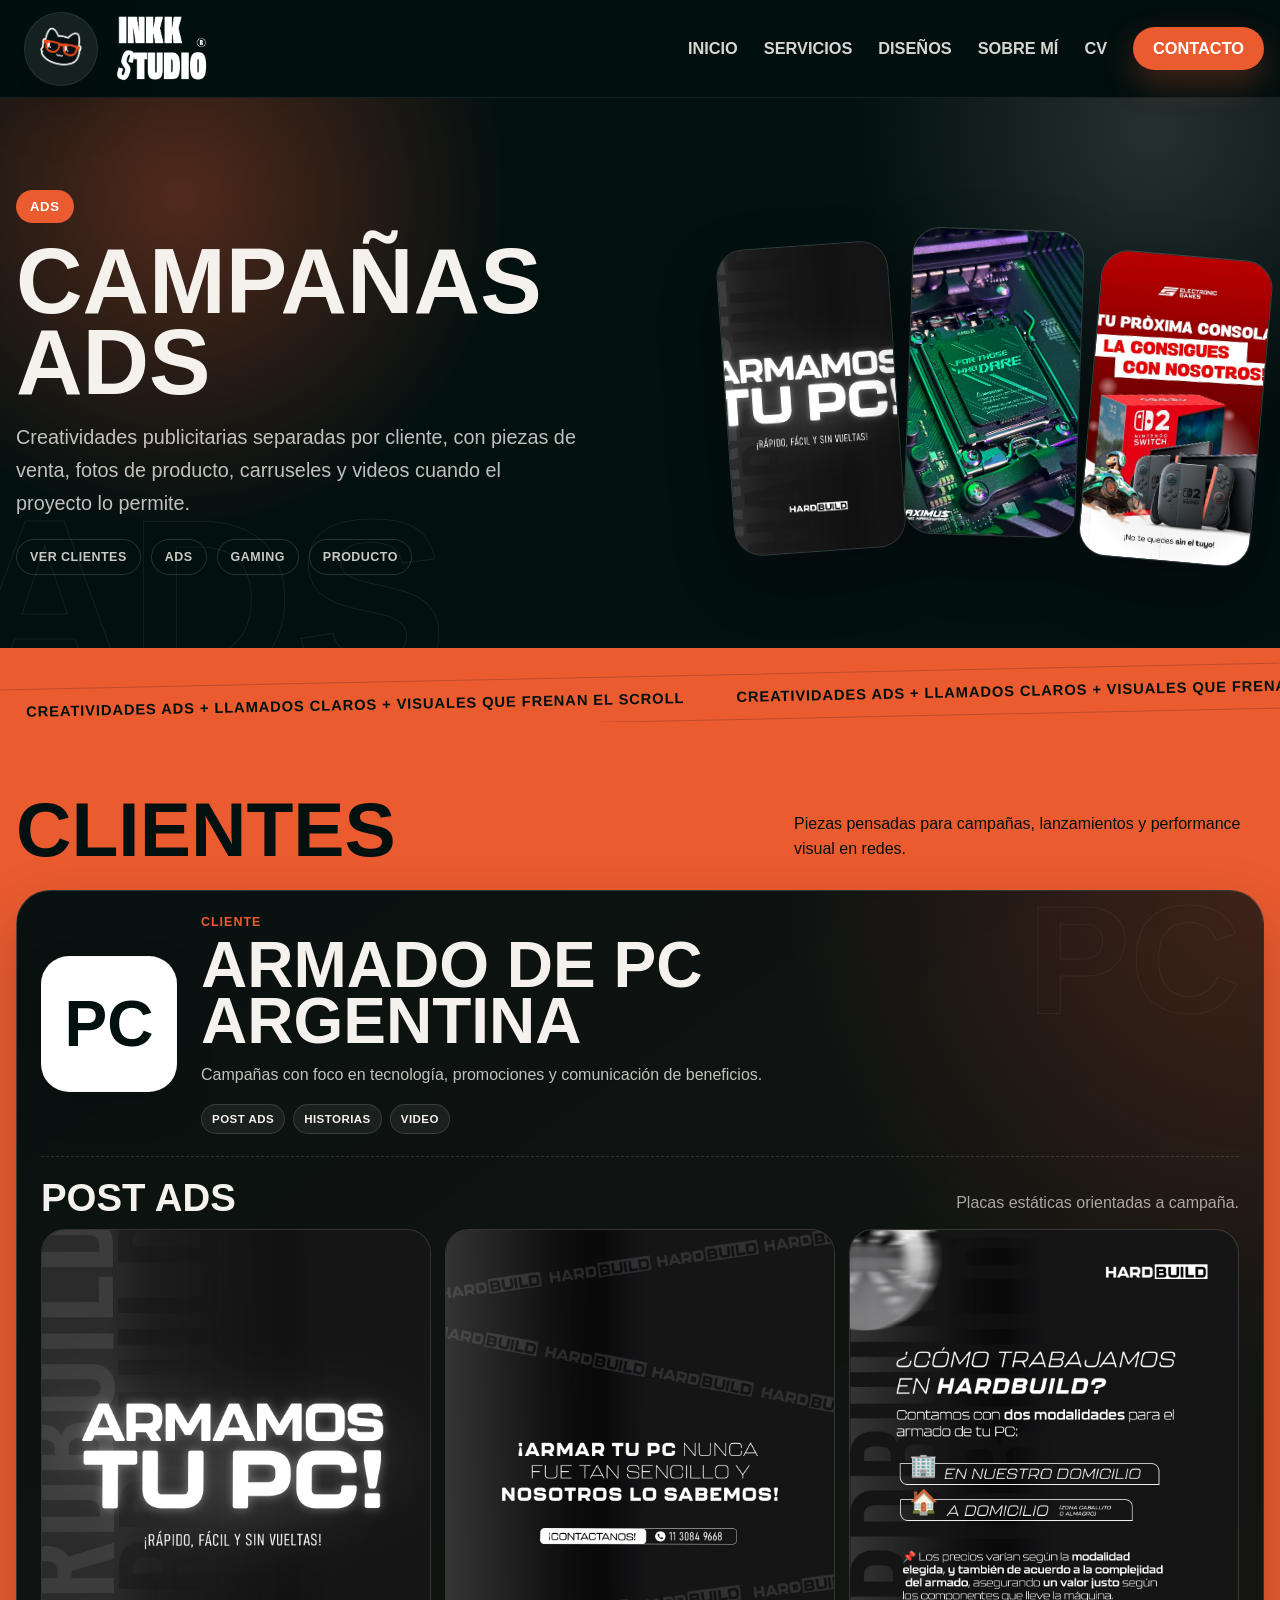
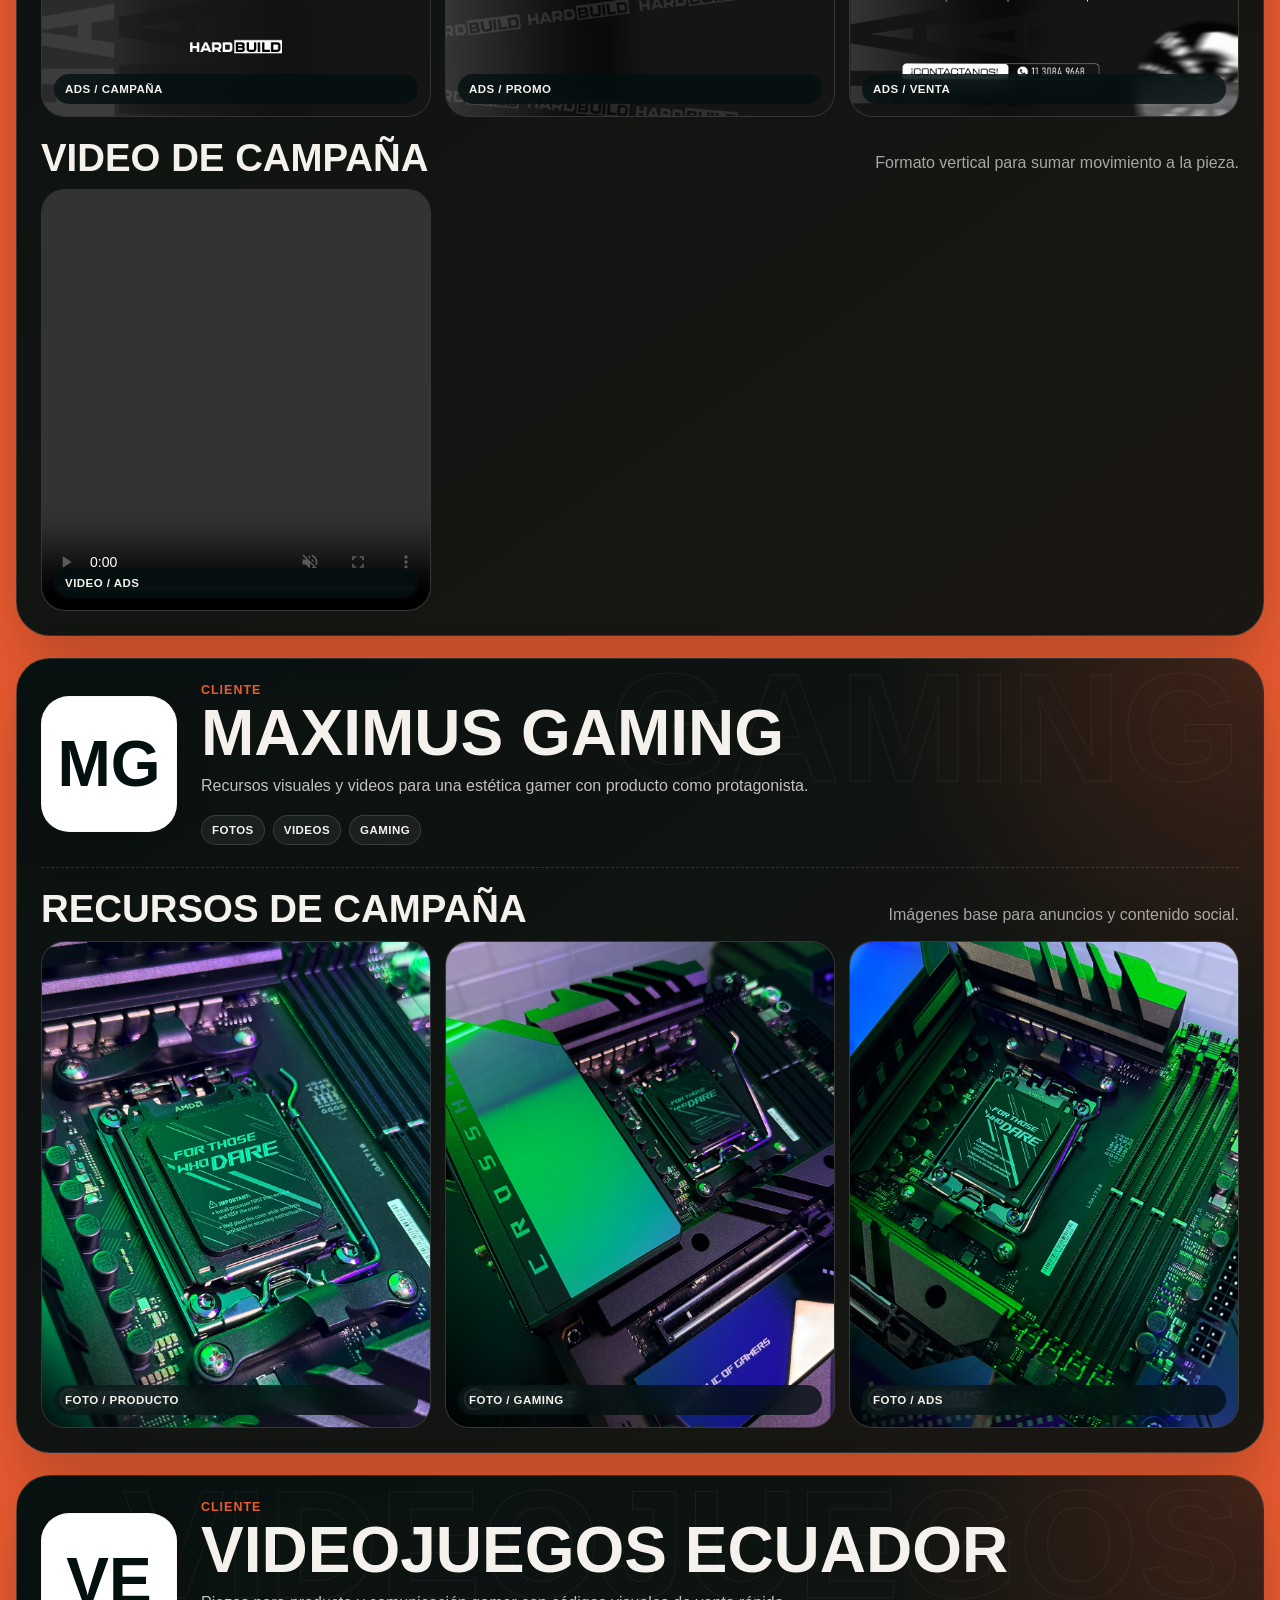
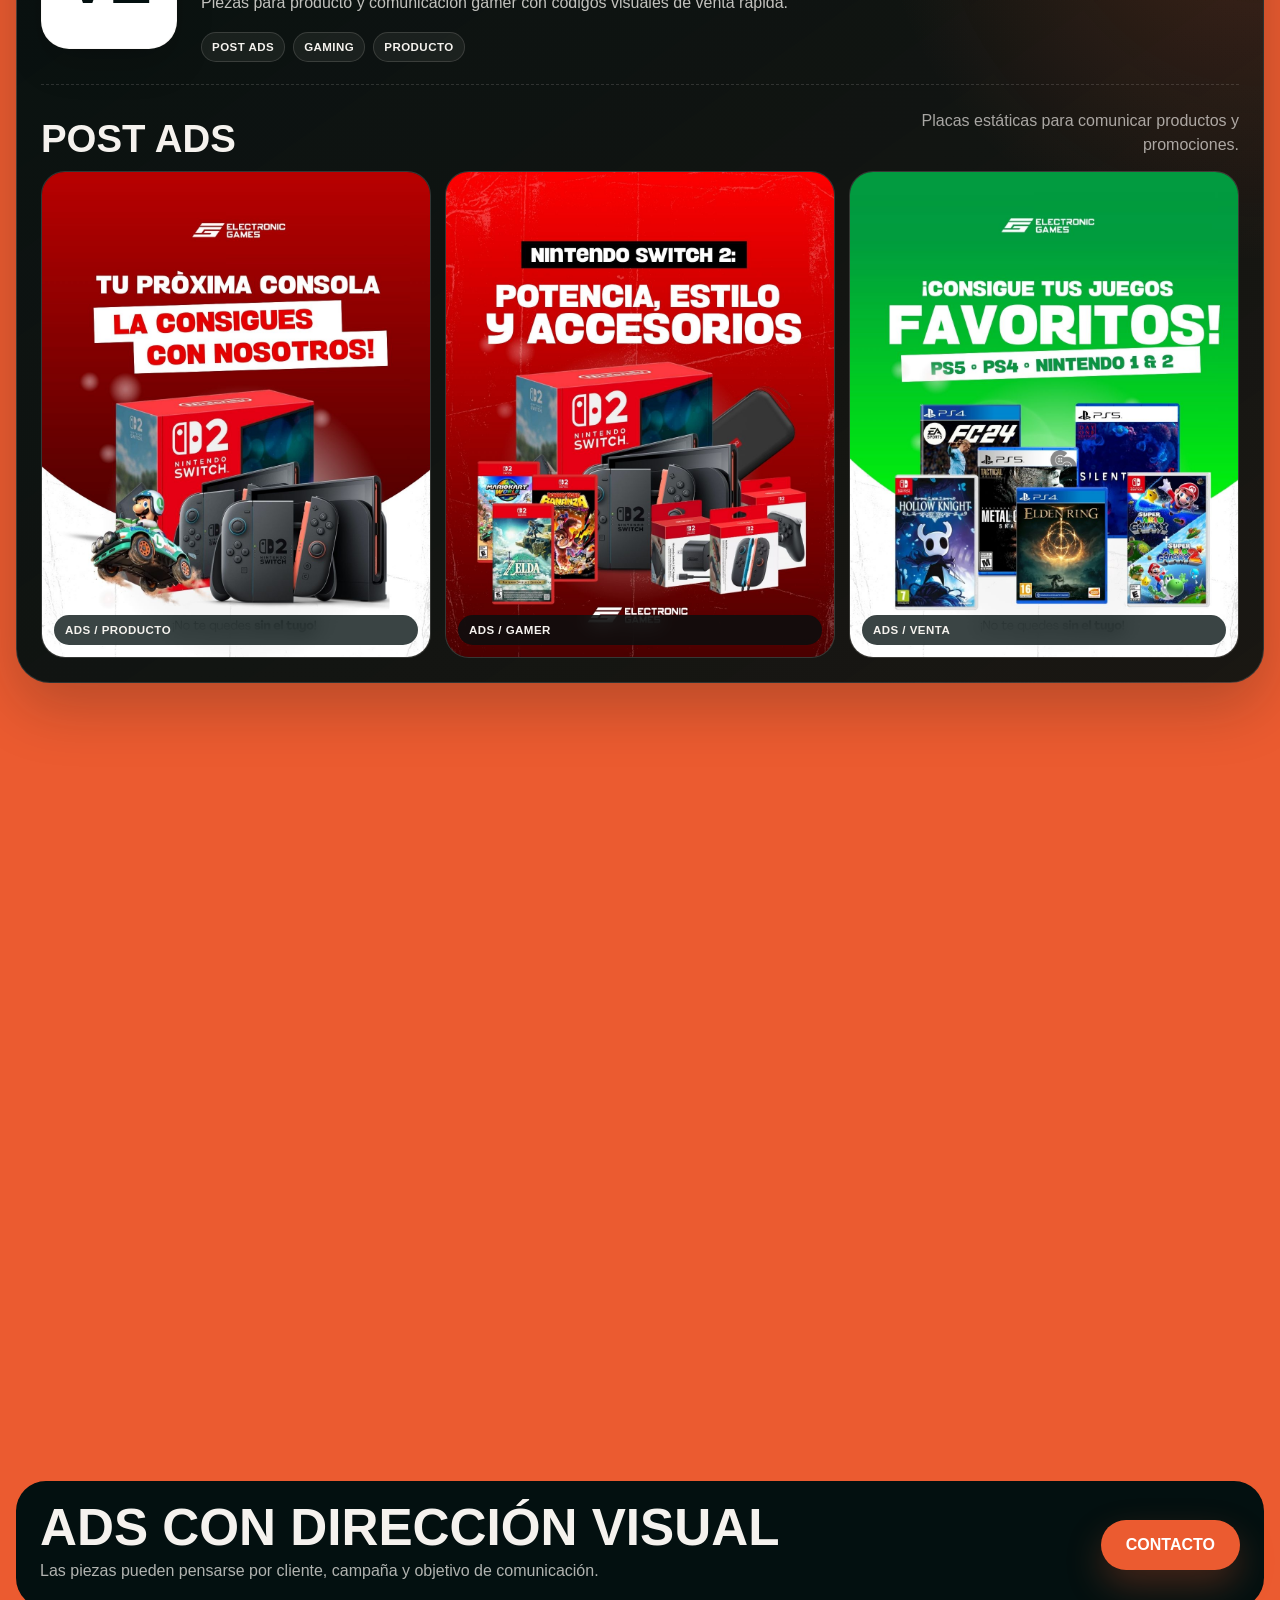
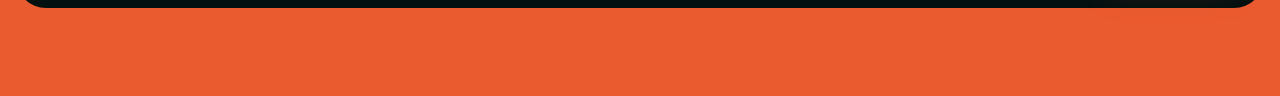
<file: servicios/campanas-ads.html>
<!DOCTYPE html>
<html lang="es">
<head>
  <meta charset="UTF-8">
  <meta name="viewport" content="width=device-width, initial-scale=1.0">
  <title>Campañas Ads | Inkkstudios_</title>
  <link rel="stylesheet" href="../css/style.css">
  <link rel="stylesheet" href="../css/service-page.css">
</head>
<body class="service-detail">
  <header class="site-header">
    <div class="container nav">
      <a href="../index.html#inicio" class="brand">
        <div class="brand-logo">
          <img src="../assets/gato.png" alt="Logo Inkkstudios_">
        </div>
        <div class="brand-name">
          <img src="../assets/LogoBlanco.png" alt="Inkkstudios_" class="brand-wordmark">
        </div>
      </a>

      <nav class="nav-links">
        <a href="../index.html#inicio">inicio</a>
        <a href="../index.html#servicios">servicios</a>
        <a href="../index.html#disenos">diseños</a>
        <a href="../index.html#sobre-mi">sobre mí</a>
        <a href="../index.html#sobre-mi">cv</a>
        <a href="../index.html#contacto" class="btn-nav">contacto</a>
      </nav>
    </div>
  </header>

  <main>
    <section class="service-hero" data-label="ads">
      <div class="container service-hero-inner">
        <div class="reveal-left">
          <span class="service-eyebrow">ads</span>
          <h1>campañas ads</h1>
          <p>creatividades publicitarias separadas por cliente, con piezas de venta, fotos de producto, carruseles y videos cuando el proyecto lo permite.</p>
          <div class="service-hero-actions">
            <a href="#clientes" class="service-pill">ver clientes</a>
            <span class="service-pill">ads</span>
            <span class="service-pill">gaming</span>
            <span class="service-pill">producto</span>
          </div>
        </div>
        <div class="service-hero-preview reveal-right" aria-hidden="true">
          <img src="../assets/proyectos/Armado de pc (Arg)/Post/1.jpg" alt="">
          <img src="../assets/proyectos/Maximus gaming (Argentina)/fotos/1.jpg" alt="">
          <img src="../assets/proyectos/Videojuegos (Ecuador)/Post/1.jpg" alt="">
        </div>
      </div>
    </section>

    <section class="service-note" aria-hidden="true">
      <div class="service-note-strip">
        <div class="service-note-track">
          <span>creatividades ads + llamados claros + visuales que frenan el scroll</span>
          <span>creatividades ads + llamados claros + visuales que frenan el scroll</span>
          <span>creatividades ads + llamados claros + visuales que frenan el scroll</span>
          <span>creatividades ads + llamados claros + visuales que frenan el scroll</span>
        </div>
      </div>
    </section>

    <section class="service-clients" id="clientes">
      <div class="container">
        <div class="service-gallery-head reveal">
          <h2>clientes</h2>
          <p>piezas pensadas para campañas, lanzamientos y performance visual en redes.</p>
        </div>

        <article class="client-work reveal" data-client="pc">
          <div class="client-head">
            <div class="client-logo-slot"><span>PC</span></div>
            <div class="client-copy">
              <span class="client-kicker">cliente</span>
              <h2>Armado de PC Argentina</h2>
              <p>campañas con foco en tecnología, promociones y comunicación de beneficios.</p>
              <div class="client-tags">
                <span>post ads</span>
                <span>historias</span>
                <span>video</span>
              </div>
            </div>
          </div>
          <div class="client-block">
            <div class="client-block-title">
              <h3>post ads</h3>
              <p>placas estáticas orientadas a campaña.</p>
            </div>
            <div class="work-grid">
              <figure class="work-card tall">
                <img src="../assets/proyectos/Armado de pc (Arg)/Post/1.jpg" alt="Campaña armado de PC" loading="lazy">
                <figcaption>ads / campaña</figcaption>
              </figure>
              <figure class="work-card">
                <img src="../assets/proyectos/Armado de pc (Arg)/Post/2.jpg" alt="Post campaña PC" loading="lazy">
                <figcaption>ads / promo</figcaption>
              </figure>
              <figure class="work-card">
                <img src="../assets/proyectos/Armado de pc (Arg)/Post/4.jpg" alt="Creatividad campaña PC" loading="lazy">
                <figcaption>ads / venta</figcaption>
              </figure>
            </div>
          </div>
          <div class="client-block">
            <div class="client-block-title">
              <h3>video de campaña</h3>
              <p>formato vertical para sumar movimiento a la pieza.</p>
            </div>
            <div class="work-grid video-grid">
              <figure class="work-card">
                <video controls playsinline preload="auto">
                  <source src="../assets/proyectos/Armado de pc (Arg)/Video/1080 x 1920 (1).mp4" type="video/mp4">
                </video>
                <figcaption>video / ads</figcaption>
              </figure>
            </div>
          </div>
        </article>

        <article class="client-work reveal" data-client="gaming">
          <div class="client-head">
            <div class="client-logo-slot"><span>MG</span></div>
            <div class="client-copy">
              <span class="client-kicker">cliente</span>
              <h2>Maximus Gaming</h2>
              <p>recursos visuales y videos para una estética gamer con producto como protagonista.</p>
              <div class="client-tags">
                <span>fotos</span>
                <span>videos</span>
                <span>gaming</span>
              </div>
            </div>
          </div>
          <div class="client-block">
            <div class="client-block-title">
              <h3>recursos de campaña</h3>
              <p>imágenes base para anuncios y contenido social.</p>
            </div>
            <div class="work-grid">
              <figure class="work-card">
                <img src="../assets/proyectos/Maximus gaming (Argentina)/fotos/1.jpg" alt="Foto campaña gaming" loading="lazy">
                <figcaption>foto / producto</figcaption>
              </figure>
              <figure class="work-card">
                <img src="../assets/proyectos/Maximus gaming (Argentina)/fotos/2.jpg" alt="Foto gaming" loading="lazy">
                <figcaption>foto / gaming</figcaption>
              </figure>
              <figure class="work-card">
                <img src="../assets/proyectos/Maximus gaming (Argentina)/fotos/3.jpg" alt="Foto producto gaming" loading="lazy">
                <figcaption>foto / ads</figcaption>
              </figure>
            </div>
          </div>
        </article>

        <article class="client-work reveal" data-client="videojuegos">
          <div class="client-head">
            <div class="client-logo-slot"><span>VE</span></div>
            <div class="client-copy">
              <span class="client-kicker">cliente</span>
              <h2>Videojuegos Ecuador</h2>
              <p>piezas para producto y comunicación gamer con códigos visuales de venta rápida.</p>
              <div class="client-tags">
                <span>post ads</span>
                <span>gaming</span>
                <span>producto</span>
              </div>
            </div>
          </div>
          <div class="client-block">
            <div class="client-block-title">
              <h3>post ads</h3>
              <p>placas estáticas para comunicar productos y promociones.</p>
            </div>
            <div class="work-grid">
              <figure class="work-card">
                <img src="../assets/proyectos/Videojuegos (Ecuador)/Post/1.jpg" alt="Post videojuegos Ecuador" loading="lazy">
                <figcaption>ads / producto</figcaption>
              </figure>
              <figure class="work-card">
                <img src="../assets/proyectos/Videojuegos (Ecuador)/Post/2.jpg" alt="Post gaming Ecuador" loading="lazy">
                <figcaption>ads / gamer</figcaption>
              </figure>
              <figure class="work-card">
                <img src="../assets/proyectos/Videojuegos (Ecuador)/Post/5.jpg" alt="Post producto videojuegos" loading="lazy">
                <figcaption>ads / venta</figcaption>
              </figure>
            </div>
          </div>
        </article>

        <article class="client-work reveal" data-client="carrusel">
          <div class="client-head">
            <div class="client-logo-slot"><span>VA</span></div>
            <div class="client-copy">
              <span class="client-kicker">cliente</span>
              <h2>Videojuegos Argentina</h2>
              <p>carruseles de campaña agrupados en una misma tarjeta para leer el flujo de slides.</p>
              <div class="client-tags">
                <span>carrusel</span>
                <span>slice</span>
                <span>campaña</span>
              </div>
            </div>
          </div>
          <div class="client-block">
            <div class="client-block-title">
              <h3>carrusel de campaña</h3>
              <p>varios slides pertenecen al mismo post.</p>
            </div>
            <div class="work-grid">
              <figure class="work-card wide carousel-card">
                <div class="carousel-strip">
                  <img src="../assets/proyectos/Videojuegos (arg) (1)/Post/Carrusel 4/Sin-título-1_01.jpg" alt="Slice 1 carrusel campaña" loading="lazy">
                  <img src="../assets/proyectos/Videojuegos (arg) (1)/Post/Carrusel 4/Sin-título-1_02.jpg" alt="Slice 2 carrusel campaña" loading="lazy">
                  <img src="../assets/proyectos/Videojuegos (arg) (1)/Post/Carrusel 4/Sin-título-1_03.jpg" alt="Slice 3 carrusel campaña" loading="lazy">
                  <img src="../assets/proyectos/Videojuegos (arg) (1)/Post/Carrusel 4/Sin-título-1_04.jpg" alt="Slice 4 carrusel campaña" loading="lazy">
                </div>
                <figcaption>carrusel / campaña</figcaption>
              </figure>
            </div>
          </div>
        </article>
      </div>
    </section>

    <section class="service-end">
      <div class="container">
        <div class="service-end-box">
          <div>
            <h2>ads con dirección visual</h2>
            <p>las piezas pueden pensarse por cliente, campaña y objetivo de comunicación.</p>
          </div>
          <a href="../index.html#contacto" class="btn btn-primary">contacto</a>
        </div>
      </div>
    </section>
  </main>

  <script src="../js/service-page.js"></script>
</body>
</html>
</file>
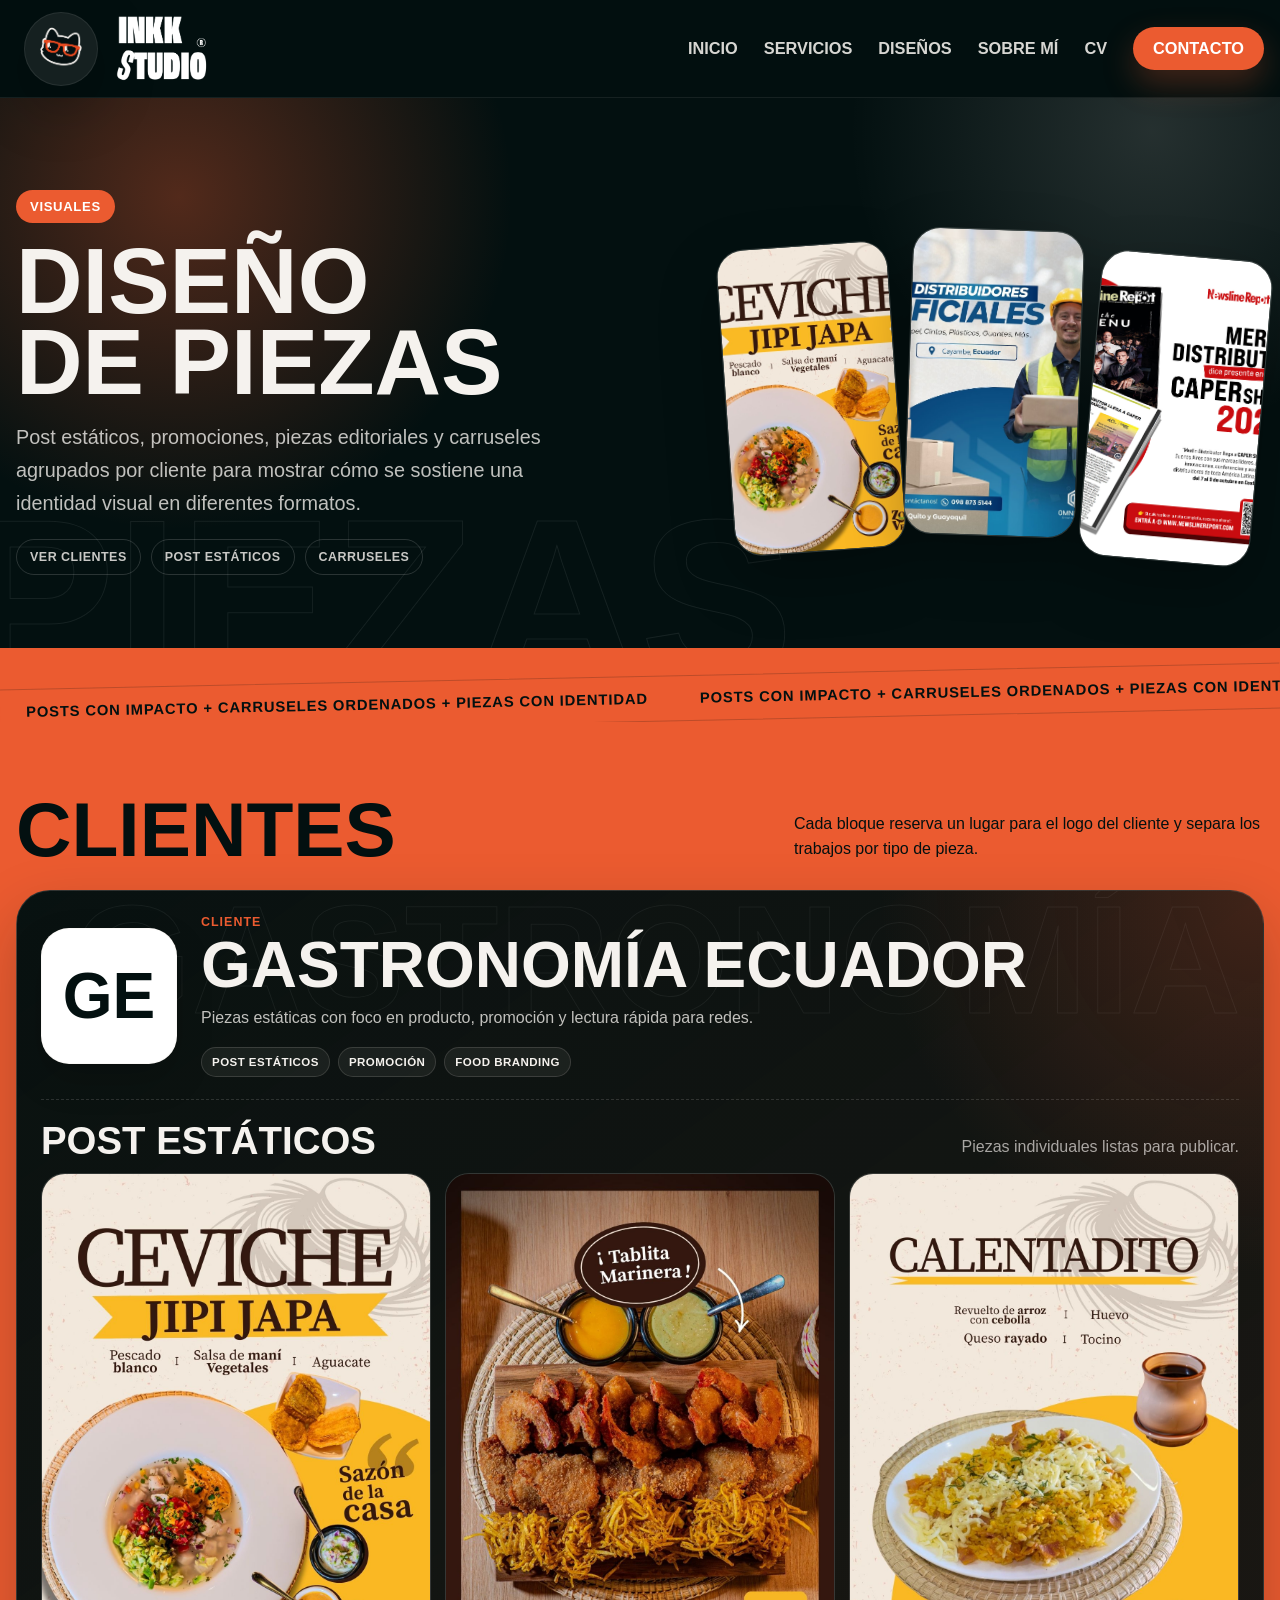
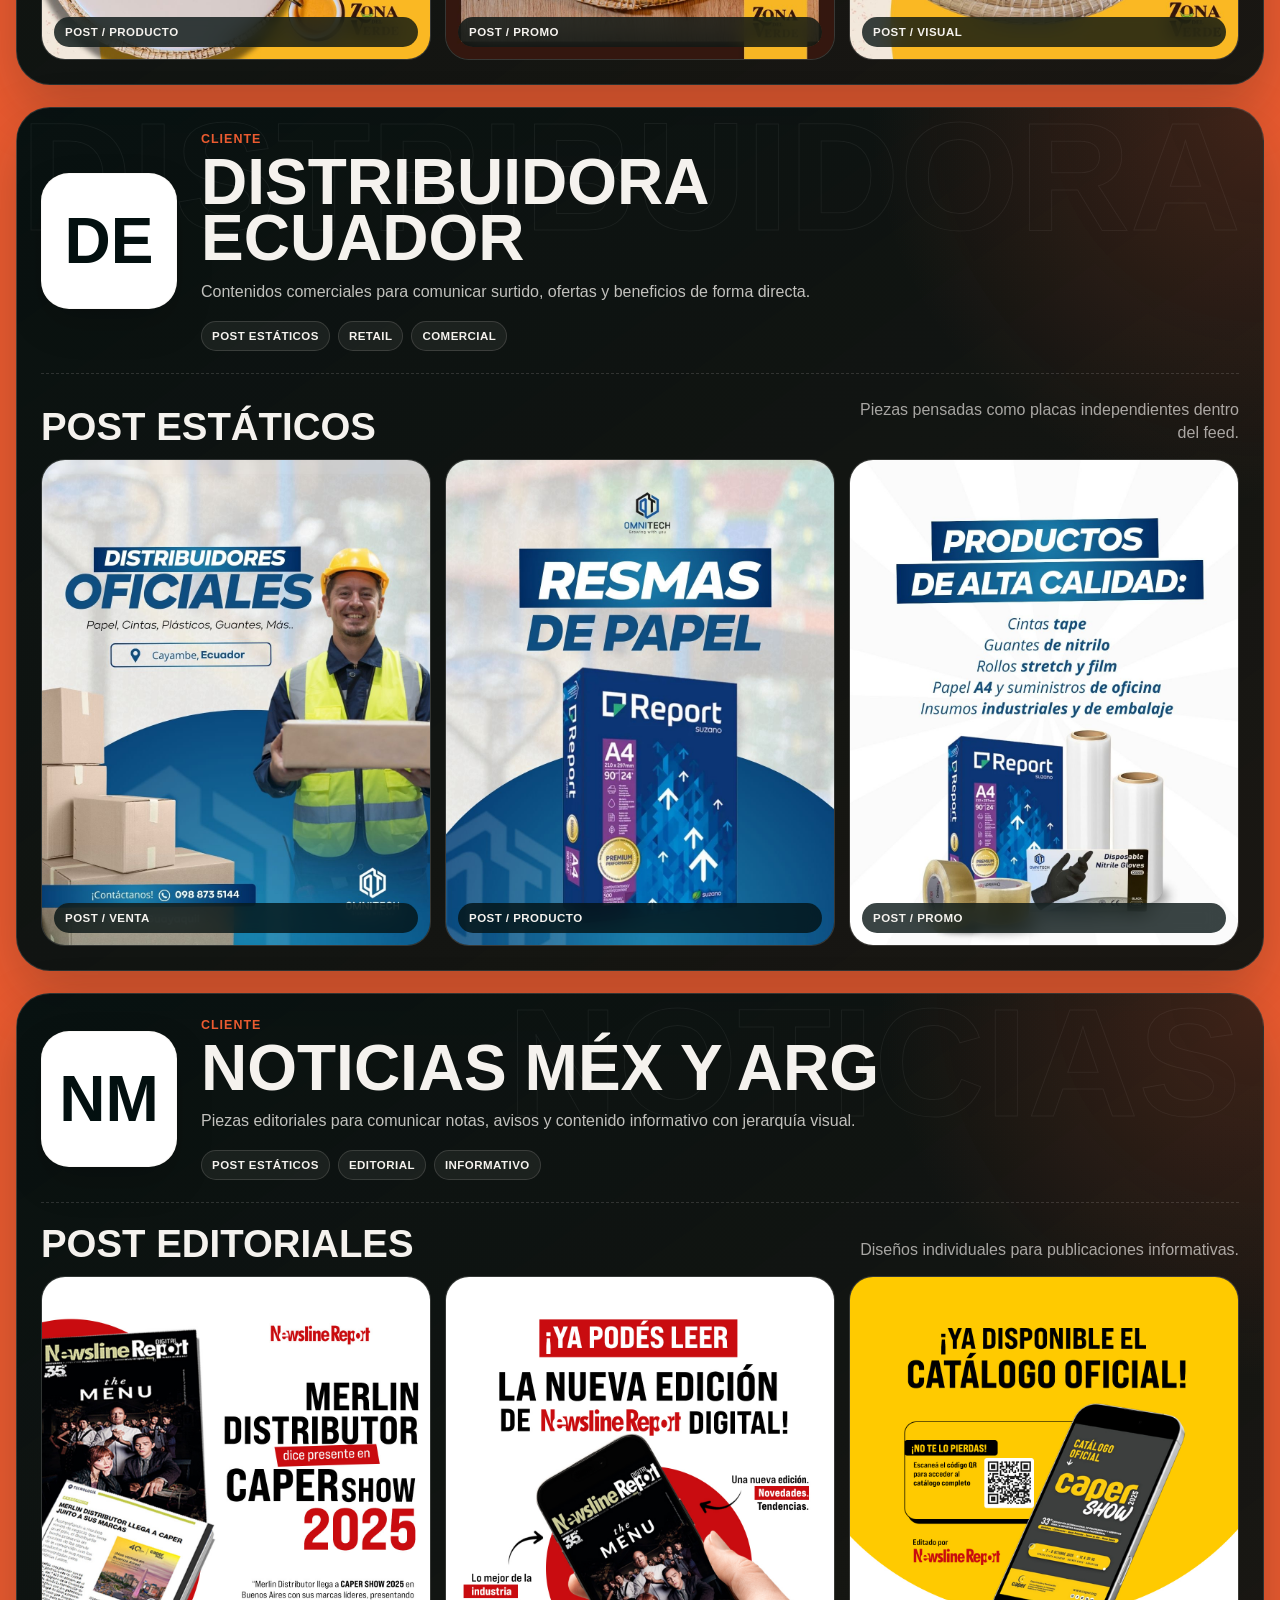
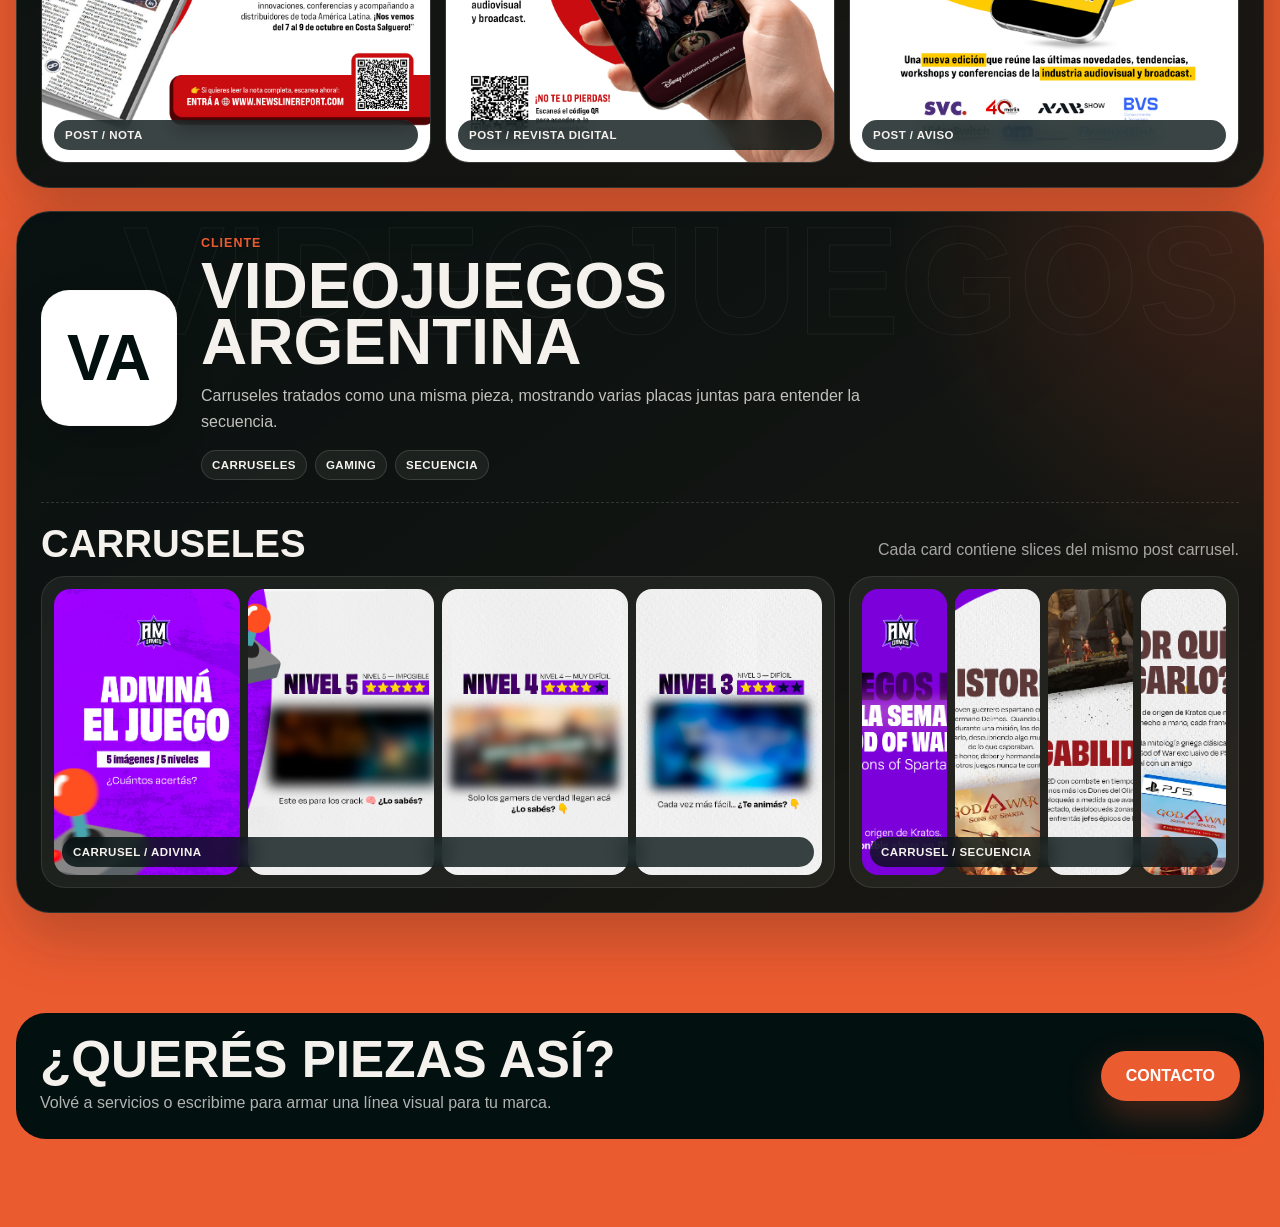
<file: servicios/diseno-de-piezas.html>
<!DOCTYPE html>
<html lang="es">
<head>
  <meta charset="UTF-8">
  <meta name="viewport" content="width=device-width, initial-scale=1.0">
  <title>Diseño de piezas | Inkkstudios_</title>
  <link rel="stylesheet" href="../css/style.css">
  <link rel="stylesheet" href="../css/service-page.css">
</head>
<body class="service-detail">
  <header class="site-header">
    <div class="container nav">
      <a href="../index.html#inicio" class="brand">
        <div class="brand-logo">
          <img src="../assets/gato.png" alt="Logo Inkkstudios_">
        </div>
        <div class="brand-name">
          <img src="../assets/LogoBlanco.png" alt="Inkkstudios_" class="brand-wordmark">
        </div>
      </a>

      <nav class="nav-links">
        <a href="../index.html#inicio">inicio</a>
        <a href="../index.html#servicios">servicios</a>
        <a href="../index.html#disenos">diseños</a>
        <a href="../index.html#sobre-mi">sobre mí</a>
        <a href="../index.html#sobre-mi">cv</a>
        <a href="../index.html#contacto" class="btn-nav">contacto</a>
      </nav>
    </div>
  </header>

  <main>
    <section class="service-hero" data-label="piezas">
      <div class="container service-hero-inner">
        <div class="reveal-left">
          <span class="service-eyebrow">visuales</span>
          <h1>diseño de piezas</h1>
          <p>post estáticos, promociones, piezas editoriales y carruseles agrupados por cliente para mostrar cómo se sostiene una identidad visual en diferentes formatos.</p>
          <div class="service-hero-actions">
            <a href="#clientes" class="service-pill">ver clientes</a>
            <span class="service-pill">post estáticos</span>
            <span class="service-pill">carruseles</span>
          </div>
        </div>
        <div class="service-hero-preview reveal-right" aria-hidden="true">
          <img src="../assets/proyectos/Gastronomia ( Ecuador)/1.jpg" alt="">
          <img src="../assets/proyectos/Distribuidora ( Ecuador )/Post/1.jpg" alt="">
          <img src="../assets/proyectos/Noticias (Méx y Arg)/Post/Nota Merlin.jpg" alt="">
        </div>
      </div>
    </section>

    <section class="service-note" aria-hidden="true">
      <div class="service-note-strip">
        <div class="service-note-track">
          <span>posts con impacto + carruseles ordenados + piezas con identidad</span>
          <span>posts con impacto + carruseles ordenados + piezas con identidad</span>
          <span>posts con impacto + carruseles ordenados + piezas con identidad</span>
          <span>posts con impacto + carruseles ordenados + piezas con identidad</span>
        </div>
      </div>
    </section>

    <section class="service-clients" id="clientes">
      <div class="container">
        <div class="service-gallery-head reveal">
          <h2>clientes</h2>
          <p>cada bloque reserva un lugar para el logo del cliente y separa los trabajos por tipo de pieza.</p>
        </div>

        <article class="client-work reveal" data-client="gastronomía">
          <div class="client-head">
            <div class="client-logo-slot"><span>GE</span></div>
            <div class="client-copy">
              <span class="client-kicker">cliente</span>
              <h2>Gastronomía Ecuador</h2>
              <p>piezas estáticas con foco en producto, promoción y lectura rápida para redes.</p>
              <div class="client-tags">
                <span>post estáticos</span>
                <span>promoción</span>
                <span>food branding</span>
              </div>
            </div>
          </div>
          <div class="client-block">
            <div class="client-block-title">
              <h3>post estáticos</h3>
              <p>piezas individuales listas para publicar.</p>
            </div>
            <div class="work-grid">
              <figure class="work-card tall">
                <img src="../assets/proyectos/Gastronomia ( Ecuador)/1.jpg" alt="Post gastronómico" loading="lazy">
                <figcaption>post / producto</figcaption>
              </figure>
              <figure class="work-card">
                <img src="../assets/proyectos/Gastronomia ( Ecuador)/2.jpg" alt="Post gastronómico promocional" loading="lazy">
                <figcaption>post / promo</figcaption>
              </figure>
              <figure class="work-card">
                <img src="../assets/proyectos/Gastronomia ( Ecuador)/4.jpg" alt="Post gastronómico visual" loading="lazy">
                <figcaption>post / visual</figcaption>
              </figure>
            </div>
          </div>
        </article>

        <article class="client-work reveal" data-client="distribuidora">
          <div class="client-head">
            <div class="client-logo-slot"><span>DE</span></div>
            <div class="client-copy">
              <span class="client-kicker">cliente</span>
              <h2>Distribuidora Ecuador</h2>
              <p>contenidos comerciales para comunicar surtido, ofertas y beneficios de forma directa.</p>
              <div class="client-tags">
                <span>post estáticos</span>
                <span>retail</span>
                <span>comercial</span>
              </div>
            </div>
          </div>
          <div class="client-block">
            <div class="client-block-title">
              <h3>post estáticos</h3>
              <p>piezas pensadas como placas independientes dentro del feed.</p>
            </div>
            <div class="work-grid">
              <figure class="work-card">
                <img src="../assets/proyectos/Distribuidora ( Ecuador )/Post/1.jpg" alt="Post distribuidora" loading="lazy">
                <figcaption>post / venta</figcaption>
              </figure>
              <figure class="work-card">
                <img src="../assets/proyectos/Distribuidora ( Ecuador )/Post/5.jpg" alt="Post distribuidora comercial" loading="lazy">
                <figcaption>post / producto</figcaption>
              </figure>
              <figure class="work-card">
                <img src="../assets/proyectos/Distribuidora ( Ecuador )/Post/9.jpg" alt="Post distribuidora promocional" loading="lazy">
                <figcaption>post / promo</figcaption>
              </figure>
            </div>
          </div>
        </article>

        <article class="client-work reveal" data-client="noticias">
          <div class="client-head">
            <div class="client-logo-slot"><span>NM</span></div>
            <div class="client-copy">
              <span class="client-kicker">cliente</span>
              <h2>Noticias Méx y Arg</h2>
              <p>piezas editoriales para comunicar notas, avisos y contenido informativo con jerarquía visual.</p>
              <div class="client-tags">
                <span>post estáticos</span>
                <span>editorial</span>
                <span>informativo</span>
              </div>
            </div>
          </div>
          <div class="client-block">
            <div class="client-block-title">
              <h3>post editoriales</h3>
              <p>diseños individuales para publicaciones informativas.</p>
            </div>
            <div class="work-grid">
              <figure class="work-card">
                <img src="../assets/proyectos/Noticias (Méx y Arg)/Post/Nota Merlin.jpg" alt="Nota Merlin" loading="lazy">
                <figcaption>post / nota</figcaption>
              </figure>
              <figure class="work-card wide">
                <img src="../assets/proyectos/Noticias (Méx y Arg)/Post/Revista digital NSR.jpg" alt="Revista digital NSR" loading="lazy">
                <figcaption>post / revista digital</figcaption>
              </figure>
              <figure class="work-card">
                <img src="../assets/proyectos/Noticias (Méx y Arg)/Post/Aviso catálogo caper 2025.jpg" alt="Aviso catálogo Caper 2025" loading="lazy">
                <figcaption>post / aviso</figcaption>
              </figure>
            </div>
          </div>
        </article>

        <article class="client-work reveal" data-client="videojuegos">
          <div class="client-head">
            <div class="client-logo-slot"><span>VA</span></div>
            <div class="client-copy">
              <span class="client-kicker">cliente</span>
              <h2>Videojuegos Argentina</h2>
              <p>carruseles tratados como una misma pieza, mostrando varias placas juntas para entender la secuencia.</p>
              <div class="client-tags">
                <span>carruseles</span>
                <span>gaming</span>
                <span>secuencia</span>
              </div>
            </div>
          </div>
          <div class="client-block">
            <div class="client-block-title">
              <h3>carruseles</h3>
              <p>cada card contiene slices del mismo post carrusel.</p>
            </div>
            <div class="work-grid">
              <figure class="work-card wide carousel-card">
                <div class="carousel-strip">
                  <img src="../assets/proyectos/Videojuegos (arg) (1)/Post/Carrusel 1/adivina_01.jpg" alt="Slice 1 carrusel videojuegos" loading="lazy">
                  <img src="../assets/proyectos/Videojuegos (arg) (1)/Post/Carrusel 1/adivina_02.jpg" alt="Slice 2 carrusel videojuegos" loading="lazy">
                  <img src="../assets/proyectos/Videojuegos (arg) (1)/Post/Carrusel 1/adivina_03.jpg" alt="Slice 3 carrusel videojuegos" loading="lazy">
                  <img src="../assets/proyectos/Videojuegos (arg) (1)/Post/Carrusel 1/adivina_04.jpg" alt="Slice 4 carrusel videojuegos" loading="lazy">
                </div>
                <figcaption>carrusel / adivina</figcaption>
              </figure>
              <figure class="work-card carousel-card">
                <div class="carousel-strip">
                  <img src="../assets/proyectos/Videojuegos (arg) (1)/Post/Carrusel 3/Sin-título-2_01.jpg" alt="Slice 1 carrusel gaming" loading="lazy">
                  <img src="../assets/proyectos/Videojuegos (arg) (1)/Post/Carrusel 3/Sin-título-2_02.jpg" alt="Slice 2 carrusel gaming" loading="lazy">
                  <img src="../assets/proyectos/Videojuegos (arg) (1)/Post/Carrusel 3/Sin-título-2_03.jpg" alt="Slice 3 carrusel gaming" loading="lazy">
                  <img src="../assets/proyectos/Videojuegos (arg) (1)/Post/Carrusel 3/Sin-título-2_04.jpg" alt="Slice 4 carrusel gaming" loading="lazy">
                </div>
                <figcaption>carrusel / secuencia</figcaption>
              </figure>
            </div>
          </div>
        </article>
      </div>
    </section>

    <section class="service-end">
      <div class="container">
        <div class="service-end-box">
          <div>
            <h2>¿querés piezas así?</h2>
            <p>volvé a servicios o escribime para armar una línea visual para tu marca.</p>
          </div>
          <a href="../index.html#contacto" class="btn btn-primary">contacto</a>
        </div>
      </div>
    </section>
  </main>

  <script src="../js/service-page.js"></script>
</body>
</html>
</file>
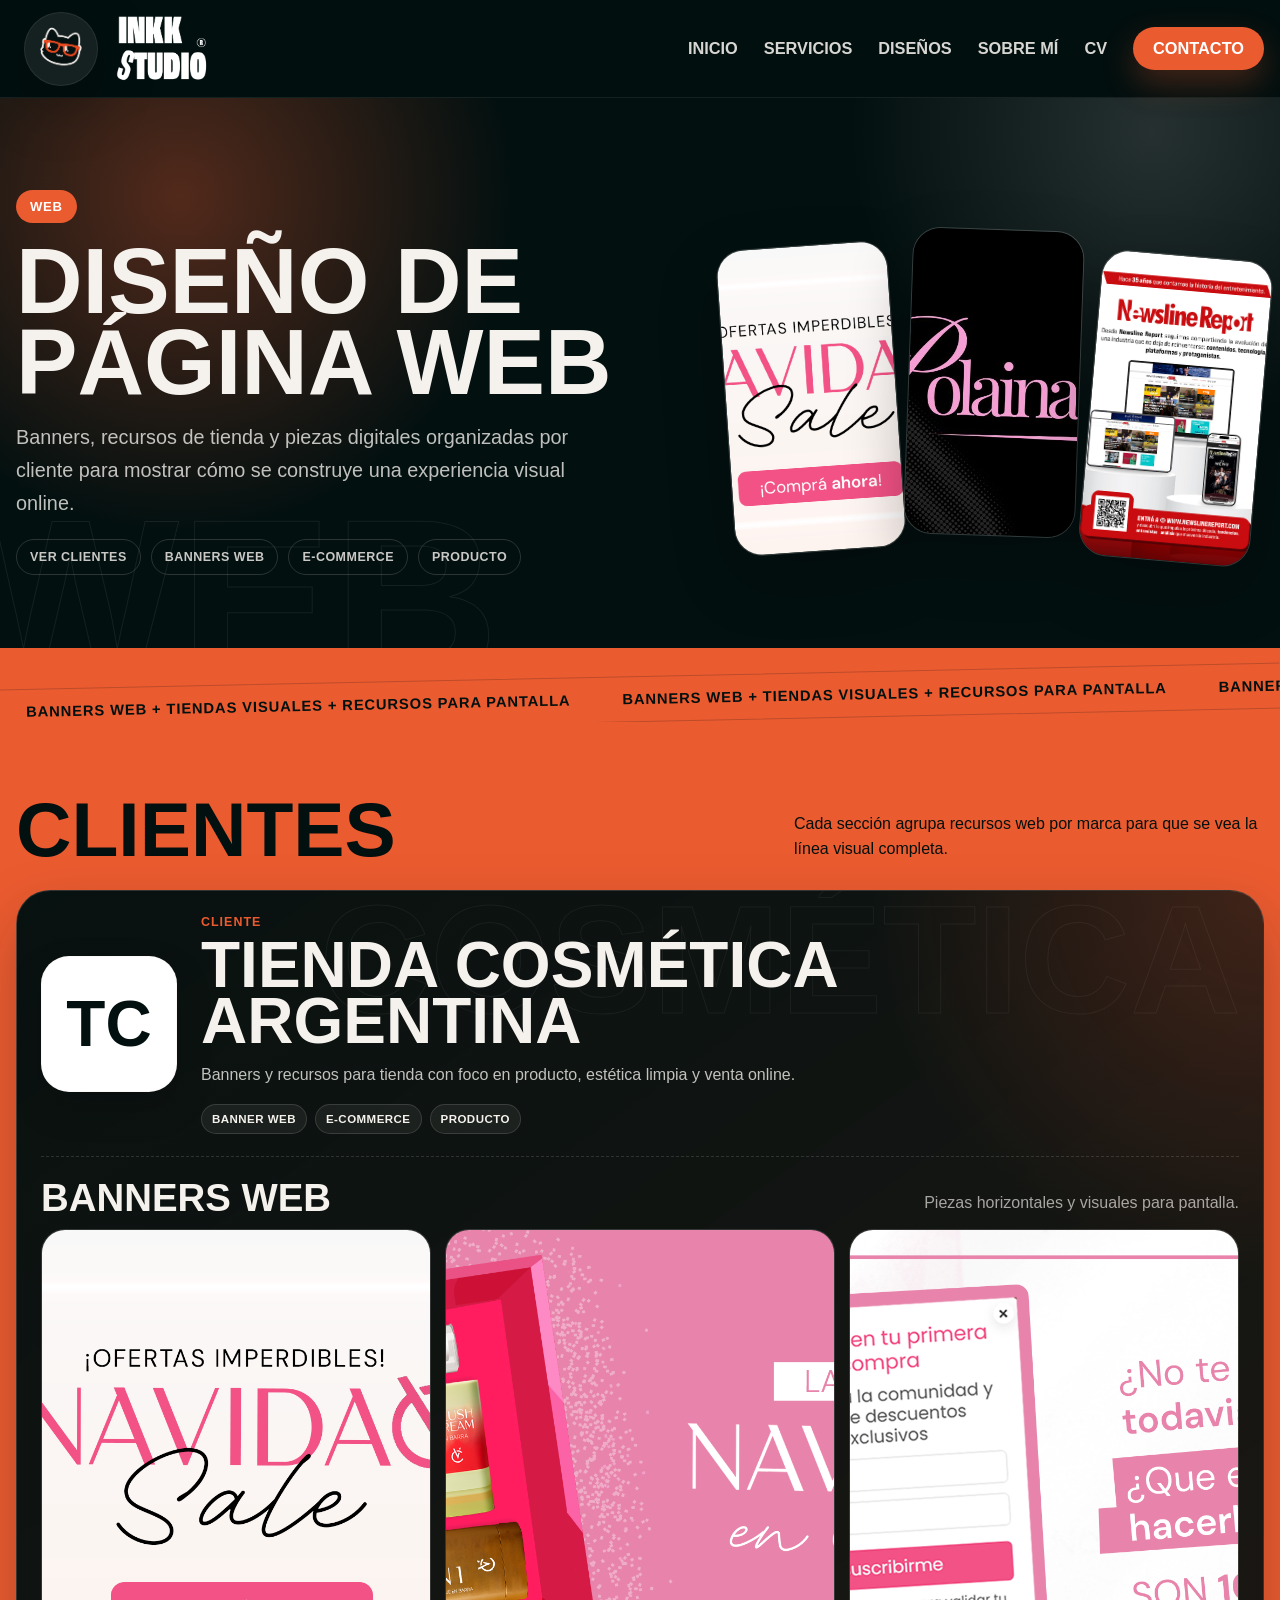
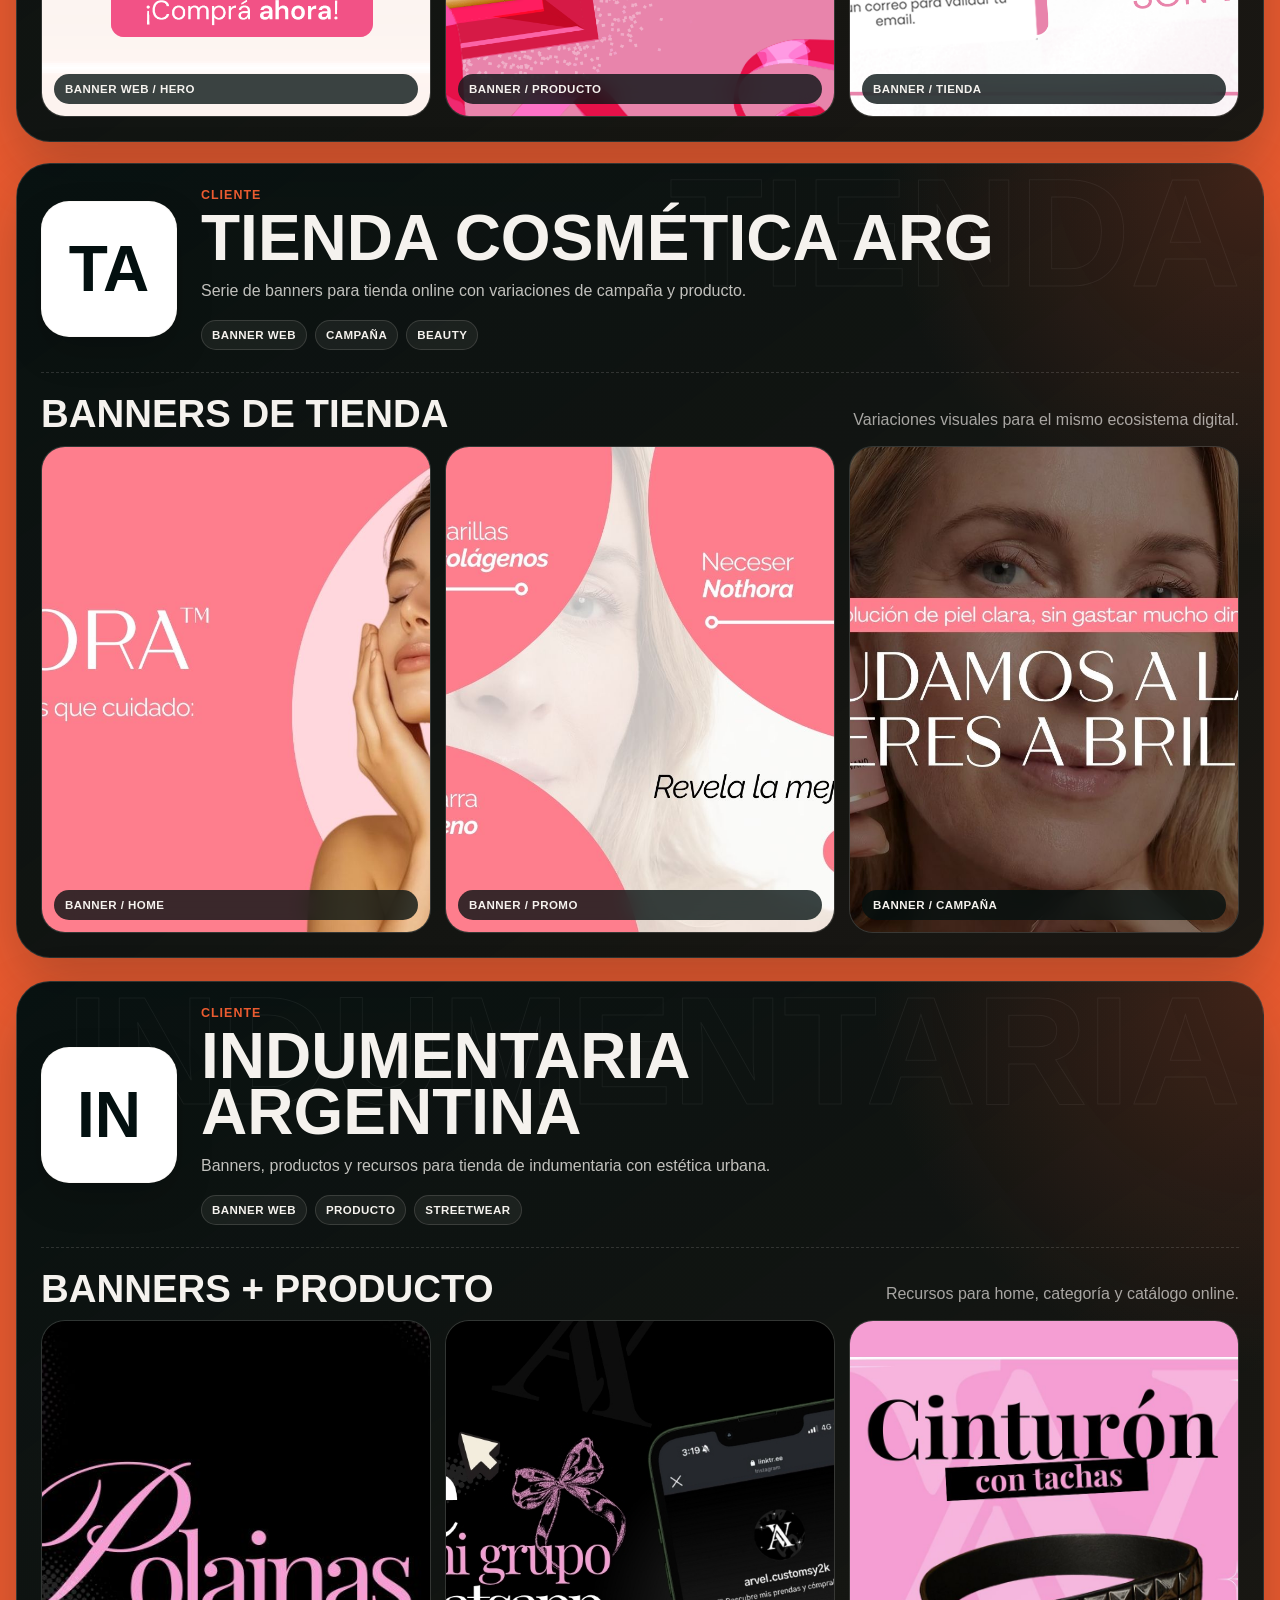
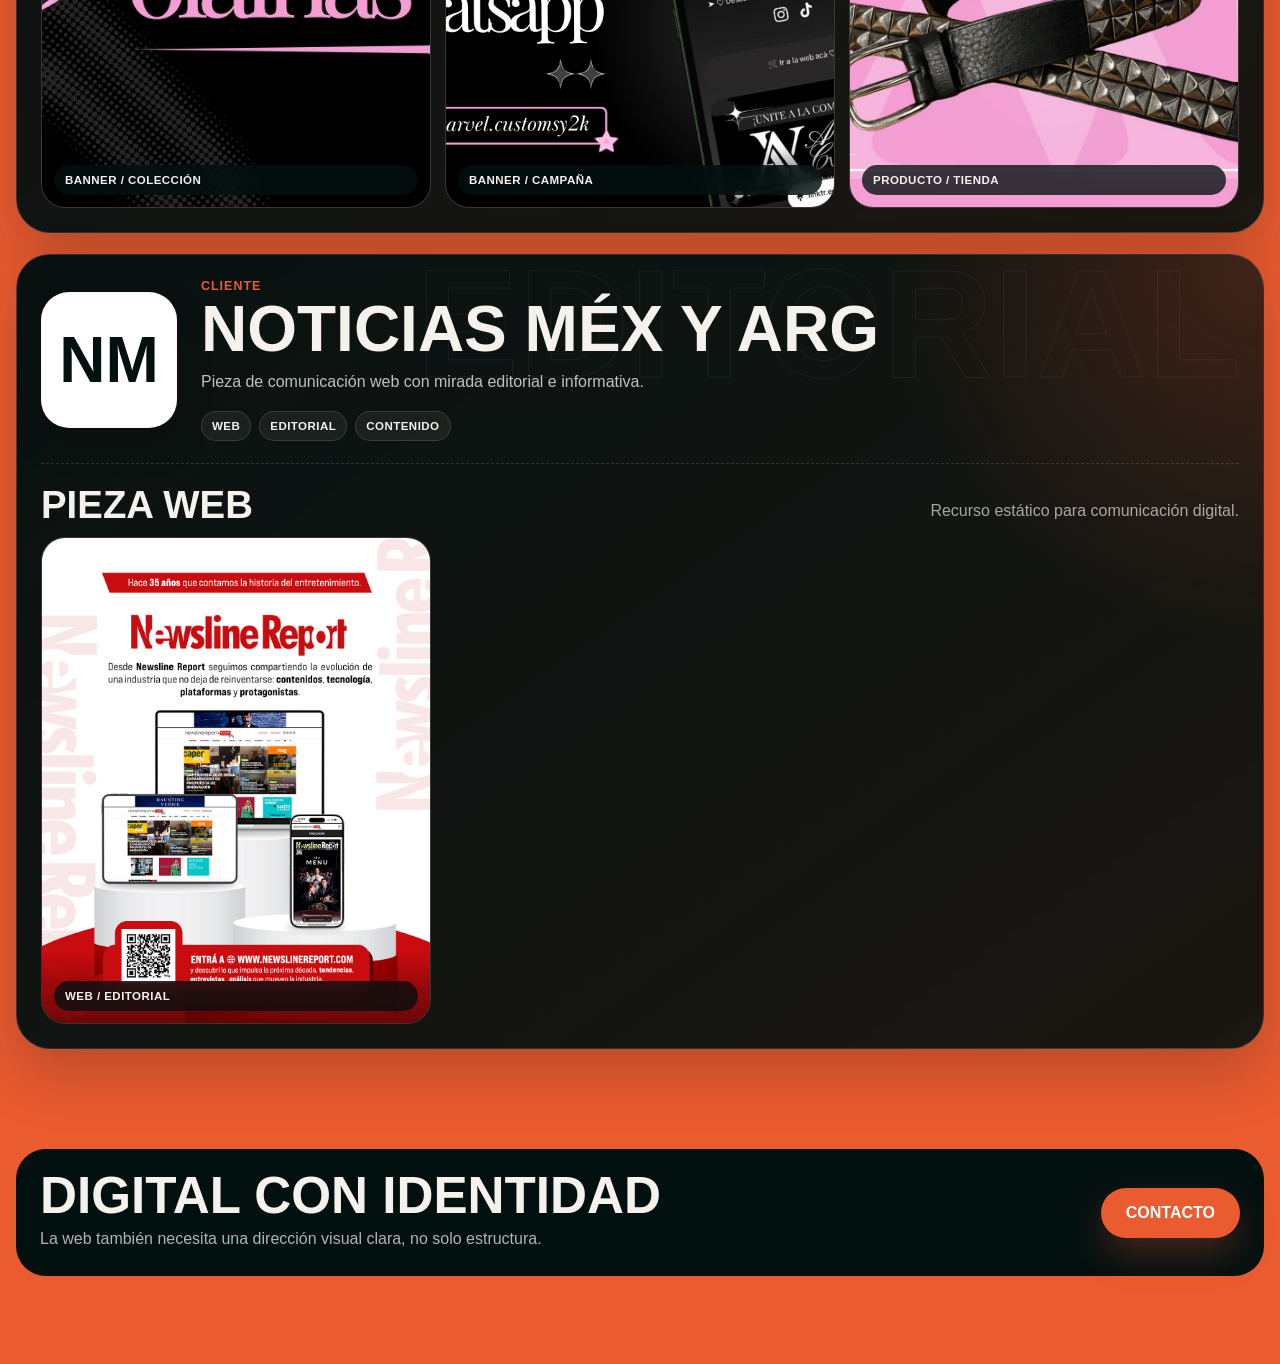
<file: servicios/diseno-web.html>
<!DOCTYPE html>
<html lang="es">
<head>
  <meta charset="UTF-8">
  <meta name="viewport" content="width=device-width, initial-scale=1.0">
  <title>Diseño de página web | Inkkstudios_</title>
  <link rel="stylesheet" href="../css/style.css">
  <link rel="stylesheet" href="../css/service-page.css">
</head>
<body class="service-detail">
  <header class="site-header">
    <div class="container nav">
      <a href="../index.html#inicio" class="brand">
        <div class="brand-logo">
          <img src="../assets/gato.png" alt="Logo Inkkstudios_">
        </div>
        <div class="brand-name">
          <img src="../assets/LogoBlanco.png" alt="Inkkstudios_" class="brand-wordmark">
        </div>
      </a>

      <nav class="nav-links">
        <a href="../index.html#inicio">inicio</a>
        <a href="../index.html#servicios">servicios</a>
        <a href="../index.html#disenos">diseños</a>
        <a href="../index.html#sobre-mi">sobre mí</a>
        <a href="../index.html#sobre-mi">cv</a>
        <a href="../index.html#contacto" class="btn-nav">contacto</a>
      </nav>
    </div>
  </header>

  <main>
    <section class="service-hero" data-label="web">
      <div class="container service-hero-inner">
        <div class="reveal-left">
          <span class="service-eyebrow">web</span>
          <h1>diseño de página web</h1>
          <p>banners, recursos de tienda y piezas digitales organizadas por cliente para mostrar cómo se construye una experiencia visual online.</p>
          <div class="service-hero-actions">
            <a href="#clientes" class="service-pill">ver clientes</a>
            <span class="service-pill">banners web</span>
            <span class="service-pill">e-commerce</span>
            <span class="service-pill">producto</span>
          </div>
        </div>
        <div class="service-hero-preview reveal-right" aria-hidden="true">
          <img src="../assets/proyectos/Tienda Cosmética ( Argentina )/Banner web/1.png" alt="">
          <img src="../assets/proyectos/Indumentaria (arg)/Banner web/Banners/1.jpg" alt="">
          <img src="../assets/proyectos/Noticias (Méx y Arg)/Post/Web.jpg" alt="">
        </div>
      </div>
    </section>

    <section class="service-note" aria-hidden="true">
      <div class="service-note-strip">
        <div class="service-note-track">
          <span>banners web + tiendas visuales + recursos para pantalla</span>
          <span>banners web + tiendas visuales + recursos para pantalla</span>
          <span>banners web + tiendas visuales + recursos para pantalla</span>
          <span>banners web + tiendas visuales + recursos para pantalla</span>
        </div>
      </div>
    </section>

    <section class="service-clients" id="clientes">
      <div class="container">
        <div class="service-gallery-head reveal">
          <h2>clientes</h2>
          <p>cada sección agrupa recursos web por marca para que se vea la línea visual completa.</p>
        </div>

        <article class="client-work reveal" data-client="cosmética">
          <div class="client-head">
            <div class="client-logo-slot"><span>TC</span></div>
            <div class="client-copy">
              <span class="client-kicker">cliente</span>
              <h2>Tienda Cosmética Argentina</h2>
              <p>banners y recursos para tienda con foco en producto, estética limpia y venta online.</p>
              <div class="client-tags">
                <span>banner web</span>
                <span>e-commerce</span>
                <span>producto</span>
              </div>
            </div>
          </div>
          <div class="client-block">
            <div class="client-block-title">
              <h3>banners web</h3>
              <p>piezas horizontales y visuales para pantalla.</p>
            </div>
            <div class="work-grid">
              <figure class="work-card wide">
                <img src="../assets/proyectos/Tienda Cosmética ( Argentina )/Banner web/1.png" alt="Banner web cosmética" loading="lazy">
                <figcaption>banner web / hero</figcaption>
              </figure>
              <figure class="work-card">
                <img src="../assets/proyectos/Tienda Cosmética ( Argentina )/Banner web/2.png" alt="Banner tienda cosmética" loading="lazy">
                <figcaption>banner / producto</figcaption>
              </figure>
              <figure class="work-card">
                <img src="../assets/proyectos/Tienda Cosmética ( Argentina )/Banner web/8.png" alt="Banner cosmética online" loading="lazy">
                <figcaption>banner / tienda</figcaption>
              </figure>
            </div>
          </div>
        </article>

        <article class="client-work reveal" data-client="tienda">
          <div class="client-head">
            <div class="client-logo-slot"><span>TA</span></div>
            <div class="client-copy">
              <span class="client-kicker">cliente</span>
              <h2>Tienda Cosmética Arg</h2>
              <p>serie de banners para tienda online con variaciones de campaña y producto.</p>
              <div class="client-tags">
                <span>banner web</span>
                <span>campaña</span>
                <span>beauty</span>
              </div>
            </div>
          </div>
          <div class="client-block">
            <div class="client-block-title">
              <h3>banners de tienda</h3>
              <p>variaciones visuales para el mismo ecosistema digital.</p>
            </div>
            <div class="work-grid">
              <figure class="work-card">
                <img src="../assets/proyectos/Tienda cosmética (Arg)/Banner Web/1.jpg" alt="Banner web tienda cosmética" loading="lazy">
                <figcaption>banner / home</figcaption>
              </figure>
              <figure class="work-card">
                <img src="../assets/proyectos/Tienda cosmética (Arg)/Banner Web/2.jpg" alt="Banner web cosmética Argentina" loading="lazy">
                <figcaption>banner / promo</figcaption>
              </figure>
              <figure class="work-card">
                <img src="../assets/proyectos/Tienda cosmética (Arg)/Banner Web/3.jpg" alt="Banner campaña cosmética" loading="lazy">
                <figcaption>banner / campaña</figcaption>
              </figure>
            </div>
          </div>
        </article>

        <article class="client-work reveal" data-client="indumentaria">
          <div class="client-head">
            <div class="client-logo-slot"><span>IN</span></div>
            <div class="client-copy">
              <span class="client-kicker">cliente</span>
              <h2>Indumentaria Argentina</h2>
              <p>banners, productos y recursos para tienda de indumentaria con estética urbana.</p>
              <div class="client-tags">
                <span>banner web</span>
                <span>producto</span>
                <span>streetwear</span>
              </div>
            </div>
          </div>
          <div class="client-block">
            <div class="client-block-title">
              <h3>banners + producto</h3>
              <p>recursos para home, categoría y catálogo online.</p>
            </div>
            <div class="work-grid">
              <figure class="work-card wide">
                <img src="../assets/proyectos/Indumentaria (arg)/Banner web/Banners/1.jpg" alt="Banner indumentaria" loading="lazy">
                <figcaption>banner / colección</figcaption>
              </figure>
              <figure class="work-card">
                <img src="../assets/proyectos/Indumentaria (arg)/Banner web/Banners/5.jpg" alt="Banner web streetwear" loading="lazy">
                <figcaption>banner / campaña</figcaption>
              </figure>
              <figure class="work-card">
                <img src="../assets/proyectos/Indumentaria (arg)/Banner web/Productos/1.jpg" alt="Producto indumentaria web" loading="lazy">
                <figcaption>producto / tienda</figcaption>
              </figure>
            </div>
          </div>
        </article>

        <article class="client-work reveal" data-client="editorial">
          <div class="client-head">
            <div class="client-logo-slot"><span>NM</span></div>
            <div class="client-copy">
              <span class="client-kicker">cliente</span>
              <h2>Noticias Méx y Arg</h2>
              <p>pieza de comunicación web con mirada editorial e informativa.</p>
              <div class="client-tags">
                <span>web</span>
                <span>editorial</span>
                <span>contenido</span>
              </div>
            </div>
          </div>
          <div class="client-block">
            <div class="client-block-title">
              <h3>pieza web</h3>
              <p>recurso estático para comunicación digital.</p>
            </div>
            <div class="work-grid">
              <figure class="work-card wide">
                <img src="../assets/proyectos/Noticias (Méx y Arg)/Post/Web.jpg" alt="Pieza web Noticias" loading="lazy">
                <figcaption>web / editorial</figcaption>
              </figure>
            </div>
          </div>
        </article>
      </div>
    </section>

    <section class="service-end">
      <div class="container">
        <div class="service-end-box">
          <div>
            <h2>digital con identidad</h2>
            <p>la web también necesita una dirección visual clara, no solo estructura.</p>
          </div>
          <a href="../index.html#contacto" class="btn btn-primary">contacto</a>
        </div>
      </div>
    </section>
  </main>

  <script src="../js/service-page.js"></script>
</body>
</html>
</file>
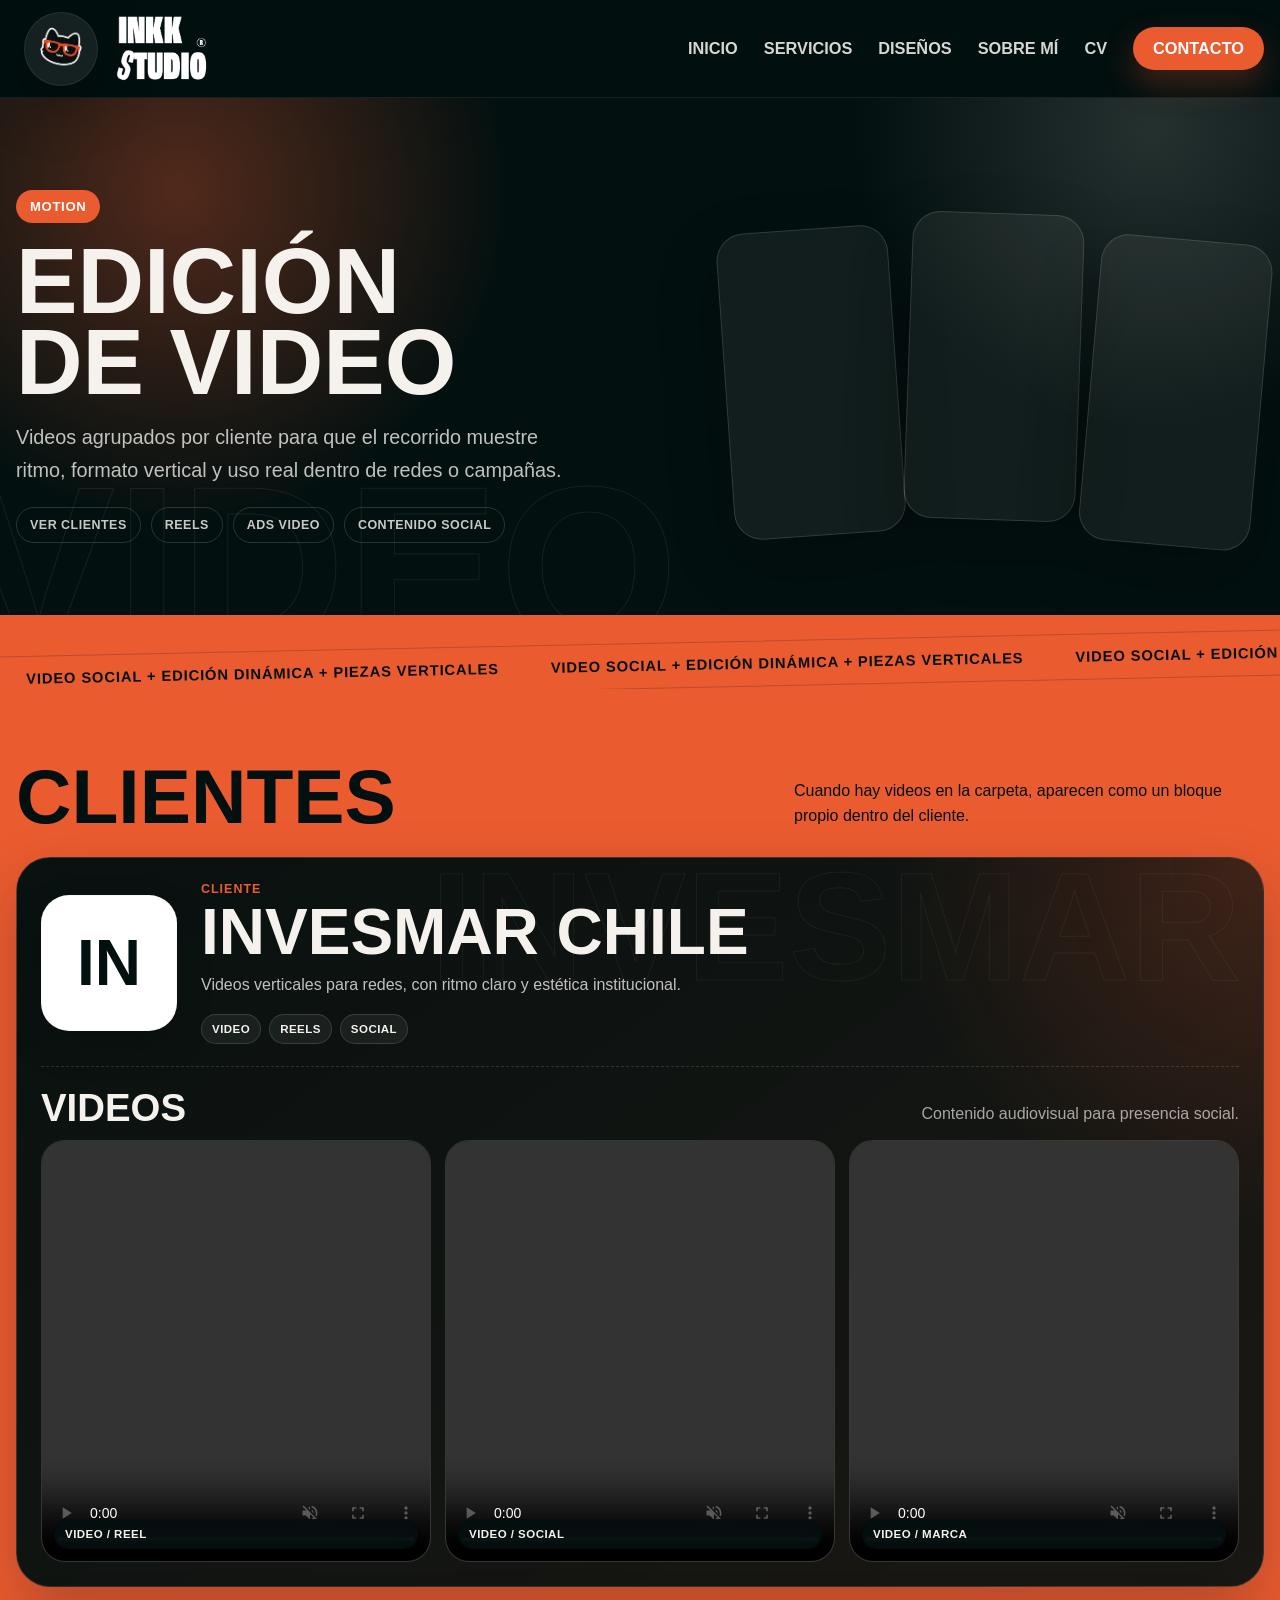
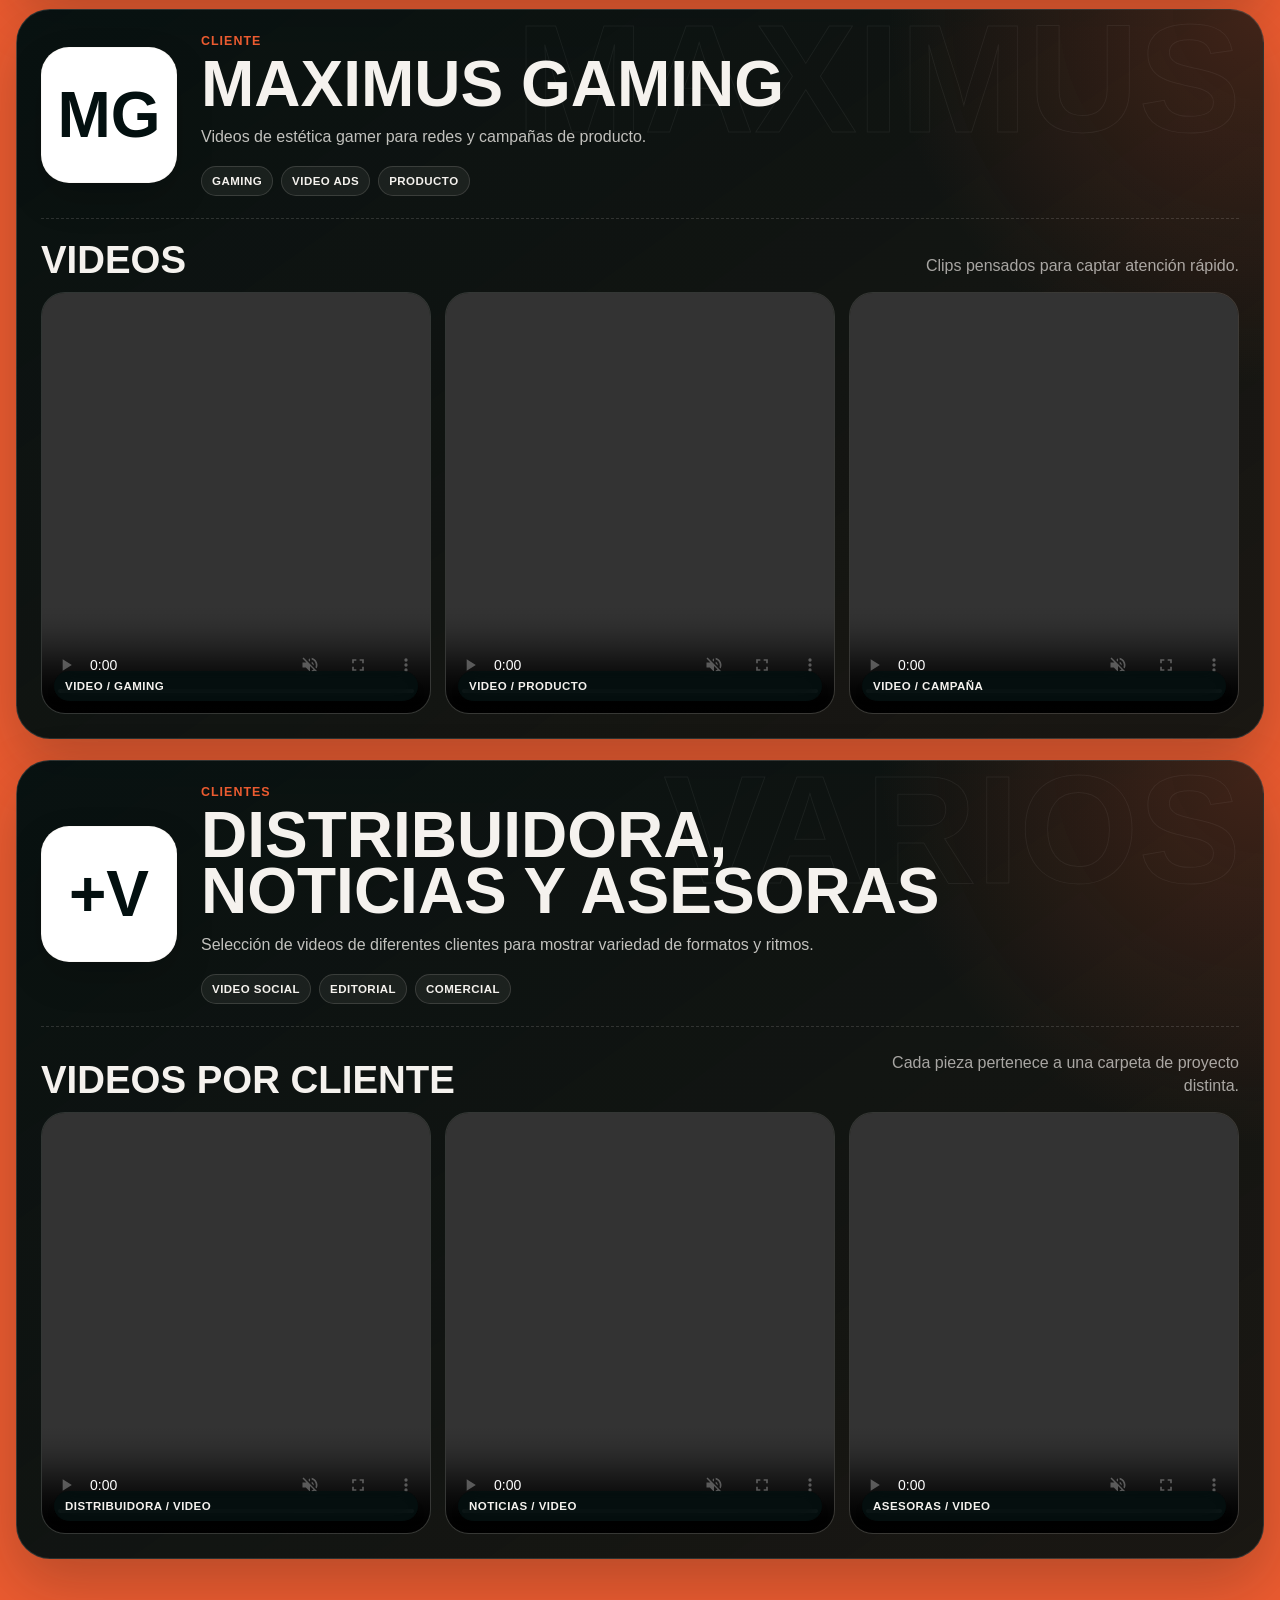
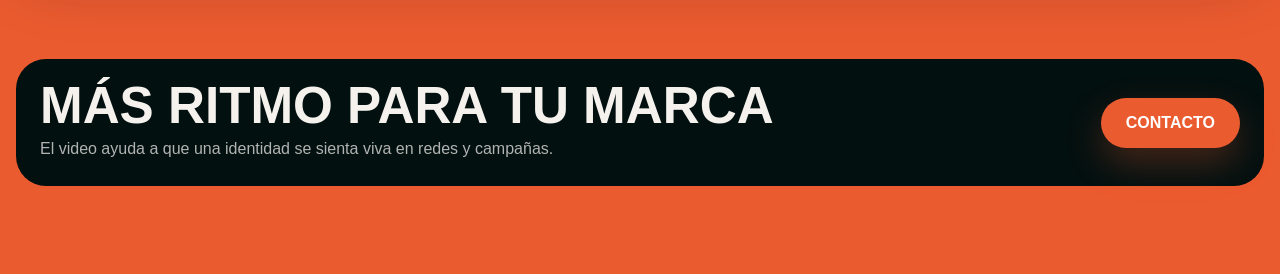
<file: servicios/edicion-de-video.html>
<!DOCTYPE html>
<html lang="es">
<head>
  <meta charset="UTF-8">
  <meta name="viewport" content="width=device-width, initial-scale=1.0">
  <title>Edición de video | Inkkstudios_</title>
  <link rel="stylesheet" href="../css/style.css">
  <link rel="stylesheet" href="../css/service-page.css">
</head>
<body class="service-detail">
  <header class="site-header">
    <div class="container nav">
      <a href="../index.html#inicio" class="brand">
        <div class="brand-logo">
          <img src="../assets/gato.png" alt="Logo Inkkstudios_">
        </div>
        <div class="brand-name">
          <img src="../assets/LogoBlanco.png" alt="Inkkstudios_" class="brand-wordmark">
        </div>
      </a>

      <nav class="nav-links">
        <a href="../index.html#inicio">inicio</a>
        <a href="../index.html#servicios">servicios</a>
        <a href="../index.html#disenos">diseños</a>
        <a href="../index.html#sobre-mi">sobre mí</a>
        <a href="../index.html#sobre-mi">cv</a>
        <a href="../index.html#contacto" class="btn-nav">contacto</a>
      </nav>
    </div>
  </header>

  <main>
    <section class="service-hero" data-label="video">
      <div class="container service-hero-inner">
        <div class="reveal-left">
          <span class="service-eyebrow">motion</span>
          <h1>edición de video</h1>
          <p>videos agrupados por cliente para que el recorrido muestre ritmo, formato vertical y uso real dentro de redes o campañas.</p>
          <div class="service-hero-actions">
            <a href="#clientes" class="service-pill">ver clientes</a>
            <span class="service-pill">reels</span>
            <span class="service-pill">ads video</span>
            <span class="service-pill">contenido social</span>
          </div>
        </div>
        <div class="service-hero-preview reveal-right" aria-hidden="true">
          <video muted autoplay loop playsinline>
            <source src="../assets/proyectos/Invesmar- (Chile)/Videos/1.mp4" type="video/mp4">
          </video>
          <video muted autoplay loop playsinline>
            <source src="../assets/proyectos/Noticias (Méx y Arg)/Video/Newsline report 2.mp4" type="video/mp4">
          </video>
          <video muted autoplay loop playsinline>
            <source src="../assets/proyectos/Armado de pc (Arg)/Video/1080 x 1920 (1).mp4" type="video/mp4">
          </video>
        </div>
      </div>
    </section>

    <section class="service-note" aria-hidden="true">
      <div class="service-note-strip">
        <div class="service-note-track">
          <span>video social + edición dinámica + piezas verticales</span>
          <span>video social + edición dinámica + piezas verticales</span>
          <span>video social + edición dinámica + piezas verticales</span>
          <span>video social + edición dinámica + piezas verticales</span>
        </div>
      </div>
    </section>

    <section class="service-clients" id="clientes">
      <div class="container">
        <div class="service-gallery-head reveal">
          <h2>clientes</h2>
          <p>cuando hay videos en la carpeta, aparecen como un bloque propio dentro del cliente.</p>
        </div>

        <article class="client-work reveal" data-client="invesmar">
          <div class="client-head">
            <div class="client-logo-slot"><span>IN</span></div>
            <div class="client-copy">
              <span class="client-kicker">cliente</span>
              <h2>Invesmar Chile</h2>
              <p>videos verticales para redes, con ritmo claro y estética institucional.</p>
              <div class="client-tags">
                <span>video</span>
                <span>reels</span>
                <span>social</span>
              </div>
            </div>
          </div>
          <div class="client-block">
            <div class="client-block-title">
              <h3>videos</h3>
              <p>contenido audiovisual para presencia social.</p>
            </div>
            <div class="work-grid video-grid">
              <figure class="work-card">
                <video controls playsinline preload="auto">
                  <source src="../assets/proyectos/Invesmar- (Chile)/Videos/1.mp4" type="video/mp4">
                </video>
                <figcaption>video / reel</figcaption>
              </figure>
              <figure class="work-card">
                <video controls playsinline preload="auto">
                  <source src="../assets/proyectos/Invesmar- (Chile)/Videos/2.mp4" type="video/mp4">
                </video>
                <figcaption>video / social</figcaption>
              </figure>
              <figure class="work-card">
                <video controls playsinline preload="auto">
                  <source src="../assets/proyectos/Invesmar- (Chile)/Videos/5.mp4" type="video/mp4">
                </video>
                <figcaption>video / marca</figcaption>
              </figure>
            </div>
          </div>
        </article>

        <article class="client-work reveal" data-client="maximus">
          <div class="client-head">
            <div class="client-logo-slot"><span>MG</span></div>
            <div class="client-copy">
              <span class="client-kicker">cliente</span>
              <h2>Maximus Gaming</h2>
              <p>videos de estética gamer para redes y campañas de producto.</p>
              <div class="client-tags">
                <span>gaming</span>
                <span>video ads</span>
                <span>producto</span>
              </div>
            </div>
          </div>
          <div class="client-block">
            <div class="client-block-title">
              <h3>videos</h3>
              <p>clips pensados para captar atención rápido.</p>
            </div>
            <div class="work-grid video-grid">
              <figure class="work-card">
                <video controls playsinline preload="auto">
                  <source src="../assets/proyectos/Maximus gaming (Argentina)/Videos/505a44c8-109b-477a-810c-bd90c9a0b3ab.mp4" type="video/mp4">
                </video>
                <figcaption>video / gaming</figcaption>
              </figure>
              <figure class="work-card">
                <video controls playsinline preload="auto">
                  <source src="../assets/proyectos/Maximus gaming (Argentina)/Videos/35093dec-b60d-4371-b8dd-e84911aa3f82.mp4" type="video/mp4">
                </video>
                <figcaption>video / producto</figcaption>
              </figure>
              <figure class="work-card">
                <video controls playsinline preload="auto">
                  <source src="../assets/proyectos/Maximus gaming (Argentina)/Videos/ddc00307-f1ed-4d4d-93fa-5367d3b4a0ee.mp4" type="video/mp4">
                </video>
                <figcaption>video / campaña</figcaption>
              </figure>
            </div>
          </div>
        </article>

        <article class="client-work reveal" data-client="varios">
          <div class="client-head">
            <div class="client-logo-slot"><span>+V</span></div>
            <div class="client-copy">
              <span class="client-kicker">clientes</span>
              <h2>Distribuidora, Noticias y Asesoras</h2>
              <p>selección de videos de diferentes clientes para mostrar variedad de formatos y ritmos.</p>
              <div class="client-tags">
                <span>video social</span>
                <span>editorial</span>
                <span>comercial</span>
              </div>
            </div>
          </div>
          <div class="client-block">
            <div class="client-block-title">
              <h3>videos por cliente</h3>
              <p>cada pieza pertenece a una carpeta de proyecto distinta.</p>
            </div>
            <div class="work-grid video-grid">
              <figure class="work-card">
                <video controls playsinline preload="auto">
                  <source src="../assets/proyectos/Distribuidora ( Ecuador )/Video/8620a042-ee78-423b-a843-beeae3a2118f.mp4" type="video/mp4">
                </video>
                <figcaption>distribuidora / video</figcaption>
              </figure>
              <figure class="work-card">
                <video controls playsinline preload="auto">
                  <source src="../assets/proyectos/Noticias (Méx y Arg)/Video/Newsline report 2.mp4" type="video/mp4">
                </video>
                <figcaption>noticias / video</figcaption>
              </figure>
              <figure class="work-card">
                <video controls playsinline preload="auto">
                  <source src="../assets/proyectos/Asesoras Inmobiliaria ( Chile)/04 - Video Julio/Video julio.mp4" type="video/mp4">
                </video>
                <figcaption>asesoras / video</figcaption>
              </figure>
            </div>
          </div>
        </article>
      </div>
    </section>

    <section class="service-end">
      <div class="container">
        <div class="service-end-box">
          <div>
            <h2>más ritmo para tu marca</h2>
            <p>el video ayuda a que una identidad se sienta viva en redes y campañas.</p>
          </div>
          <a href="../index.html#contacto" class="btn btn-primary">contacto</a>
        </div>
      </div>
    </section>
  </main>

  <script src="../js/service-page.js"></script>
</body>
</html>
</file>
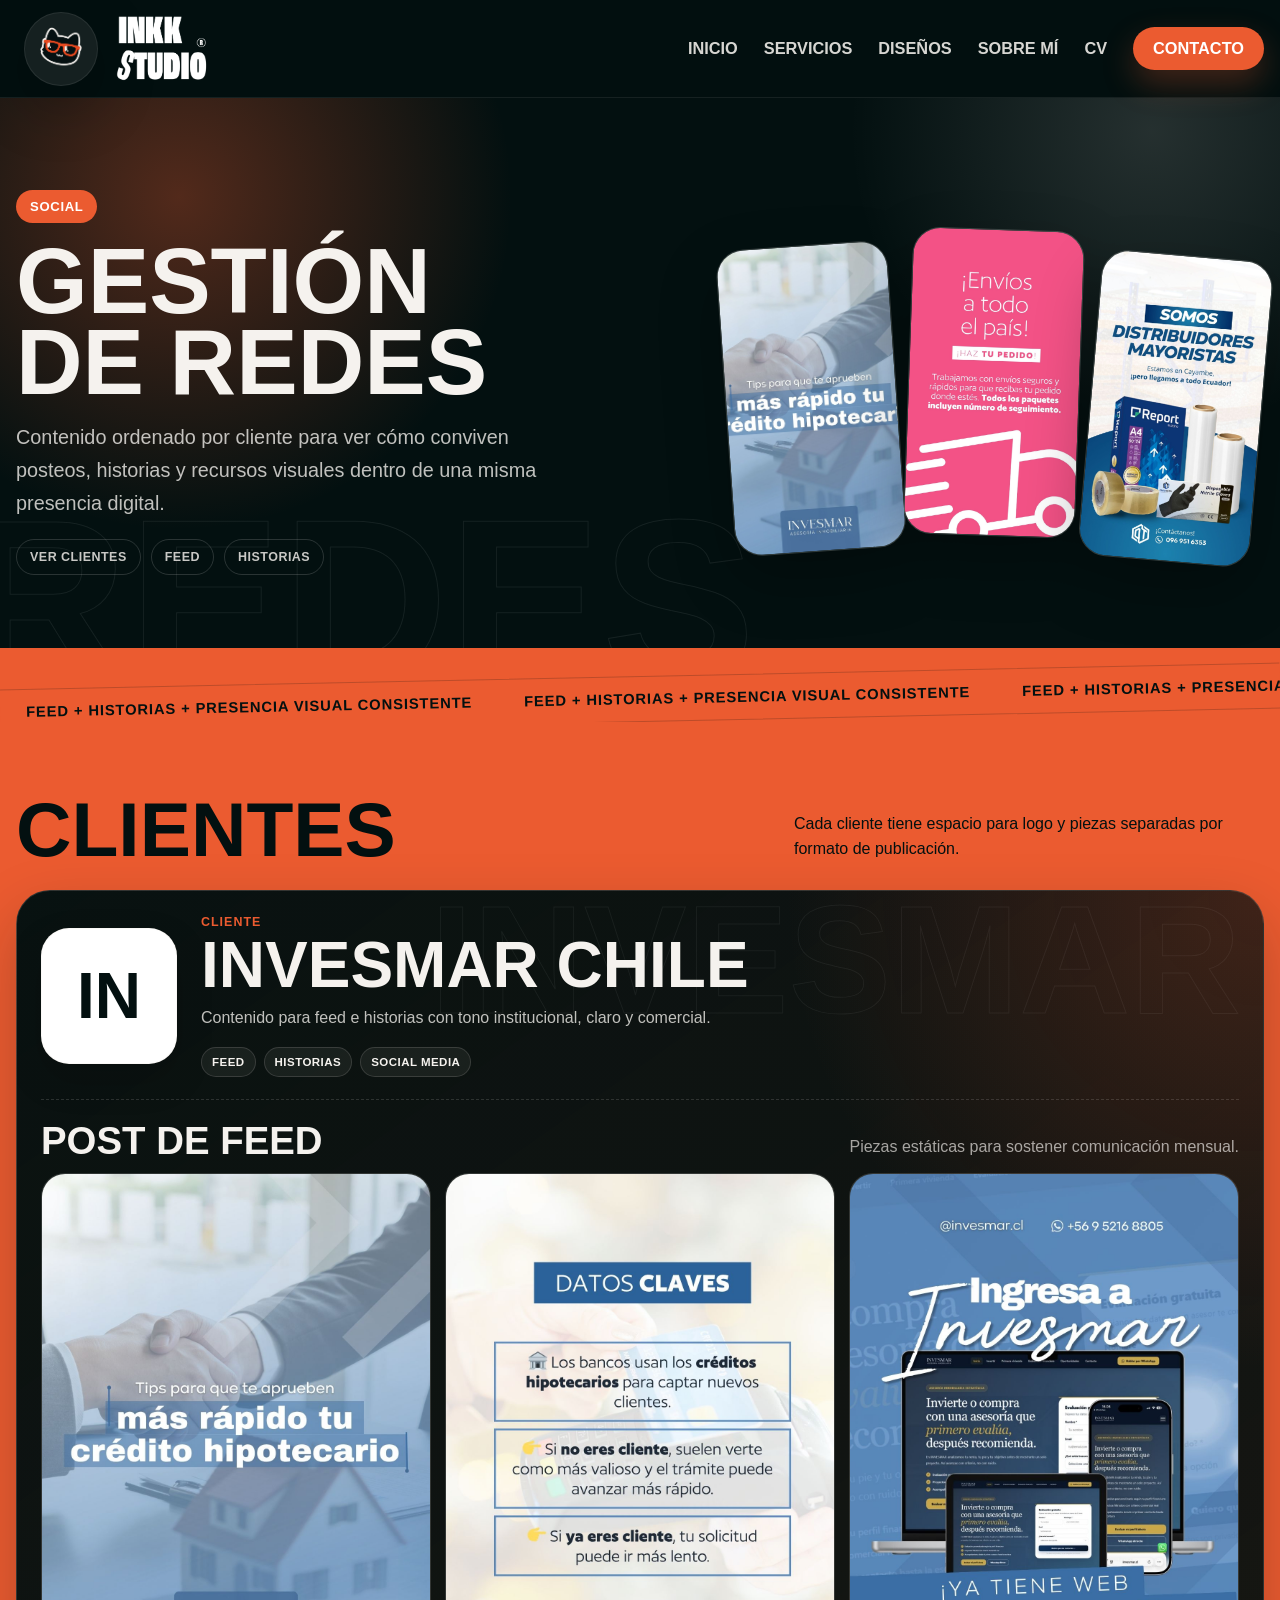
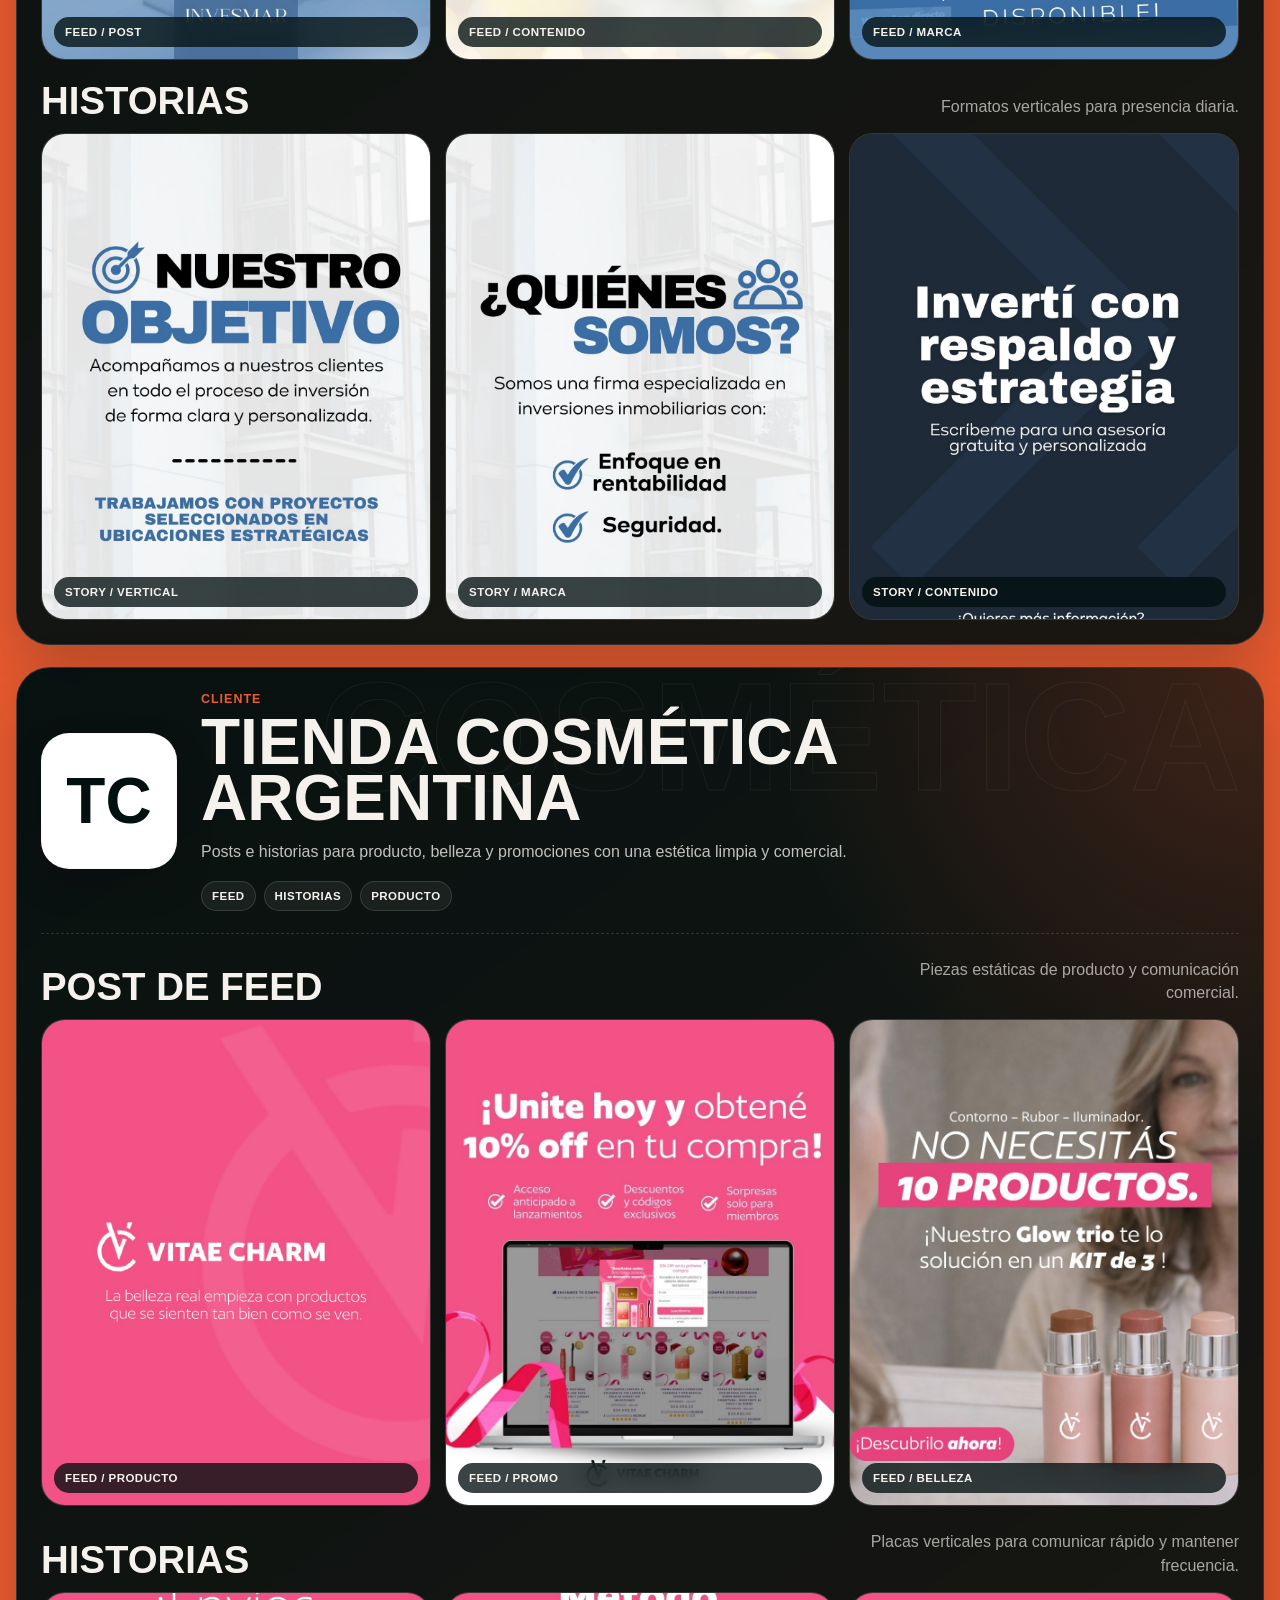
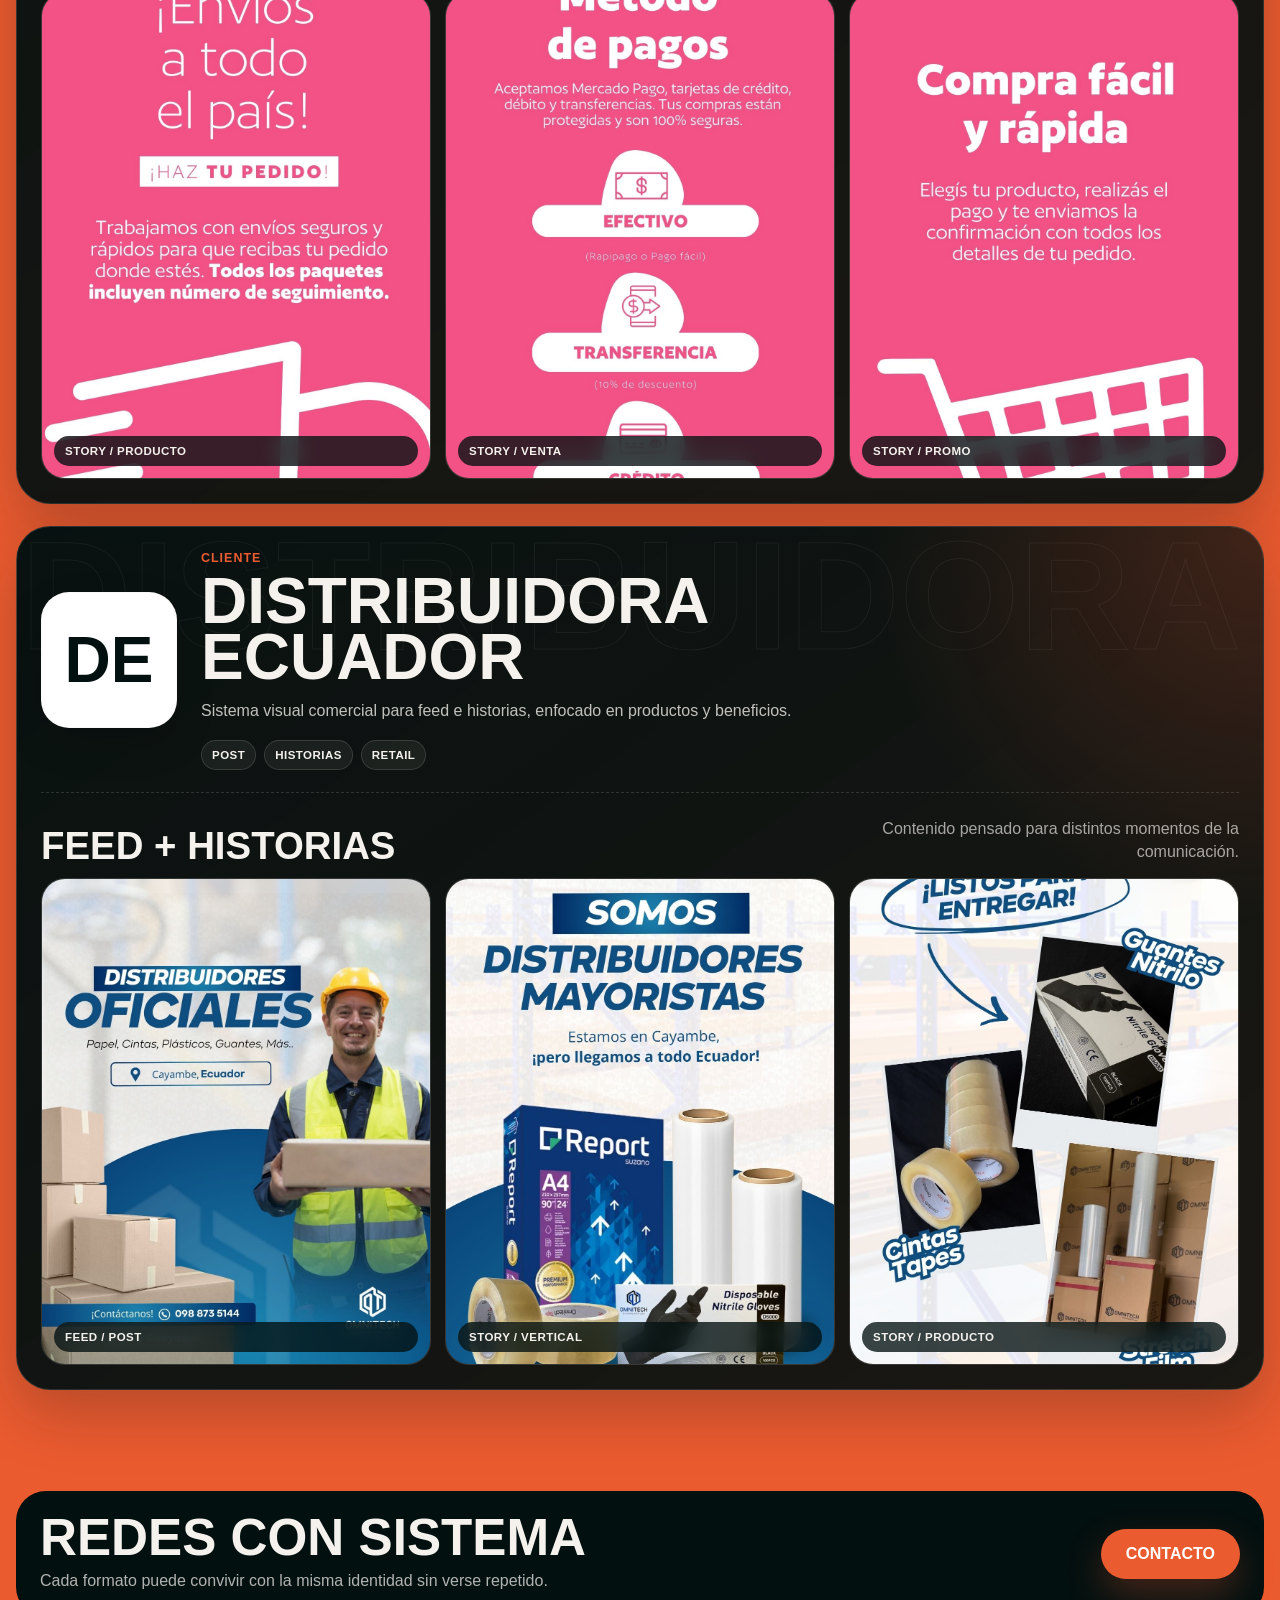
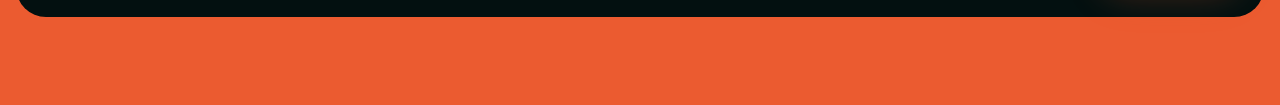
<file: servicios/gestion-de-redes.html>
<!DOCTYPE html>
<html lang="es">
<head>
  <meta charset="UTF-8">
  <meta name="viewport" content="width=device-width, initial-scale=1.0">
  <title>Gestión de redes | Inkkstudios_</title>
  <link rel="stylesheet" href="../css/style.css">
  <link rel="stylesheet" href="../css/service-page.css">
</head>
<body class="service-detail">
  <header class="site-header">
    <div class="container nav">
      <a href="../index.html#inicio" class="brand">
        <div class="brand-logo">
          <img src="../assets/gato.png" alt="Logo Inkkstudios_">
        </div>
        <div class="brand-name">
          <img src="../assets/LogoBlanco.png" alt="Inkkstudios_" class="brand-wordmark">
        </div>
      </a>

      <nav class="nav-links">
        <a href="../index.html#inicio">inicio</a>
        <a href="../index.html#servicios">servicios</a>
        <a href="../index.html#disenos">diseños</a>
        <a href="../index.html#sobre-mi">sobre mí</a>
        <a href="../index.html#sobre-mi">cv</a>
        <a href="../index.html#contacto" class="btn-nav">contacto</a>
      </nav>
    </div>
  </header>

  <main>
    <section class="service-hero" data-label="redes">
      <div class="container service-hero-inner">
        <div class="reveal-left">
          <span class="service-eyebrow">social</span>
          <h1>gestión de redes</h1>
          <p>contenido ordenado por cliente para ver cómo conviven posteos, historias y recursos visuales dentro de una misma presencia digital.</p>
          <div class="service-hero-actions">
            <a href="#clientes" class="service-pill">ver clientes</a>
            <span class="service-pill">feed</span>
            <span class="service-pill">historias</span>
          </div>
        </div>
        <div class="service-hero-preview reveal-right" aria-hidden="true">
          <img src="../assets/proyectos/Invesmar- (Chile)/01 - Post/1.jpg" alt="">
          <img src="../assets/proyectos/Tienda Cosmética ( Argentina )/Historias/01.jpg" alt="">
          <img src="../assets/proyectos/Distribuidora ( Ecuador )/Historia/1.jpg" alt="">
        </div>
      </div>
    </section>

    <section class="service-note" aria-hidden="true">
      <div class="service-note-strip">
        <div class="service-note-track">
          <span>feed + historias + presencia visual consistente</span>
          <span>feed + historias + presencia visual consistente</span>
          <span>feed + historias + presencia visual consistente</span>
          <span>feed + historias + presencia visual consistente</span>
        </div>
      </div>
    </section>

    <section class="service-clients" id="clientes">
      <div class="container">
        <div class="service-gallery-head reveal">
          <h2>clientes</h2>
          <p>cada cliente tiene espacio para logo y piezas separadas por formato de publicación.</p>
        </div>

        <article class="client-work reveal" data-client="invesmar">
          <div class="client-head">
            <div class="client-logo-slot"><span>IN</span></div>
            <div class="client-copy">
              <span class="client-kicker">cliente</span>
              <h2>Invesmar Chile</h2>
              <p>contenido para feed e historias con tono institucional, claro y comercial.</p>
              <div class="client-tags">
                <span>feed</span>
                <span>historias</span>
                <span>social media</span>
              </div>
            </div>
          </div>
          <div class="client-block">
            <div class="client-block-title">
              <h3>post de feed</h3>
              <p>piezas estáticas para sostener comunicación mensual.</p>
            </div>
            <div class="work-grid story-grid">
              <figure class="work-card">
                <img src="../assets/proyectos/Invesmar- (Chile)/01 - Post/1.jpg" alt="Post Invesmar" loading="lazy">
                <figcaption>feed / post</figcaption>
              </figure>
              <figure class="work-card">
                <img src="../assets/proyectos/Invesmar- (Chile)/01 - Post/3.jpg" alt="Post Invesmar Chile" loading="lazy">
                <figcaption>feed / contenido</figcaption>
              </figure>
              <figure class="work-card">
                <img src="../assets/proyectos/Invesmar- (Chile)/01 - Post/5.jpg" alt="Post social Invesmar" loading="lazy">
                <figcaption>feed / marca</figcaption>
              </figure>
            </div>
          </div>
          <div class="client-block">
            <div class="client-block-title">
              <h3>historias</h3>
              <p>formatos verticales para presencia diaria.</p>
            </div>
            <div class="work-grid story-grid">
              <figure class="work-card">
                <img src="../assets/proyectos/Invesmar- (Chile)/Historias/9.jpg" alt="Historia Invesmar" loading="lazy">
                <figcaption>story / vertical</figcaption>
              </figure>
              <figure class="work-card">
                <img src="../assets/proyectos/Invesmar- (Chile)/Historias/7.jpg" alt="Historia de marca Invesmar" loading="lazy">
                <figcaption>story / marca</figcaption>
              </figure>
              <figure class="work-card">
                <img src="../assets/proyectos/Invesmar- (Chile)/Historias/3.jpg" alt="Historia social Invesmar" loading="lazy">
                <figcaption>story / contenido</figcaption>
              </figure>
            </div>
          </div>
        </article>

        <article class="client-work reveal" data-client="cosmética">
          <div class="client-head">
            <div class="client-logo-slot"><span>TC</span></div>
            <div class="client-copy">
              <span class="client-kicker">cliente</span>
              <h2>Tienda Cosmética Argentina</h2>
              <p>posts e historias para producto, belleza y promociones con una estética limpia y comercial.</p>
              <div class="client-tags">
                <span>feed</span>
                <span>historias</span>
                <span>producto</span>
              </div>
            </div>
          </div>
          <div class="client-block">
            <div class="client-block-title">
              <h3>post de feed</h3>
              <p>piezas estáticas de producto y comunicación comercial.</p>
            </div>
            <div class="work-grid story-grid">
              <figure class="work-card">
                <img src="../assets/proyectos/Tienda Cosmética ( Argentina )/Post/1.jpg" alt="Post cosmética" loading="lazy">
                <figcaption>feed / producto</figcaption>
              </figure>
              <figure class="work-card">
                <img src="../assets/proyectos/Tienda Cosmética ( Argentina )/Post/10.jpg" alt="Post tienda cosmética" loading="lazy">
                <figcaption>feed / promo</figcaption>
              </figure>
              <figure class="work-card">
                <img src="../assets/proyectos/Tienda Cosmética ( Argentina )/Post/110.jpg" alt="Post cosmética Argentina" loading="lazy">
                <figcaption>feed / belleza</figcaption>
              </figure>
            </div>
          </div>
          <div class="client-block">
            <div class="client-block-title">
              <h3>historias</h3>
              <p>placas verticales para comunicar rápido y mantener frecuencia.</p>
            </div>
            <div class="work-grid">
              <figure class="work-card">
                <img src="../assets/proyectos/Tienda Cosmética ( Argentina )/Historias/01.jpg" alt="Historia cosmética" loading="lazy">
                <figcaption>story / producto</figcaption>
              </figure>
              <figure class="work-card">
                <img src="../assets/proyectos/Tienda Cosmética ( Argentina )/Historias/02.jpg" alt="Historia tienda cosmética" loading="lazy">
                <figcaption>story / venta</figcaption>
              </figure>
              <figure class="work-card">
                <img src="../assets/proyectos/Tienda Cosmética ( Argentina )/Historias/03.jpg" alt="Historia cosmética Argentina" loading="lazy">
                <figcaption>story / promo</figcaption>
              </figure>
            </div>
          </div>
        </article>

        <article class="client-work reveal" data-client="distribuidora">
          <div class="client-head">
            <div class="client-logo-slot"><span>DE</span></div>
            <div class="client-copy">
              <span class="client-kicker">cliente</span>
              <h2>Distribuidora Ecuador</h2>
              <p>sistema visual comercial para feed e historias, enfocado en productos y beneficios.</p>
              <div class="client-tags">
                <span>post</span>
                <span>historias</span>
                <span>retail</span>
              </div>
            </div>
          </div>
          <div class="client-block">
            <div class="client-block-title">
              <h3>feed + historias</h3>
              <p>contenido pensado para distintos momentos de la comunicación.</p>
            </div>
            <div class="work-grid">
              <figure class="work-card">
                <img src="../assets/proyectos/Distribuidora ( Ecuador )/Post/1.jpg" alt="Post distribuidora Ecuador" loading="lazy">
                <figcaption>feed / post</figcaption>
              </figure>
              <figure class="work-card">
                <img src="../assets/proyectos/Distribuidora ( Ecuador )/Historia/1.jpg" alt="Historia distribuidora Ecuador" loading="lazy">
                <figcaption>story / vertical</figcaption>
              </figure>
              <figure class="work-card">
                <img src="../assets/proyectos/Distribuidora ( Ecuador )/Historia/3.jpg" alt="Historia comercial distribuidora" loading="lazy">
                <figcaption>story / producto</figcaption>
              </figure>
            </div>
          </div>
        </article>
      </div>
    </section>

    <section class="service-end">
      <div class="container">
        <div class="service-end-box">
          <div>
            <h2>redes con sistema</h2>
            <p>cada formato puede convivir con la misma identidad sin verse repetido.</p>
          </div>
          <a href="../index.html#contacto" class="btn btn-primary">contacto</a>
        </div>
      </div>
    </section>
  </main>

  <script src="../js/service-page.js"></script>
</body>
</html>
</file>
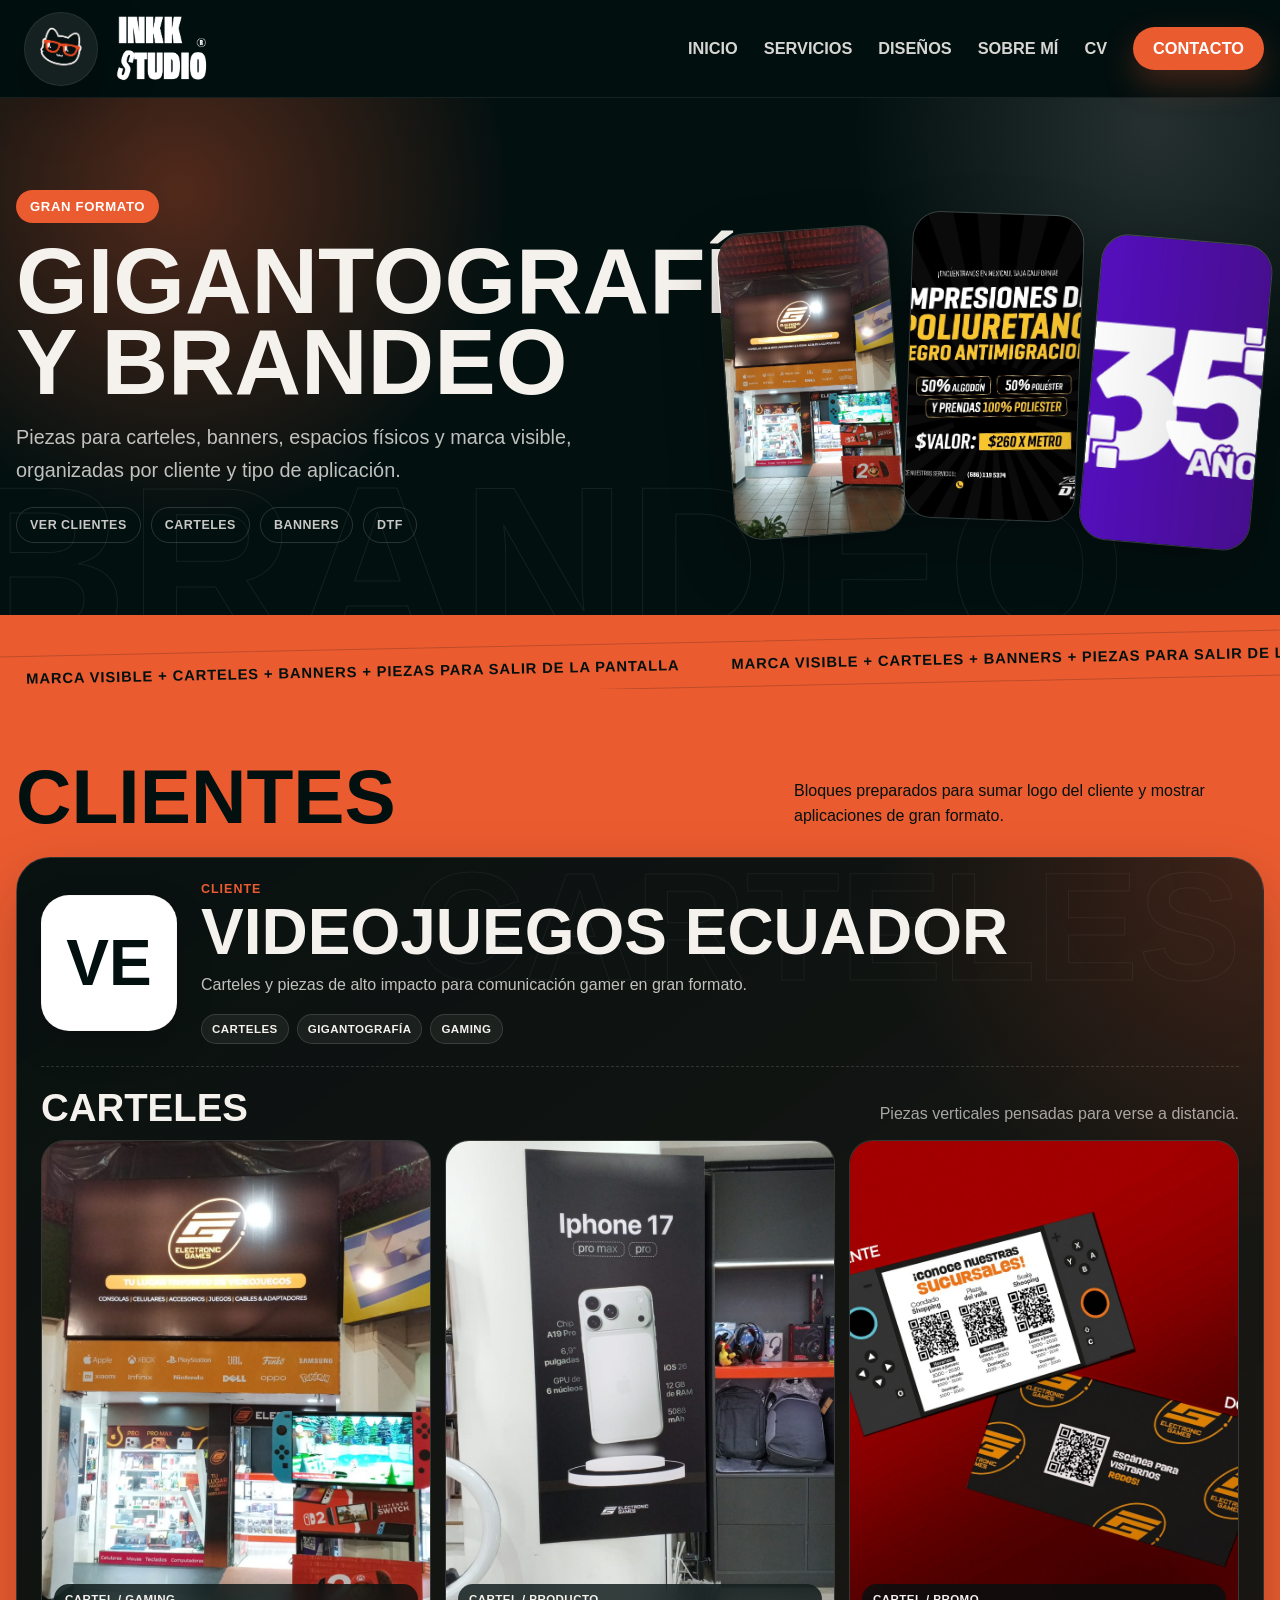
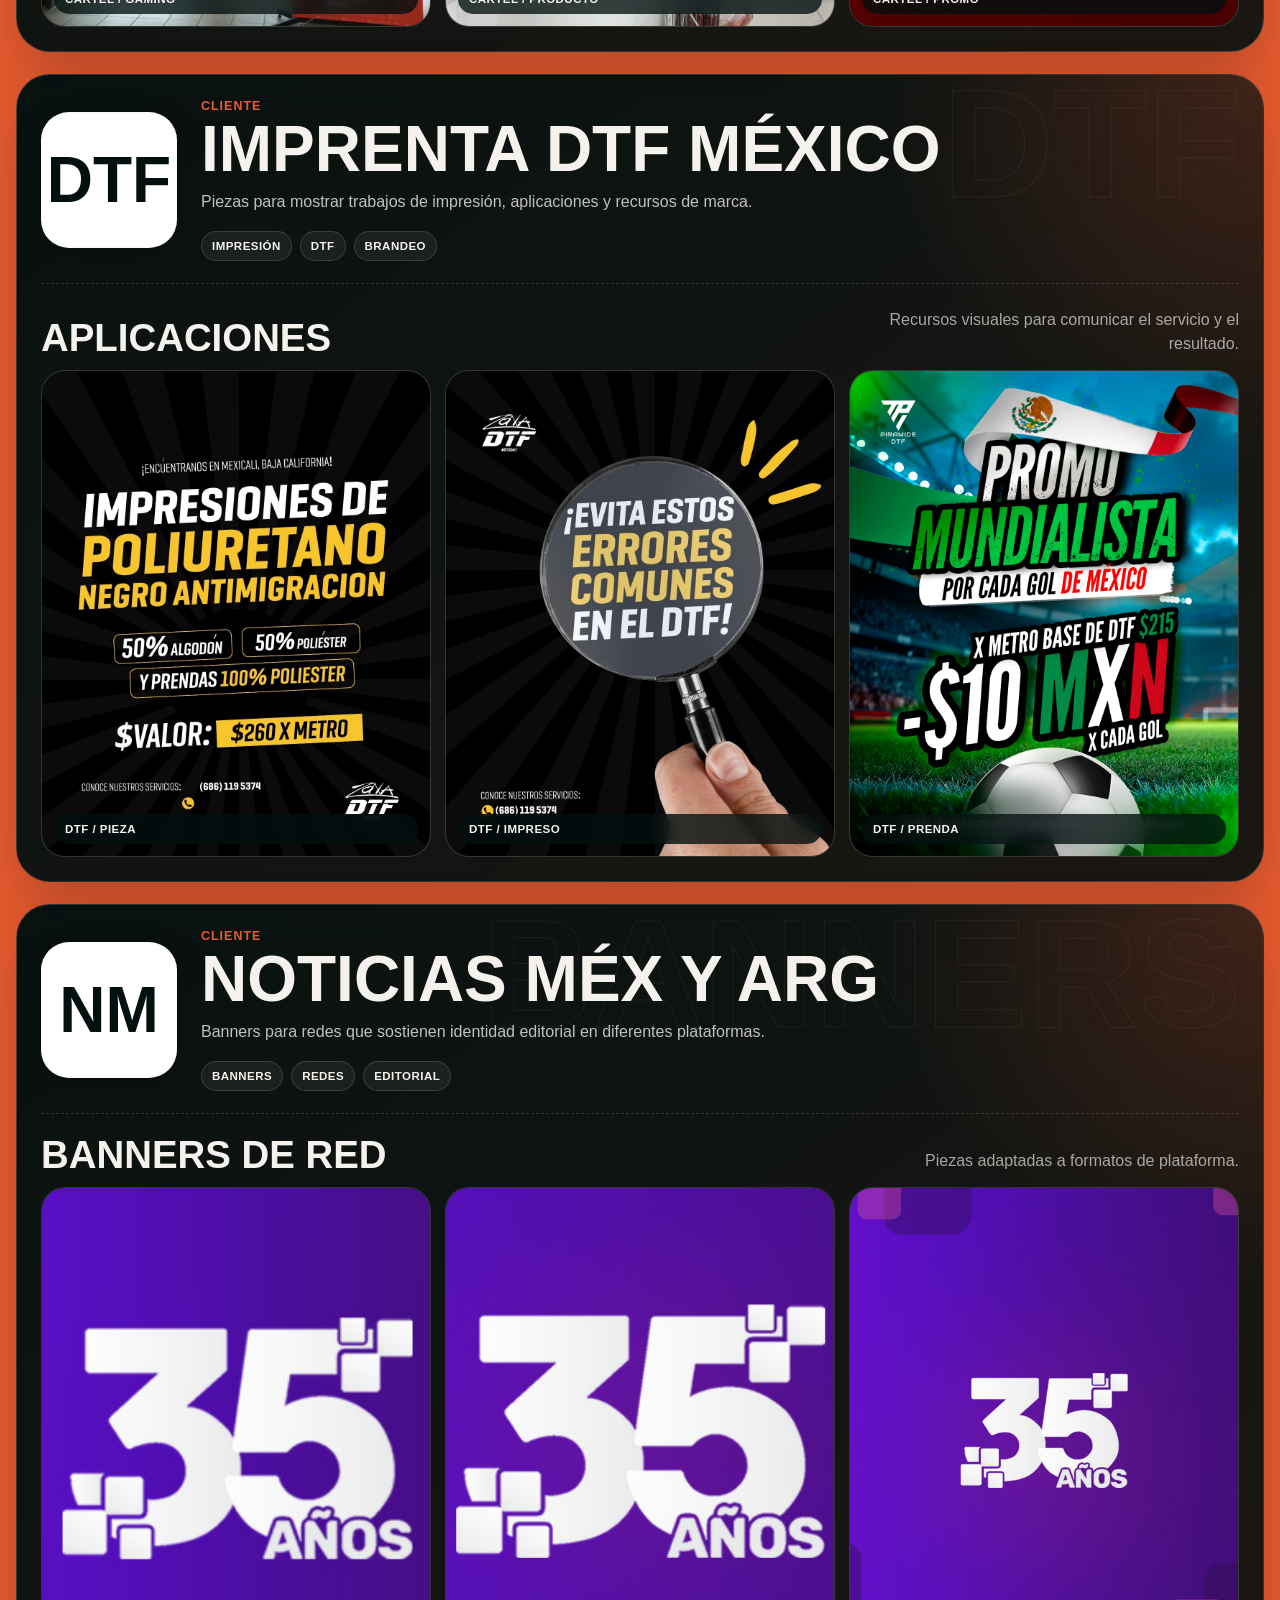
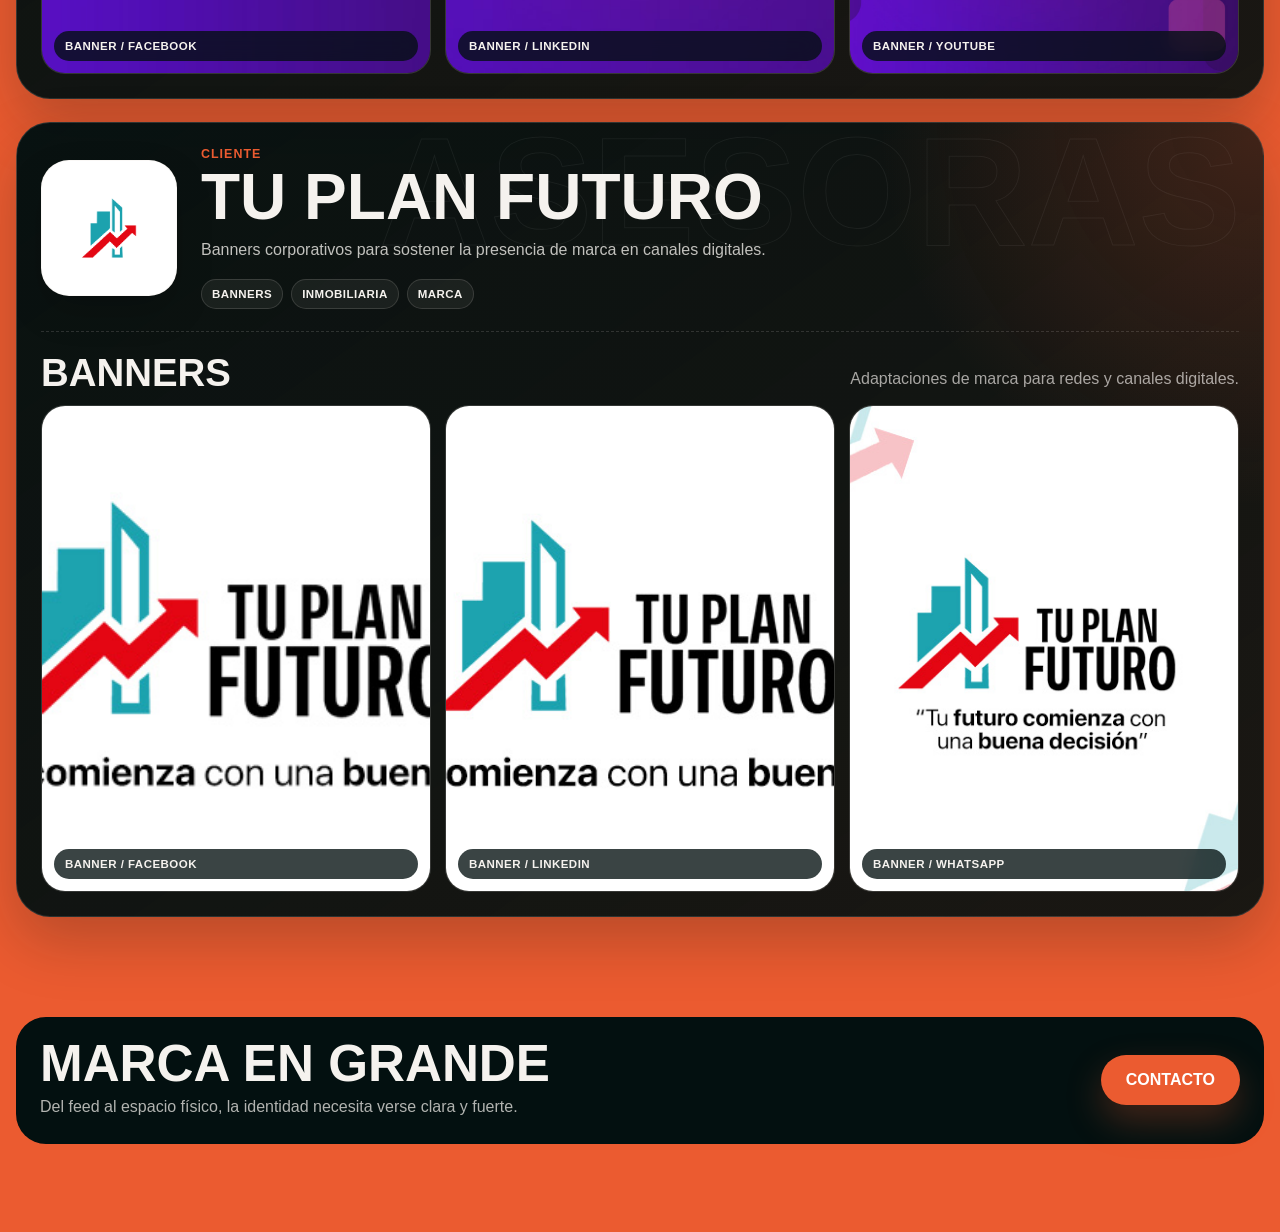
<file: servicios/gigantografia-brandeo.html>
<!DOCTYPE html>
<html lang="es">
<head>
  <meta charset="UTF-8">
  <meta name="viewport" content="width=device-width, initial-scale=1.0">
  <title>Gigantografía y brandeo | Inkkstudios_</title>
  <link rel="stylesheet" href="../css/style.css">
  <link rel="stylesheet" href="../css/service-page.css">
</head>
<body class="service-detail">
  <header class="site-header">
    <div class="container nav">
      <a href="../index.html#inicio" class="brand">
        <div class="brand-logo">
          <img src="../assets/gato.png" alt="Logo Inkkstudios_">
        </div>
        <div class="brand-name">
          <img src="../assets/LogoBlanco.png" alt="Inkkstudios_" class="brand-wordmark">
        </div>
      </a>

      <nav class="nav-links">
        <a href="../index.html#inicio">inicio</a>
        <a href="../index.html#servicios">servicios</a>
        <a href="../index.html#disenos">diseños</a>
        <a href="../index.html#sobre-mi">sobre mí</a>
        <a href="../index.html#sobre-mi">cv</a>
        <a href="../index.html#contacto" class="btn-nav">contacto</a>
      </nav>
    </div>
  </header>

  <main>
    <section class="service-hero" data-label="brandeo">
      <div class="container service-hero-inner">
        <div class="reveal-left">
          <span class="service-eyebrow">gran formato</span>
          <h1>gigantografía y brandeo</h1>
          <p>piezas para carteles, banners, espacios físicos y marca visible, organizadas por cliente y tipo de aplicación.</p>
          <div class="service-hero-actions">
            <a href="#clientes" class="service-pill">ver clientes</a>
            <span class="service-pill">carteles</span>
            <span class="service-pill">banners</span>
            <span class="service-pill">dtf</span>
          </div>
        </div>
        <div class="service-hero-preview reveal-right" aria-hidden="true">
          <img src="../assets/proyectos/Videojuegos (Ecuador)/Carteles ( Gigantografía)/1.jpg" alt="">
          <img src="../assets/proyectos/Imprenta DTF ( México)/1.jpg" alt="">
          <img src="../assets/proyectos/Noticias (Méx y Arg)/Banner redes/Facebook.jpg" alt="">
        </div>
      </div>
    </section>

    <section class="service-note" aria-hidden="true">
      <div class="service-note-strip">
        <div class="service-note-track">
          <span>marca visible + carteles + banners + piezas para salir de la pantalla</span>
          <span>marca visible + carteles + banners + piezas para salir de la pantalla</span>
          <span>marca visible + carteles + banners + piezas para salir de la pantalla</span>
          <span>marca visible + carteles + banners + piezas para salir de la pantalla</span>
        </div>
      </div>
    </section>

    <section class="service-clients" id="clientes">
      <div class="container">
        <div class="service-gallery-head reveal">
          <h2>clientes</h2>
          <p>bloques preparados para sumar logo del cliente y mostrar aplicaciones de gran formato.</p>
        </div>

        <article class="client-work reveal" data-client="carteles">
          <div class="client-head">
            <div class="client-logo-slot"><span>VE</span></div>
            <div class="client-copy">
              <span class="client-kicker">cliente</span>
              <h2>Videojuegos Ecuador</h2>
              <p>carteles y piezas de alto impacto para comunicación gamer en gran formato.</p>
              <div class="client-tags">
                <span>carteles</span>
                <span>gigantografía</span>
                <span>gaming</span>
              </div>
            </div>
          </div>
          <div class="client-block">
            <div class="client-block-title">
              <h3>carteles</h3>
              <p>piezas verticales pensadas para verse a distancia.</p>
            </div>
            <div class="work-grid">
              <figure class="work-card tall">
                <img src="../assets/proyectos/Videojuegos (Ecuador)/Carteles ( Gigantografía)/1.jpg" alt="Cartel videojuegos Ecuador" loading="lazy">
                <figcaption>cartel / gaming</figcaption>
              </figure>
              <figure class="work-card">
                <img src="../assets/proyectos/Videojuegos (Ecuador)/Carteles ( Gigantografía)/2.jpg" alt="Cartel gamer" loading="lazy">
                <figcaption>cartel / producto</figcaption>
              </figure>
              <figure class="work-card">
                <img src="../assets/proyectos/Videojuegos (Ecuador)/Carteles ( Gigantografía)/4.jpg" alt="Cartel videojuegos" loading="lazy">
                <figcaption>cartel / promo</figcaption>
              </figure>
            </div>
          </div>
        </article>

        <article class="client-work reveal" data-client="dtf">
          <div class="client-head">
            <div class="client-logo-slot"><span>DTF</span></div>
            <div class="client-copy">
              <span class="client-kicker">cliente</span>
              <h2>Imprenta DTF México</h2>
              <p>piezas para mostrar trabajos de impresión, aplicaciones y recursos de marca.</p>
              <div class="client-tags">
                <span>impresión</span>
                <span>dtf</span>
                <span>brandeo</span>
              </div>
            </div>
          </div>
          <div class="client-block">
            <div class="client-block-title">
              <h3>aplicaciones</h3>
              <p>recursos visuales para comunicar el servicio y el resultado.</p>
            </div>
            <div class="work-grid">
              <figure class="work-card">
                <img src="../assets/proyectos/Imprenta DTF ( México)/1.jpg" alt="Pieza DTF" loading="lazy">
                <figcaption>dtf / pieza</figcaption>
              </figure>
              <figure class="work-card">
                <img src="../assets/proyectos/Imprenta DTF ( México)/2.jpg" alt="Pieza de imprenta DTF" loading="lazy">
                <figcaption>dtf / impreso</figcaption>
              </figure>
              <figure class="work-card">
                <img src="../assets/proyectos/Imprenta DTF ( México)/IMG_6543.JPG" alt="Aplicación DTF en prenda" loading="lazy">
                <figcaption>dtf / prenda</figcaption>
              </figure>
            </div>
          </div>
        </article>

        <article class="client-work reveal" data-client="banners">
          <div class="client-head">
            <div class="client-logo-slot"><span>NM</span></div>
            <div class="client-copy">
              <span class="client-kicker">cliente</span>
              <h2>Noticias Méx y Arg</h2>
              <p>banners para redes que sostienen identidad editorial en diferentes plataformas.</p>
              <div class="client-tags">
                <span>banners</span>
                <span>redes</span>
                <span>editorial</span>
              </div>
            </div>
          </div>
          <div class="client-block">
            <div class="client-block-title">
              <h3>banners de red</h3>
              <p>piezas adaptadas a formatos de plataforma.</p>
            </div>
            <div class="work-grid">
              <figure class="work-card wide">
                <img src="../assets/proyectos/Noticias (Méx y Arg)/Banner redes/Facebook.jpg" alt="Banner Facebook Noticias" loading="lazy">
                <figcaption>banner / facebook</figcaption>
              </figure>
              <figure class="work-card">
                <img src="../assets/proyectos/Noticias (Méx y Arg)/Banner redes/Linkedin.jpg" alt="Banner LinkedIn Noticias" loading="lazy">
                <figcaption>banner / linkedin</figcaption>
              </figure>
              <figure class="work-card">
                <img src="../assets/proyectos/Noticias (Méx y Arg)/Banner redes/Youtube.jpg" alt="Banner YouTube Noticias" loading="lazy">
                <figcaption>banner / youtube</figcaption>
              </figure>
            </div>
          </div>
        </article>

        <article class="client-work reveal" data-client="asesoras">
          <div class="client-head">
            <div class="client-logo-slot">
              <img src="../assets/proyectos/Asesoras Inmobiliaria ( Chile)/Marca/ISO - original.jpg" alt="Logo Tu plan futuro">
            </div>
            <div class="client-copy">
              <span class="client-kicker">cliente</span>
              <h2>Tu Plan Futuro</h2>
              <p>banners corporativos para sostener la presencia de marca en canales digitales.</p>
              <div class="client-tags">
                <span>banners</span>
                <span>inmobiliaria</span>
                <span>marca</span>
              </div>
            </div>
          </div>
          <div class="client-block">
            <div class="client-block-title">
              <h3>banners</h3>
              <p>adaptaciones de marca para redes y canales digitales.</p>
            </div>
            <div class="work-grid">
              <figure class="work-card wide">
                <img src="../assets/proyectos/Asesoras Inmobiliaria ( Chile)/Contenido de redes/Tu plan futuro/Banners/Facebook.jpg" alt="Banner Facebook Tu Plan Futuro" loading="lazy">
                <figcaption>banner / facebook</figcaption>
              </figure>
              <figure class="work-card">
                <img src="../assets/proyectos/Asesoras Inmobiliaria ( Chile)/Contenido de redes/Tu plan futuro/Banners/Linkedin.jpg" alt="Banner LinkedIn Tu Plan Futuro" loading="lazy">
                <figcaption>banner / linkedin</figcaption>
              </figure>
              <figure class="work-card">
                <img src="../assets/proyectos/Asesoras Inmobiliaria ( Chile)/Contenido de redes/Tu plan futuro/Banners/Whatspp.jpg" alt="Banner WhatsApp Tu Plan Futuro" loading="lazy">
                <figcaption>banner / whatsapp</figcaption>
              </figure>
            </div>
          </div>
        </article>
      </div>
    </section>

    <section class="service-end">
      <div class="container">
        <div class="service-end-box">
          <div>
            <h2>marca en grande</h2>
            <p>del feed al espacio físico, la identidad necesita verse clara y fuerte.</p>
          </div>
          <a href="../index.html#contacto" class="btn btn-primary">contacto</a>
        </div>
      </div>
    </section>
  </main>

  <script src="../js/service-page.js"></script>
</body>
</html>
</file>
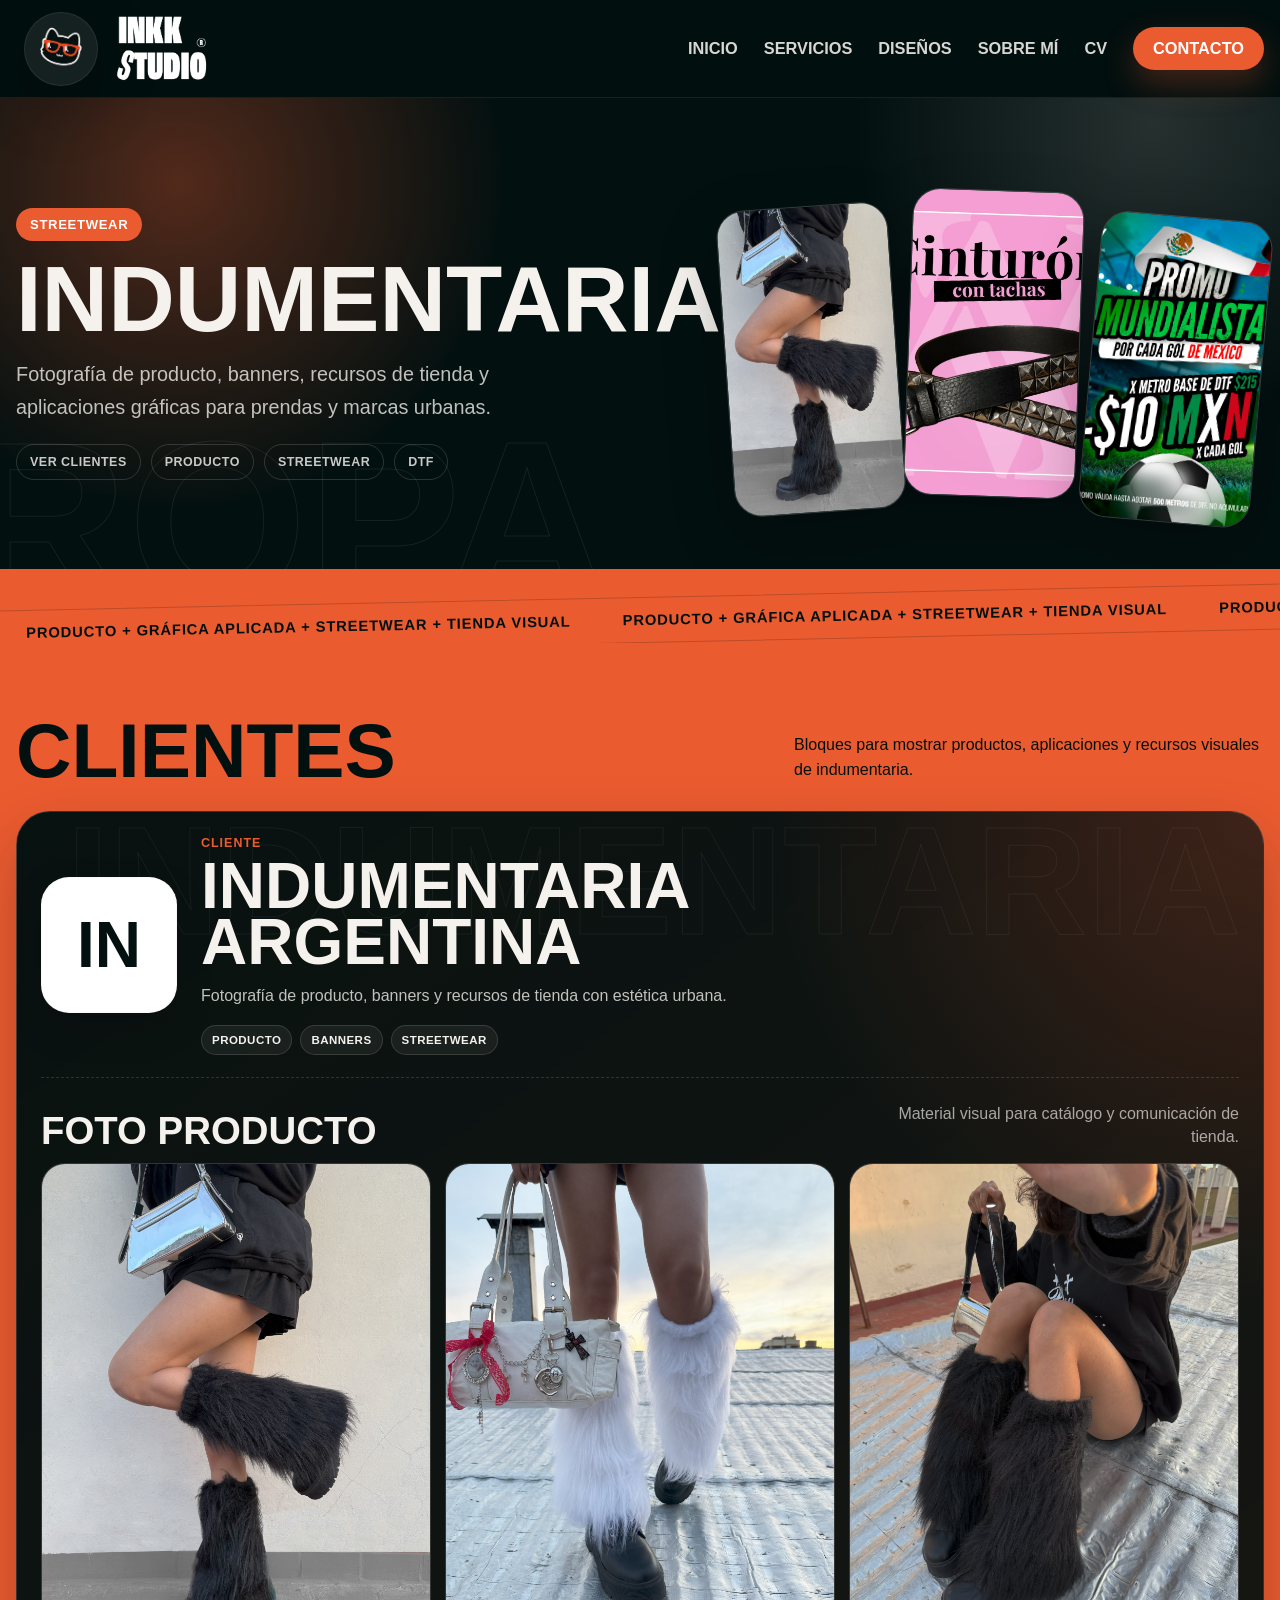
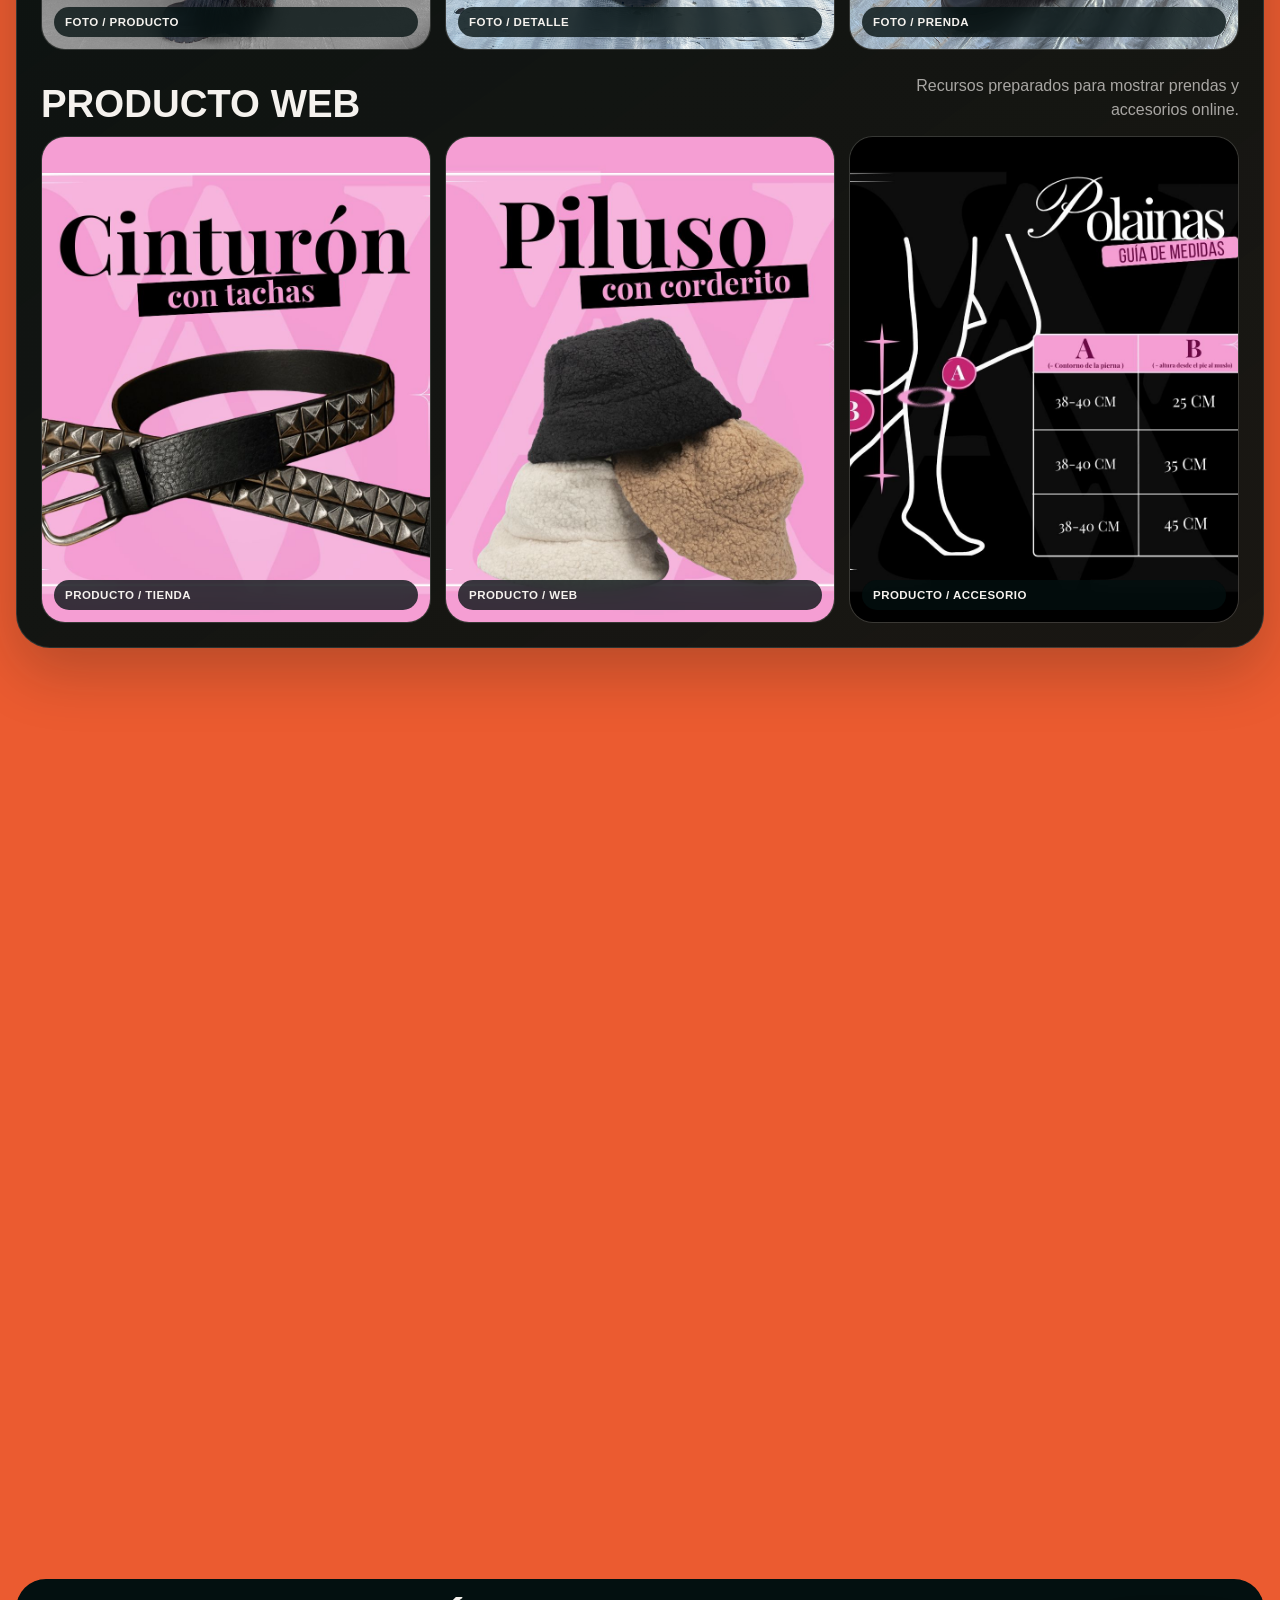
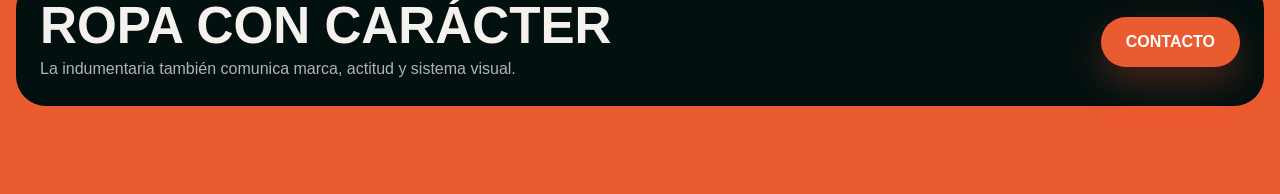
<file: servicios/indumentaria.html>
<!DOCTYPE html>
<html lang="es">
<head>
  <meta charset="UTF-8">
  <meta name="viewport" content="width=device-width, initial-scale=1.0">
  <title>Indumentaria | Inkkstudios_</title>
  <link rel="stylesheet" href="../css/style.css">
  <link rel="stylesheet" href="../css/service-page.css">
</head>
<body class="service-detail">
  <header class="site-header">
    <div class="container nav">
      <a href="../index.html#inicio" class="brand">
        <div class="brand-logo">
          <img src="../assets/gato.png" alt="Logo Inkkstudios_">
        </div>
        <div class="brand-name">
          <img src="../assets/LogoBlanco.png" alt="Inkkstudios_" class="brand-wordmark">
        </div>
      </a>

      <nav class="nav-links">
        <a href="../index.html#inicio">inicio</a>
        <a href="../index.html#servicios">servicios</a>
        <a href="../index.html#disenos">diseños</a>
        <a href="../index.html#sobre-mi">sobre mí</a>
        <a href="../index.html#sobre-mi">cv</a>
        <a href="../index.html#contacto" class="btn-nav">contacto</a>
      </nav>
    </div>
  </header>

  <main>
    <section class="service-hero" data-label="ropa">
      <div class="container service-hero-inner">
        <div class="reveal-left">
          <span class="service-eyebrow">streetwear</span>
          <h1>indumentaria</h1>
          <p>fotografía de producto, banners, recursos de tienda y aplicaciones gráficas para prendas y marcas urbanas.</p>
          <div class="service-hero-actions">
            <a href="#clientes" class="service-pill">ver clientes</a>
            <span class="service-pill">producto</span>
            <span class="service-pill">streetwear</span>
            <span class="service-pill">dtf</span>
          </div>
        </div>
        <div class="service-hero-preview reveal-right" aria-hidden="true">
          <img src="../assets/proyectos/Indumentaria (arg)/Fotos/1.jpg" alt="">
          <img src="../assets/proyectos/Indumentaria (arg)/Banner web/Productos/1.jpg" alt="">
          <img src="../assets/proyectos/Imprenta DTF ( México)/IMG_6543.JPG" alt="">
        </div>
      </div>
    </section>

    <section class="service-note" aria-hidden="true">
      <div class="service-note-strip">
        <div class="service-note-track">
          <span>producto + gráfica aplicada + streetwear + tienda visual</span>
          <span>producto + gráfica aplicada + streetwear + tienda visual</span>
          <span>producto + gráfica aplicada + streetwear + tienda visual</span>
          <span>producto + gráfica aplicada + streetwear + tienda visual</span>
        </div>
      </div>
    </section>

    <section class="service-clients" id="clientes">
      <div class="container">
        <div class="service-gallery-head reveal">
          <h2>clientes</h2>
          <p>bloques para mostrar productos, aplicaciones y recursos visuales de indumentaria.</p>
        </div>

        <article class="client-work reveal" data-client="indumentaria">
          <div class="client-head">
            <div class="client-logo-slot"><span>IN</span></div>
            <div class="client-copy">
              <span class="client-kicker">cliente</span>
              <h2>Indumentaria Argentina</h2>
              <p>fotografía de producto, banners y recursos de tienda con estética urbana.</p>
              <div class="client-tags">
                <span>producto</span>
                <span>banners</span>
                <span>streetwear</span>
              </div>
            </div>
          </div>
          <div class="client-block">
            <div class="client-block-title">
              <h3>foto producto</h3>
              <p>material visual para catálogo y comunicación de tienda.</p>
            </div>
            <div class="work-grid">
              <figure class="work-card tall">
                <img src="../assets/proyectos/Indumentaria (arg)/Fotos/1.jpg" alt="Foto producto indumentaria" loading="lazy">
                <figcaption>foto / producto</figcaption>
              </figure>
              <figure class="work-card">
                <img src="../assets/proyectos/Indumentaria (arg)/Fotos/1-2.jpg" alt="Fotografía indumentaria" loading="lazy">
                <figcaption>foto / detalle</figcaption>
              </figure>
              <figure class="work-card">
                <img src="../assets/proyectos/Indumentaria (arg)/Fotos/6.jpg" alt="Foto de prenda" loading="lazy">
                <figcaption>foto / prenda</figcaption>
              </figure>
            </div>
          </div>
          <div class="client-block">
            <div class="client-block-title">
              <h3>producto web</h3>
              <p>recursos preparados para mostrar prendas y accesorios online.</p>
            </div>
            <div class="work-grid">
              <figure class="work-card">
                <img src="../assets/proyectos/Indumentaria (arg)/Banner web/Productos/1.jpg" alt="Producto indumentaria" loading="lazy">
                <figcaption>producto / tienda</figcaption>
              </figure>
              <figure class="work-card">
                <img src="../assets/proyectos/Indumentaria (arg)/Banner web/Productos/2.jpg" alt="Producto web indumentaria" loading="lazy">
                <figcaption>producto / web</figcaption>
              </figure>
              <figure class="work-card">
                <img src="../assets/proyectos/Indumentaria (arg)/Banner web/Productos/Cinturón.jpg" alt="Producto cinturón" loading="lazy">
                <figcaption>producto / accesorio</figcaption>
              </figure>
            </div>
          </div>
        </article>

        <article class="client-work reveal" data-client="dtf">
          <div class="client-head">
            <div class="client-logo-slot"><span>DTF</span></div>
            <div class="client-copy">
              <span class="client-kicker">cliente</span>
              <h2>Imprenta DTF México</h2>
              <p>aplicaciones sobre prenda y recursos visuales para comunicar impresión textil.</p>
              <div class="client-tags">
                <span>dtf</span>
                <span>aplicación</span>
                <span>prenda</span>
              </div>
            </div>
          </div>
          <div class="client-block">
            <div class="client-block-title">
              <h3>aplicación gráfica</h3>
              <p>piezas que muestran la gráfica aplicada al soporte textil.</p>
            </div>
            <div class="work-grid">
              <figure class="work-card">
                <img src="../assets/proyectos/Imprenta DTF ( México)/IMG_6543.JPG" alt="Aplicación DTF prenda" loading="lazy">
                <figcaption>dtf / prenda</figcaption>
              </figure>
              <figure class="work-card">
                <img src="../assets/proyectos/Imprenta DTF ( México)/IMG_6544.JPG" alt="Detalle DTF prenda" loading="lazy">
                <figcaption>dtf / detalle</figcaption>
              </figure>
              <figure class="work-card">
                <img src="../assets/proyectos/Imprenta DTF ( México)/1.jpg" alt="Pieza DTF visual" loading="lazy">
                <figcaption>dtf / visual</figcaption>
              </figure>
            </div>
          </div>
        </article>
      </div>
    </section>

    <section class="service-end">
      <div class="container">
        <div class="service-end-box">
          <div>
            <h2>ropa con carácter</h2>
            <p>la indumentaria también comunica marca, actitud y sistema visual.</p>
          </div>
          <a href="../index.html#contacto" class="btn btn-primary">contacto</a>
        </div>
      </div>
    </section>
  </main>

  <script src="../js/service-page.js"></script>
</body>
</html>
</file>
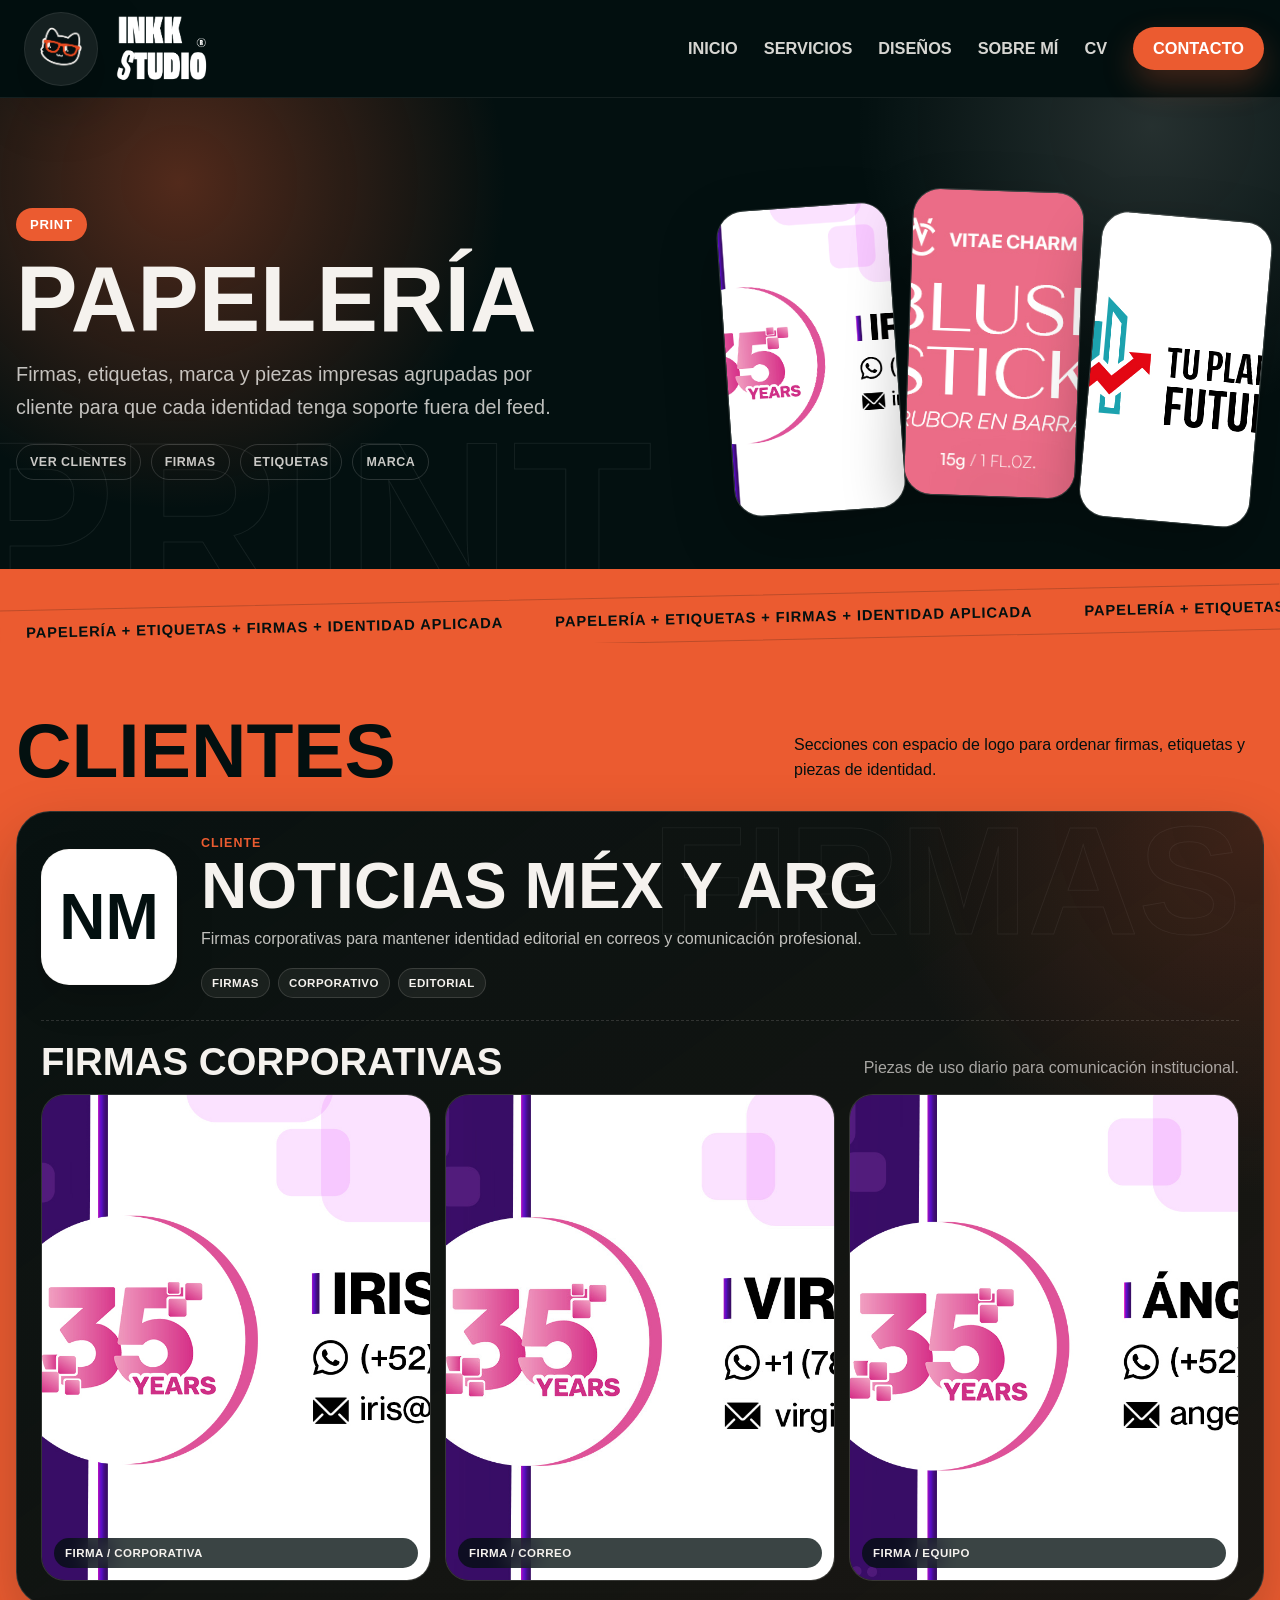
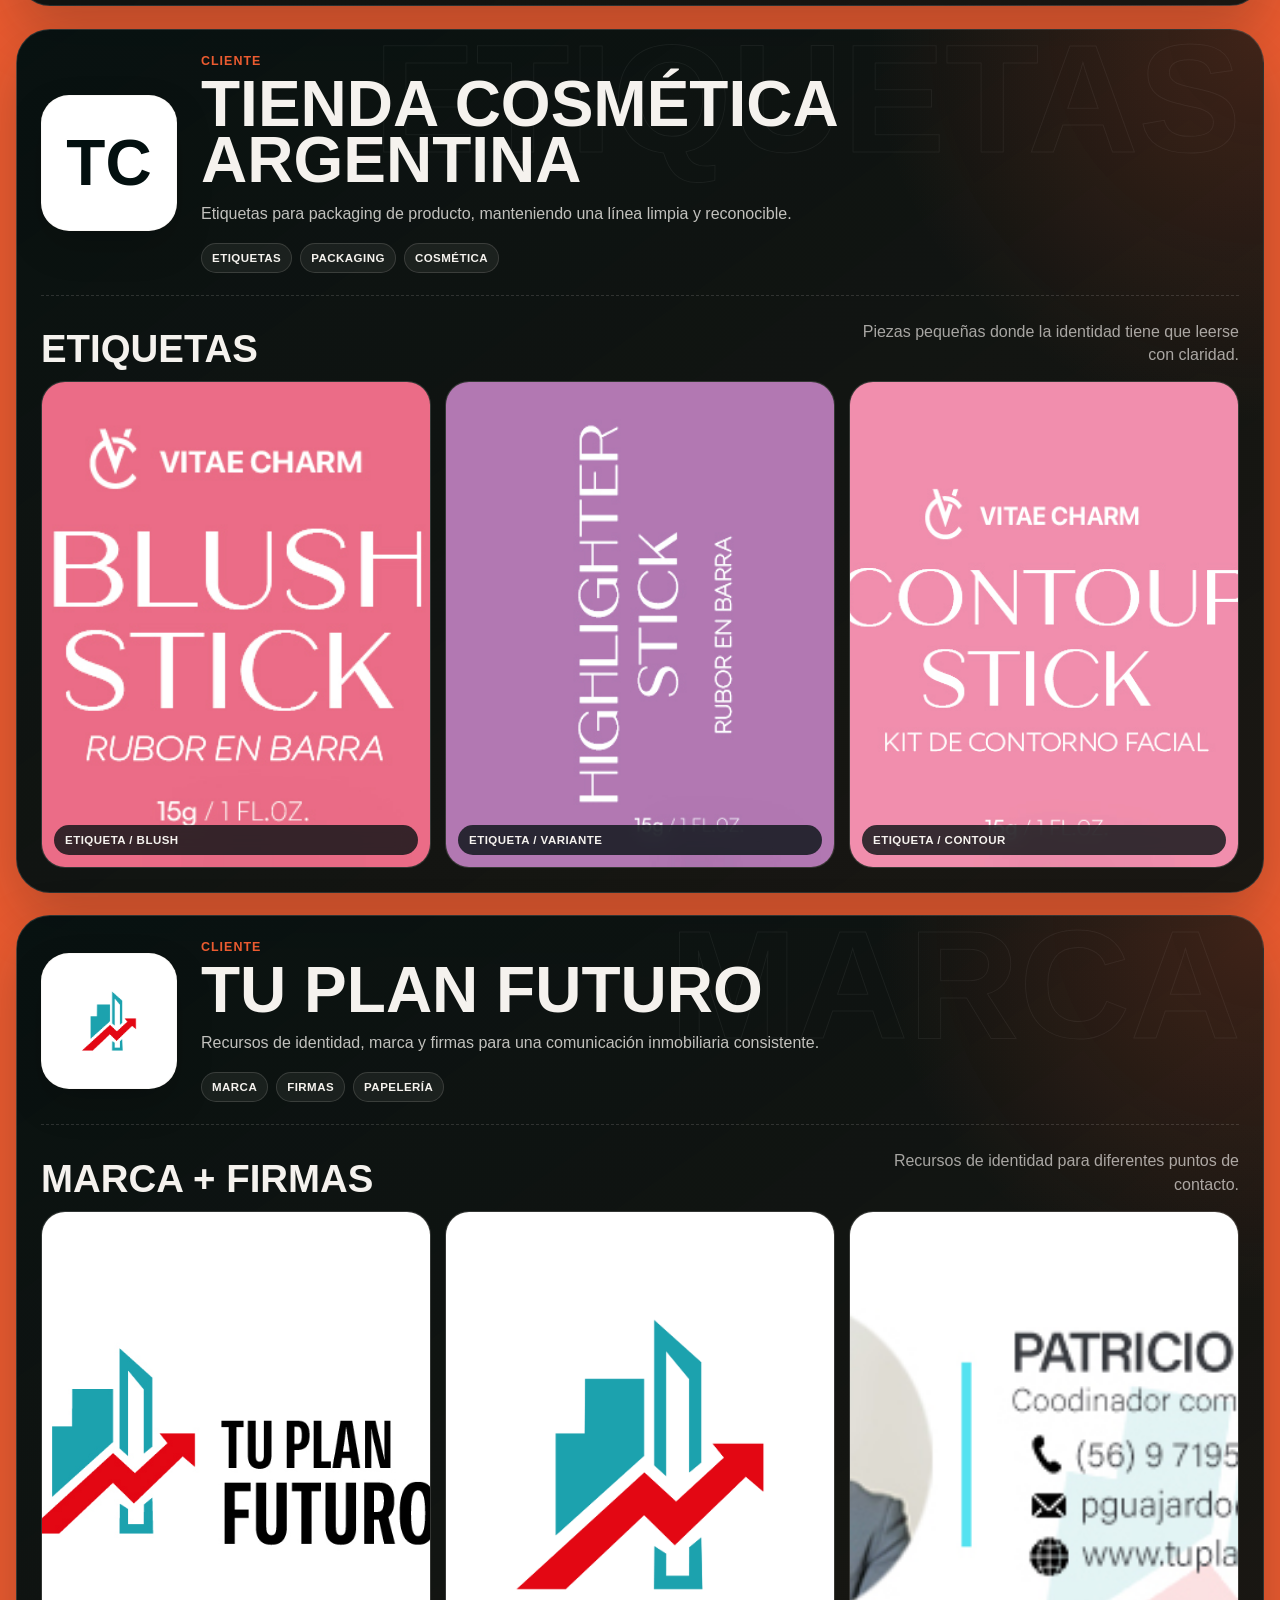
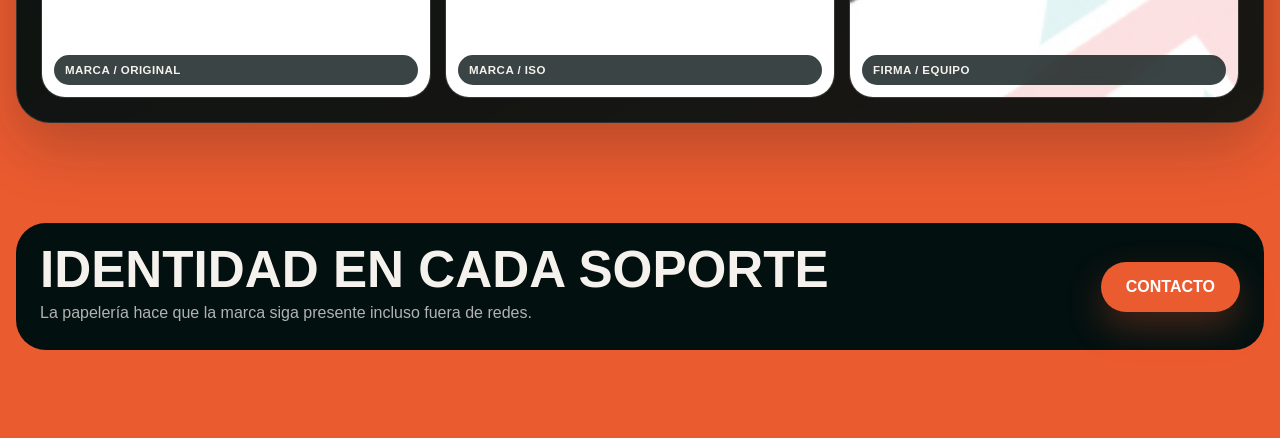
<file: servicios/papeleria.html>
<!DOCTYPE html>
<html lang="es">
<head>
  <meta charset="UTF-8">
  <meta name="viewport" content="width=device-width, initial-scale=1.0">
  <title>Papelería | Inkkstudios_</title>
  <link rel="stylesheet" href="../css/style.css">
  <link rel="stylesheet" href="../css/service-page.css">
</head>
<body class="service-detail">
  <header class="site-header">
    <div class="container nav">
      <a href="../index.html#inicio" class="brand">
        <div class="brand-logo">
          <img src="../assets/gato.png" alt="Logo Inkkstudios_">
        </div>
        <div class="brand-name">
          <img src="../assets/LogoBlanco.png" alt="Inkkstudios_" class="brand-wordmark">
        </div>
      </a>

      <nav class="nav-links">
        <a href="../index.html#inicio">inicio</a>
        <a href="../index.html#servicios">servicios</a>
        <a href="../index.html#disenos">diseños</a>
        <a href="../index.html#sobre-mi">sobre mí</a>
        <a href="../index.html#sobre-mi">cv</a>
        <a href="../index.html#contacto" class="btn-nav">contacto</a>
      </nav>
    </div>
  </header>

  <main>
    <section class="service-hero" data-label="print">
      <div class="container service-hero-inner">
        <div class="reveal-left">
          <span class="service-eyebrow">print</span>
          <h1>papelería</h1>
          <p>firmas, etiquetas, marca y piezas impresas agrupadas por cliente para que cada identidad tenga soporte fuera del feed.</p>
          <div class="service-hero-actions">
            <a href="#clientes" class="service-pill">ver clientes</a>
            <span class="service-pill">firmas</span>
            <span class="service-pill">etiquetas</span>
            <span class="service-pill">marca</span>
          </div>
        </div>
        <div class="service-hero-preview reveal-right" aria-hidden="true">
          <img src="../assets/proyectos/Noticias (Méx y Arg)/Firmas corporativas/01 -Iris Galicia.jpg" alt="">
          <img src="../assets/proyectos/Tienda Cosmética ( Argentina )/Etiquetas/Etiquetas nuevas_Blush .jpg" alt="">
          <img src="../assets/proyectos/Asesoras Inmobiliaria ( Chile)/Marca/Original JPG.jpg" alt="">
        </div>
      </div>
    </section>

    <section class="service-note" aria-hidden="true">
      <div class="service-note-strip">
        <div class="service-note-track">
          <span>papelería + etiquetas + firmas + identidad aplicada</span>
          <span>papelería + etiquetas + firmas + identidad aplicada</span>
          <span>papelería + etiquetas + firmas + identidad aplicada</span>
          <span>papelería + etiquetas + firmas + identidad aplicada</span>
        </div>
      </div>
    </section>

    <section class="service-clients" id="clientes">
      <div class="container">
        <div class="service-gallery-head reveal">
          <h2>clientes</h2>
          <p>secciones con espacio de logo para ordenar firmas, etiquetas y piezas de identidad.</p>
        </div>

        <article class="client-work reveal" data-client="firmas">
          <div class="client-head">
            <div class="client-logo-slot"><span>NM</span></div>
            <div class="client-copy">
              <span class="client-kicker">cliente</span>
              <h2>Noticias Méx y Arg</h2>
              <p>firmas corporativas para mantener identidad editorial en correos y comunicación profesional.</p>
              <div class="client-tags">
                <span>firmas</span>
                <span>corporativo</span>
                <span>editorial</span>
              </div>
            </div>
          </div>
          <div class="client-block">
            <div class="client-block-title">
              <h3>firmas corporativas</h3>
              <p>piezas de uso diario para comunicación institucional.</p>
            </div>
            <div class="work-grid">
              <figure class="work-card wide">
                <img src="../assets/proyectos/Noticias (Méx y Arg)/Firmas corporativas/01 -Iris Galicia.jpg" alt="Firma corporativa Iris Galicia" loading="lazy">
                <figcaption>firma / corporativa</figcaption>
              </figure>
              <figure class="work-card">
                <img src="../assets/proyectos/Noticias (Méx y Arg)/Firmas corporativas/02 - Virginia Ariemma.jpg" alt="Firma corporativa Virginia Ariemma" loading="lazy">
                <figcaption>firma / correo</figcaption>
              </figure>
              <figure class="work-card">
                <img src="../assets/proyectos/Noticias (Méx y Arg)/Firmas corporativas/03 - Ángeles Pérez-Aguirre.jpg" alt="Firma corporativa Ángeles Pérez Aguirre" loading="lazy">
                <figcaption>firma / equipo</figcaption>
              </figure>
            </div>
          </div>
        </article>

        <article class="client-work reveal" data-client="etiquetas">
          <div class="client-head">
            <div class="client-logo-slot"><span>TC</span></div>
            <div class="client-copy">
              <span class="client-kicker">cliente</span>
              <h2>Tienda Cosmética Argentina</h2>
              <p>etiquetas para packaging de producto, manteniendo una línea limpia y reconocible.</p>
              <div class="client-tags">
                <span>etiquetas</span>
                <span>packaging</span>
                <span>cosmética</span>
              </div>
            </div>
          </div>
          <div class="client-block">
            <div class="client-block-title">
              <h3>etiquetas</h3>
              <p>piezas pequeñas donde la identidad tiene que leerse con claridad.</p>
            </div>
            <div class="work-grid">
              <figure class="work-card">
                <img src="../assets/proyectos/Tienda Cosmética ( Argentina )/Etiquetas/Etiquetas nuevas_Blush .jpg" alt="Etiqueta blush" loading="lazy">
                <figcaption>etiqueta / blush</figcaption>
              </figure>
              <figure class="work-card">
                <img src="../assets/proyectos/Tienda Cosmética ( Argentina )/Etiquetas/Etiquetas nuevas_Blush  copia.jpg" alt="Etiqueta blush alternativa" loading="lazy">
                <figcaption>etiqueta / variante</figcaption>
              </figure>
              <figure class="work-card">
                <img src="../assets/proyectos/Tienda Cosmética ( Argentina )/Etiquetas/Etiquetas nuevas_Contour.jpg" alt="Etiqueta contour" loading="lazy">
                <figcaption>etiqueta / contour</figcaption>
              </figure>
            </div>
          </div>
        </article>

        <article class="client-work reveal" data-client="marca">
          <div class="client-head">
            <div class="client-logo-slot">
              <img src="../assets/proyectos/Asesoras Inmobiliaria ( Chile)/Marca/ISO - original.jpg" alt="Logo Tu Plan Futuro">
            </div>
            <div class="client-copy">
              <span class="client-kicker">cliente</span>
              <h2>Tu Plan Futuro</h2>
              <p>recursos de identidad, marca y firmas para una comunicación inmobiliaria consistente.</p>
              <div class="client-tags">
                <span>marca</span>
                <span>firmas</span>
                <span>papelería</span>
              </div>
            </div>
          </div>
          <div class="client-block">
            <div class="client-block-title">
              <h3>marca + firmas</h3>
              <p>recursos de identidad para diferentes puntos de contacto.</p>
            </div>
            <div class="work-grid">
              <figure class="work-card">
                <img src="../assets/proyectos/Asesoras Inmobiliaria ( Chile)/Marca/Original JPG.jpg" alt="Marca Tu Plan Futuro" loading="lazy">
                <figcaption>marca / original</figcaption>
              </figure>
              <figure class="work-card">
                <img src="../assets/proyectos/Asesoras Inmobiliaria ( Chile)/Marca/ISO - original.jpg" alt="Iso Tu Plan Futuro" loading="lazy">
                <figcaption>marca / iso</figcaption>
              </figure>
              <figure class="work-card">
                <img src="../assets/proyectos/Asesoras Inmobiliaria ( Chile)/Firmas/1.jpg" alt="Firma Tu Plan Futuro" loading="lazy">
                <figcaption>firma / equipo</figcaption>
              </figure>
            </div>
          </div>
        </article>
      </div>
    </section>

    <section class="service-end">
      <div class="container">
        <div class="service-end-box">
          <div>
            <h2>identidad en cada soporte</h2>
            <p>la papelería hace que la marca siga presente incluso fuera de redes.</p>
          </div>
          <a href="../index.html#contacto" class="btn btn-primary">contacto</a>
        </div>
      </div>
    </section>
  </main>

  <script src="../js/service-page.js"></script>
</body>
</html>
</file>
<file: css/style.css>
:root{
      --primary:#eb5b30;
      --dark:#031010;
      --light:#f5f2ee;
      --gray:#565555;
      --white:#ffffff;
      --surface:rgba(245,242,238,0.04);
      --border:rgba(245,242,238,0.08);
      --shadow:0 20px 60px rgba(0,0,0,0.28);
      --radius:28px;
      --transition:0.35s ease;
      --max-width:1320px;
      --header-h:88px;

      --font-title:"Roc Grotesk Condensed Heavy","Impact","Haettenschweiler","Arial Narrow",sans-serif;
      --font-subtitle:"Roc Grotesk Condensed Medium","Arial Narrow","Segoe UI Condensed","Roboto Condensed",sans-serif;
      --font-body:"Roc Grotesk Condensed Light","Segoe UI",Arial,sans-serif;

      --weight-title:900;
      --weight-subtitle:600;
      --weight-body:400;
    }

    *{
      margin:0;
      padding:0;
      box-sizing:border-box;
    }

    html{
      scroll-behavior:smooth;
      scrollbar-color:var(--primary) rgba(245,242,238,0.08);
      scrollbar-width:thin;
      width:100%;
      overflow-x:clip;
    }

    body{
      font-family:var(--font-body);
      font-weight:var(--weight-body);
      background:var(--dark);
      color:var(--light);
      overflow-x:hidden;
      width:100%;
      max-width:100vw;
      text-rendering:optimizeLegibility;
    }

    ::-webkit-scrollbar{
      width:12px;
    }

    ::-webkit-scrollbar-track{
      background:rgba(245,242,238,0.08);
    }

    ::-webkit-scrollbar-thumb{
      background:var(--primary);
      border:3px solid var(--dark);
      border-radius:999px;
    }

    ::-webkit-scrollbar-thumb:hover{
      background:#ff744b;
    }

    a{
      color:inherit;
      text-decoration:none;
    }

    img, video{
      display:block;
      max-width:100%;
    }

    p::first-letter{
      text-transform:uppercase;
    }

    .container{
      width:min(100% - 32px, var(--max-width));
      margin:0 auto;
      min-width:0;
    }

    main,
    section{
      width:100%;
      max-width:100%;
      overflow-x:clip;
    }

    /* Fondo */
    .bg-grid{
      position:fixed;
      inset:0;
      pointer-events:none;
      z-index:-4;
      background-image:
        linear-gradient(rgba(245,242,238,0.03) 1px, transparent 1px),
        linear-gradient(90deg, rgba(245,242,238,0.03) 1px, transparent 1px);
      background-size:38px 38px;
    }

    .blob{
      position:fixed;
      border-radius:50%;
      filter:blur(95px);
      opacity:0.22;
      pointer-events:none;
      z-index:-3;
      animation:blobFloat 10s ease-in-out infinite;
    }

    .blob.one{
      width:340px;
      height:340px;
      background:rgba(235,91,48,0.55);
      top:4%;
      left:-100px;
    }

    .blob.two{
      width:280px;
      height:280px;
      background:rgba(235,91,48,0.22);
      bottom:6%;
      right:-60px;
      animation-delay:1.2s;
    }

    .astronaut-rig{
      --astronaut-start:var(--header-h);
      --astronaut-y:0px;
      --astronaut-rope:42px;
      position:fixed;
      top:var(--astronaut-start);
      right:clamp(12px, 4vw, 70px);
      z-index:4;
      width:clamp(104px, 13vw, 196px);
      height:0;
      pointer-events:none;
    }

    .astronaut-rope{
      position:absolute;
      top:calc(var(--astronaut-start) * -1);
      left:50%;
      width:4px;
      height:calc(var(--astronaut-start) + var(--astronaut-rope));
      border-radius:999px;
      background:linear-gradient(
        180deg,
        rgba(245,242,238,0.18),
        rgba(245,242,238,0.86) 16%,
        rgba(235,91,48,0.92)
      );
      box-shadow:0 0 0 6px rgba(245,242,238,0.04);
      transform:translateX(-50%);
    }

    .scroll-astronaut{
      position:absolute;
      top:0;
      left:50%;
      width:100%;
      opacity:.82;
      filter:drop-shadow(0 24px 32px rgba(0,0,0,0.28));
      animation:astronautFloat 5.2s ease-in-out infinite;
      transform-origin:top center;
    }

    .scroll-astronaut img{
      width:100%;
      height:auto;
    }

    @keyframes blobFloat{
      0%,100%{transform:translate(0,0) scale(1);}
      50%{transform:translate(24px,-20px) scale(1.08);}
    }

    @keyframes astronautFloat{
      0%,100%{
        transform:
          translate3d(-50%, var(--astronaut-y), 0)
          rotate(-2deg);
      }
      50%{
        transform:
          translate3d(-50%, calc(var(--astronaut-y) - 13px), 0)
          rotate(2deg);
      }
    }

    /* Animaciones scroll */
    .reveal{
      opacity:0;
      transform:translateY(56px);
      transition:opacity .9s ease, transform .9s ease;
      will-change:opacity, transform;
    }

    .reveal-left{
      opacity:0;
      transform:translateX(-56px);
      transition:opacity .9s ease, transform .9s ease;
      will-change:opacity, transform;
    }

    .reveal-right{
      opacity:0;
      transform:translateX(56px);
      transition:opacity .9s ease, transform .9s ease;
      will-change:opacity, transform;
    }

    .reveal-scale{
      opacity:0;
      transform:scale(.94);
      transition:opacity .9s ease, transform .9s ease;
      will-change:opacity, transform;
    }

    .visible{
      opacity:1 !important;
      transform:none !important;
    }

    .delay-1{ transition-delay:.08s; }
    .delay-2{ transition-delay:.16s; }
    .delay-3{ transition-delay:.24s; }
    .delay-4{ transition-delay:.32s; }

    /* Header */
    .site-header{
      position:sticky;
      top:0;
      z-index:100;
      min-height:var(--header-h);
      backdrop-filter:blur(14px);
      background:rgba(3,16,16,0.82);
      border-bottom:1px solid var(--border);
    }

    .nav{
      min-height:var(--header-h);
      display:flex;
      align-items:center;
      justify-content:space-between;
      gap:24px;
    }

    .brand{
      display:flex;
      align-items:center;
      gap:14px;
      min-width:0;
      margin-left:8px;
    }

    .brand-logo{
      width:74px;
      height:74px;
      padding:5px;
      border-radius:50%;
      display:flex;
      align-items:center;
      justify-content:center;
      overflow:hidden;
      background:rgba(245,242,238,0.08);
      border:1px solid var(--border);
      box-shadow:var(--shadow);
      flex-shrink:0;
    }

    .brand-logo img{
      width:184%;
      height:184%;
      object-fit:contain;
      display:block;
    }

    .brand-name{
      line-height:0;
      display:flex;
      align-items:center;
    }

    .brand-wordmark{
      display:block;
      width:min(100px, 22vw);
      max-width:none;
      height:auto;
      filter:brightness(0) invert(1);
    }

    .brand-name span{
      display:block;
      margin-top:4px;
      font-family:var(--font-subtitle);
      font-weight:var(--weight-subtitle);
      font-size:.82rem;
      color:rgba(245,242,238,0.72);
      text-transform:lowercase;
      letter-spacing:.08em;
    }

    .nav-links{
      display:flex;
      align-items:center;
      gap:26px;
      flex-wrap:wrap;
    }

    .nav-links a{
      font-family:var(--font-subtitle);
      font-weight:var(--weight-subtitle);
      color:rgba(245,242,238,0.88);
      font-size:1.02rem;
      transition:var(--transition);
      text-transform:uppercase;
    }

    .nav-links a:hover{
      color:var(--primary);
    }

    .btn-nav{
      padding:12px 20px;
      border-radius:999px;
      background:var(--primary);
      color:var(--white) !important;
      box-shadow:0 14px 32px rgba(235,91,48,0.28);
    }

    .nav-toggle{
      display:none;
      width:48px;
      height:48px;
      border:1px solid rgba(245,242,238,0.18);
      border-radius:999px;
      background:rgba(245,242,238,0.08);
      color:var(--light);
      box-shadow:0 16px 34px rgba(0,0,0,0.24);
      backdrop-filter:blur(18px) saturate(1.35);
      -webkit-backdrop-filter:blur(18px) saturate(1.35);
      cursor:pointer;
      transition:var(--transition);
    }

    .nav-toggle span{
      display:block;
      width:19px;
      height:2px;
      border-radius:999px;
      background:currentColor;
      transition:transform .28s ease, opacity .28s ease;
    }

    .nav-toggle span + span{
      margin-top:6px;
    }

    .nav-toggle:hover{
      border-color:rgba(235,91,48,0.45);
      background:rgba(235,91,48,0.16);
    }

    /* Hero */
    .hero{
      min-height:calc(100vh - var(--header-h));
      display:grid;
      align-items:center;
      padding:50px 0 90px;
      position:relative;
      overflow:hidden;
    }

    .hero::before{
      content:"";
      position:absolute;
      inset:0;
      pointer-events:none;
      background:
        radial-gradient(circle at 15% 16%, rgba(235,91,48,0.17), transparent 22%),
        radial-gradient(circle at 80% 70%, rgba(235,91,48,0.10), transparent 20%);
    }

    .hero-wrap{
      position:relative;
      z-index:2;
      display:grid;
      grid-template-columns:1.08fr 0.92fr;
      gap:42px;
      align-items:center;
    }

    .scroll-cue{
      grid-column:1 / -1;
      justify-self:center;
      display:inline-flex;
      flex-direction:column;
      align-items:center;
      gap:8px;
      margin-top:6px;
      font-family:var(--font-subtitle);
      font-weight:var(--weight-subtitle);
      font-size:.92rem;
      color:rgba(245,242,238,0.72);
      text-transform:uppercase;
      transition:var(--transition);
    }

    .scroll-cue:hover{
      color:var(--primary);
      transform:translateY(3px);
    }

    .scroll-arrow{
      width:15px;
      height:15px;
      border-right:2px solid currentColor;
      border-bottom:2px solid currentColor;
      transform:rotate(45deg);
      animation:scrollCue 1.4s ease-in-out infinite;
    }

    @keyframes scrollCue{
      0%,100%{opacity:.35; transform:translateY(0) rotate(45deg);}
      50%{opacity:1; transform:translateY(7px) rotate(45deg);}
    }

    .hero-marquee{
      grid-column:1 / -1;
      width:100vw;
      margin:10px calc(50% - 50vw) 0;
      overflow:hidden;
      background:var(--primary);
      color:var(--white);
      border-top:1px solid rgba(255,255,255,0.22);
      border-bottom:1px solid rgba(3,16,16,0.18);
      box-shadow:0 18px 36px rgba(0,0,0,0.22);
      transform:rotate(-1deg);
    }

    .hero-marquee-track{
      display:flex;
      width:max-content;
      animation:heroMarquee 22s linear infinite;
      will-change:transform;
    }

    .hero-marquee span{
      flex:0 0 auto;
      padding:14px 28px;
      font-family:var(--font-title);
      font-weight:var(--weight-title);
      font-size:clamp(1.35rem, 2.8vw, 2.4rem);
      line-height:1;
      text-transform:uppercase;
      white-space:nowrap;
    }

    .hero-marquee span::after{
      content:"/";
      margin-left:28px;
      color:rgba(255,255,255,0.62);
    }

    @keyframes heroMarquee{
      from{transform:translateX(0);}
      to{transform:translateX(-50%);}
    }

    .hero-kicker{
      display:inline-flex;
      align-items:center;
      gap:10px;
      padding:9px 14px;
      border-radius:999px;
      background:rgba(245,242,238,0.035);
      border:1px solid rgba(245,242,238,0.12);
      margin-bottom:14px;
      font-family:var(--font-subtitle);
      font-weight:var(--weight-subtitle);
      font-size:.86rem;
      text-transform:uppercase;
      color:rgba(245,242,238,0.74);
      letter-spacing:.08em;
    }

    .hero-kicker::before{
      content:"";
      width:10px;
      height:10px;
      border-radius:50%;
      background:var(--primary);
      box-shadow:0 0 0 8px rgba(235,91,48,0.14);
    }

    .hero-copy{
      position:relative;
    }

    .hero-slogan{
      position:absolute;
      top:4px;
      right:-122px;
      z-index:3;
      display:inline-block;
      width:fit-content;
      max-width:220px;
      color:var(--primary);
      margin:0;
      padding:8px 14px;
      border:2px solid currentColor;
      border-radius:999px;
      font-family:var(--font-title);
      font-weight:var(--weight-title);
      font-size:1.15rem;
      line-height:.95;
      text-align:center;
      text-transform:uppercase;
      text-shadow:2px 2px 0 rgba(3,16,16,0.92);
      box-shadow:4px 4px 0 rgba(235,91,48,0.26);
      transform:rotate(-8deg);
    }

    .hero-slogan::before,
    .hero-slogan::after{
      content:"";
      position:absolute;
      border-radius:50%;
      background:currentColor;
      opacity:.75;
    }

    .hero-slogan::before{
      width:7px;
      height:7px;
      left:14px;
      bottom:-11px;
    }

    .hero-slogan::after{
      width:5px;
      height:5px;
      right:22px;
      top:-9px;
    }

    .hero-title{
      display:flex;
      flex-direction:column;
      align-items:flex-start;
      gap:0;
      margin-bottom:20px;
      perspective:900px;
    }

    .title-line{
      display:block;
      font-family:var(--font-title);
      font-weight:var(--weight-title);
      font-size:clamp(4rem, 10vw, 8.4rem);
      line-height:.88;
      letter-spacing:0;
      text-transform:uppercase;
      transform-origin:left center;
      text-shadow:0 10px 0 rgba(235,91,48,0.08);
    }

    .hero-copy.visible .title-line{
      animation:titleKick .72s cubic-bezier(.2, 1.25, .32, 1) both;
    }

    .hero-copy.visible .title-line:nth-child(1){ animation-delay:.08s; }
    .hero-copy.visible .title-line:nth-child(2){ animation-delay:.2s; }
    .hero-copy.visible .title-line:nth-child(3){ animation-delay:.32s; }
    .hero-copy.visible .title-line:nth-child(4){ animation-delay:.44s; }

    .title-bold{
      font-family:var(--font-title);
    }

    .title-line.accent{
      color:var(--primary);
    }

    .typing-line{
      width:fit-content;
      position:relative;
      z-index:0;
    }

    .typing-line::before{
      content:"";
      position:absolute;
      left:-.08em;
      right:-.08em;
      bottom:.08em;
      z-index:-1;
      height:.24em;
      border-radius:999px;
      background:rgba(235,91,48,0.22);
      transform:scaleX(0) rotate(-1.5deg);
      transform-origin:left center;
    }

    .typing-line.accent::before{
      background:rgba(245,242,238,0.16);
    }

    .hero-copy.visible .typing-line::before{
      animation:titleSwipe .7s ease-out .58s both;
    }

    .typing-text{
      display:inline-block;
      position:relative;
      white-space:nowrap;
      padding-right:0;
    }

    .typing-1{
      --title-tilt:-2deg;
      transform:rotate(var(--title-tilt));
    }

    .typing-2{
      --title-tilt:0deg;
      color:var(--primary);
    }

    .hero-copy.visible .typing-text{
      animation:titlePulse 2.6s ease-in-out 1.1s infinite;
    }

    @keyframes titleKick{
      0%{
        opacity:0;
        transform:translateX(-42px) rotate(-5deg) scale(.9);
        filter:blur(4px);
      }
      62%{
        opacity:1;
        transform:translateX(8px) rotate(1.5deg) scale(1.05);
        filter:blur(0);
      }
      100%{
        opacity:1;
        transform:translateX(0) rotate(0) scale(1);
        filter:blur(0);
      }
    }

    @keyframes titleSwipe{
      0%{transform:scaleX(0) rotate(-1.5deg);}
      100%{transform:scaleX(1) rotate(-1.5deg);}
    }

    @keyframes titlePulse{
      0%,100%{
        transform:translateY(0) rotate(var(--title-tilt, 0deg));
        text-shadow:0 0 0 rgba(235,91,48,0);
      }
      50%{
        transform:translateY(-4px) rotate(var(--title-tilt, 0deg));
        text-shadow:0 0 24px rgba(235,91,48,0.44);
      }
    }

    .hero-copy p{
      font-family:var(--font-body);
      font-size:1.1rem;
      line-height:1.75;
      color:rgba(245,242,238,0.82);
      max-width:650px;
      text-transform:lowercase;
      margin-bottom:26px;
    }

    .hero-actions{
      display:flex;
      flex-wrap:wrap;
      gap:14px;
    }

    .btn{
      display:inline-flex;
      align-items:center;
      justify-content:center;
      padding:15px 24px;
      border-radius:999px;
      font-family:var(--font-subtitle);
      font-weight:var(--weight-subtitle);
      text-transform:uppercase;
      font-size:1rem;
      transition:var(--transition);
      border:1px solid transparent;
    }

    .btn-primary{
      background:var(--primary);
      color:var(--white);
      box-shadow:0 16px 36px rgba(235,91,48,0.28);
    }

    .btn-primary:hover{
      transform:translateY(-3px);
    }

    .btn-secondary{
      background:rgba(245,242,238,0.04);
      border-color:rgba(245,242,238,0.12);
      color:var(--light);
    }

    .btn-secondary:hover{
      color:var(--primary);
      border-color:var(--primary);
      transform:translateY(-3px);
    }

    .hero-visual{
      display:flex;
      flex-direction:column;
      gap:18px;
    }

    .hero-tags{
      display:flex;
      flex-wrap:wrap;
      gap:12px;
      justify-content:center;
    }

    .hero-tags span{
      padding:10px 14px;
      border-radius:999px;
      background:rgba(245,242,238,0.05);
      border:1px solid rgba(245,242,238,0.08);
      font-family:var(--font-subtitle);
      font-weight:var(--weight-subtitle);
      text-transform:uppercase;
      color:rgba(245,242,238,0.88);
    }

    .hero-card{
      min-height:390px;
      border-radius:34px;
      padding:18px;
      position:relative;
      overflow:visible;
      background:
        radial-gradient(circle at top left, rgba(235,91,48,0.22), transparent 32%),
        linear-gradient(145deg, rgba(245,242,238,0.07), rgba(245,242,238,0.02));
      border:1px solid rgba(245,242,238,0.08);
      box-shadow:var(--shadow);
    }

    .hero-card::before{
      content:"";
      position:absolute;
      inset:16px;
      border:1px dashed rgba(245,242,238,0.14);
      border-radius:24px;
    }

    .hero-card-content{
      position:relative;
      z-index:2;
      height:100%;
      display:flex;
      flex-direction:column;
      justify-content:space-between;
      gap:14px;
    }

    .label{
      display:inline-block;
      padding:8px 12px;
      border-radius:999px;
      background:var(--primary);
      color:var(--white);
      font-family:var(--font-subtitle);
      font-weight:var(--weight-subtitle);
      text-transform:uppercase;
      font-size:.78rem;
      width:fit-content;
    }

    .hero-card .label{
      margin-top:10px;
      margin-left:12px;
      align-self:flex-start;
    }

    .hero-logo{
      min-height:160px;
      display:flex;
      align-items:center;
      justify-content:center;
    }

    .hero-logo img{
      max-width:280px;
      filter:drop-shadow(0 20px 40px rgba(0,0,0,0.35));
      animation:floatSoft 4s ease-in-out infinite;
    }

    .hero-stamp{
      position:absolute;
      right:-34px;
      top:-38px;
      z-index:5;
      width:156px;
      height:156px;
      pointer-events:none;
      filter:drop-shadow(0 14px 24px rgba(0,0,0,0.34));
      animation:stampSpin 18s linear infinite;
      transform-origin:center;
    }

    @keyframes stampSpin{
      from{transform:rotate(0deg);}
      to{transform:rotate(360deg);}
    }

    @keyframes floatSoft{
      0%,100%{transform:translateY(0);}
      50%{transform:translateY(-10px);}
    }

    .hero-card-bottom{
      text-align:center;
    }

    /* Sections */
    section{
      position:relative;
      z-index:2;
      scroll-margin-top:110px;
    }

    .section-head{
      display:flex;
      justify-content:space-between;
      align-items:end;
      gap:24px;
      margin-bottom:38px;
      flex-wrap:wrap;
    }

    .section-head h2{
      font-family:var(--font-title);
      font-weight:var(--weight-title);
      font-size:clamp(3rem, 7vw, 6rem);
      line-height:.9;
      text-transform:uppercase;
    }

    .section-head p{
      max-width:560px;
      font-family:var(--font-body);
      font-size:1rem;
      line-height:1.7;
      text-transform:lowercase;
    }

    /* Puente creativo */
    .creative-bridge{
      padding:28px 0 70px;
      overflow:hidden;
      background:
        radial-gradient(circle at 18% 26%, rgba(235,91,48,0.13), transparent 26%),
        linear-gradient(180deg, transparent, rgba(245,242,238,0.025));
    }

    .bridge-tape{
      position:relative;
      z-index:3;
      width:100vw;
      margin:0 calc(50% - 50vw) 14px;
      overflow:hidden;
      border-top:1px solid rgba(245,242,238,0.1);
      border-bottom:1px solid rgba(245,242,238,0.1);
      background:var(--primary);
      box-shadow:0 16px 32px rgba(0,0,0,0.18);
      transform:rotate(-2.5deg);
    }

    .bridge-tape-track{
      display:flex;
      width:max-content;
      animation:bridgeTapeMove 24s linear infinite;
    }

    .bridge-tape span{
      flex:0 0 auto;
      padding:12px 26px;
      font-family:var(--font-subtitle);
      font-weight:var(--weight-subtitle);
      color:var(--white);
      text-transform:uppercase;
      white-space:nowrap;
    }

    .bridge-tape span::after{
      content:"x";
      margin-left:26px;
      color:rgba(3,16,16,0.52);
      font-family:var(--font-title);
      font-weight:var(--weight-title);
    }

    @keyframes bridgeTapeMove{
      from{transform:translateX(0);}
      to{transform:translateX(-50%);}
    }

    .bridge-wrap{
      display:grid;
      grid-template-columns:minmax(260px, .62fr) minmax(0, 1.38fr);
      gap:18px;
      align-items:stretch;
    }

    .bridge-copy{
      position:relative;
      padding:24px;
      border:1px solid rgba(245,242,238,0.08);
      border-radius:24px;
      background:
        radial-gradient(circle at 85% 20%, rgba(235,91,48,0.18), transparent 34%),
        rgba(245,242,238,0.035);
      box-shadow:var(--shadow);
      overflow:visible;
    }

    .bridge-stamp{
      position:absolute;
      top:-38px;
      right:-42px;
      z-index:3;
      width:min(20vw, 148px);
      object-fit:contain;
      opacity:.96;
      animation:stampSpin 14s linear infinite;
      pointer-events:none;
    }

    .bridge-copy::after{
      content:"";
      position:absolute;
      right:-42px;
      bottom:-42px;
      width:132px;
      height:132px;
      border:1px dashed rgba(235,91,48,0.38);
      border-radius:50%;
    }

    .bridge-kicker{
      display:inline-flex;
      width:fit-content;
      margin-bottom:16px;
      padding:9px 14px;
      border-radius:999px;
      background:var(--primary);
      color:var(--white);
      font-family:var(--font-subtitle);
      font-weight:var(--weight-subtitle);
      font-size:.82rem;
      text-transform:uppercase;
    }

    .bridge-copy h2{
      position:relative;
      z-index:1;
      font-family:var(--font-title);
      font-weight:var(--weight-title);
      font-size:clamp(2.5rem, 5.3vw, 4.6rem);
      line-height:.92;
      text-transform:uppercase;
    }

    .bridge-steps{
      display:grid;
      grid-template-columns:repeat(3,minmax(0,1fr));
      gap:14px;
    }

    .bridge-step{
      position:relative;
      min-height:190px;
      padding:20px;
      border:1px solid rgba(245,242,238,0.08);
      border-radius:24px;
      background:linear-gradient(145deg, rgba(245,242,238,0.06), rgba(245,242,238,0.025));
      box-shadow:var(--shadow);
      display:flex;
      flex-direction:column;
      justify-content:flex-start;
      gap:14px;
      transition:var(--transition);
      overflow:hidden;
    }

    .bridge-step::before{
      content:attr(data-step);
      position:absolute;
      right:14px;
      bottom:-10px;
      z-index:0;
      font-family:var(--font-title);
      font-weight:var(--weight-title);
      font-size:clamp(5rem, 9vw, 7.4rem);
      line-height:.8;
      color:transparent;
      -webkit-text-stroke:1px rgba(235,91,48,0.28);
      opacity:.9;
      pointer-events:none;
    }

    .bridge-step:hover{
      transform:translateY(-6px) rotate(-.6deg);
      border-color:rgba(235,91,48,0.38);
    }

    .bridge-step-label{
      position:relative;
      z-index:1;
      width:fit-content;
      padding:7px 10px;
      border-radius:999px;
      background:rgba(235,91,48,0.16);
      color:var(--primary);
      border:1px solid rgba(235,91,48,0.24);
      font-family:var(--font-subtitle);
      font-weight:var(--weight-subtitle);
      font-size:.78rem;
      line-height:1;
      text-transform:uppercase;
    }

    .bridge-step h3{
      position:relative;
      z-index:1;
      margin-top:12px;
      margin-bottom:0;
      font-family:var(--font-title);
      font-weight:var(--weight-title);
      font-size:clamp(1.65rem, 2.6vw, 2.15rem);
      line-height:1;
      text-transform:uppercase;
    }

    .bridge-step p{
      position:relative;
      z-index:1;
      font-family:var(--font-body);
      color:rgba(245,242,238,0.76);
      line-height:1.68;
      text-transform:lowercase;
      max-width:24ch;
    }

    .creative-bridge-cross{
      padding:30px 0 46px;
    }

    .creative-bridge-cross .bridge-wrap{
      position:relative;
      grid-template-columns:minmax(0, 940px);
      justify-content:center;
      text-align:center;
      gap:22px;
    }

    .creative-bridge-cross .bridge-copy{
      display:flex;
      flex-direction:column;
      align-items:center;
      justify-content:center;
      text-align:center;
      min-height:unset;
    }

    .creative-bridge-cross .bridge-copy::after{
      right:50%;
      transform:translateX(50%);
    }

    .creative-bridge-cross .bridge-copy h2{
      max-width:12ch;
      margin:0 auto;
    }

    .creative-bridge-cross .bridge-steps{
      justify-content:center;
    }

    .creative-bridge-cross .bridge-step{
      text-align:left;
    }

    .bridge-cat{
      position:absolute;
      left:-46px;
      bottom:-24px;
      z-index:4;
      width:min(22vw, 210px);
      pointer-events:none;
    }

    .bridge-cat img{
      display:block;
      width:100%;
      height:auto;
      object-fit:contain;
      filter:
        drop-shadow(0 0 0 rgba(255,255,255,1))
        drop-shadow(2px 0 0 rgba(255,255,255,1))
        drop-shadow(-2px 0 0 rgba(255,255,255,1))
        drop-shadow(0 2px 0 rgba(255,255,255,1))
        drop-shadow(0 -2px 0 rgba(255,255,255,1))
        drop-shadow(8px 18px 24px rgba(0,0,0,0.22));
    }

    /* Servicios */
    .services{
      padding:105px 0;
      background:var(--primary);
      overflow:hidden;
    }

    .services-wrap{
      position:relative;
      z-index:2;
    }

    .services::before{
      content:"SERVICIOS";
      position:absolute;
      top:38px;
      left:50%;
      transform:translateX(-50%);
      width:max-content;
      font-family:var(--font-title);
      font-weight:var(--weight-title);
      font-size:clamp(7rem, 15vw, 15rem);
      line-height:.8;
      color:transparent;
      -webkit-text-stroke:2px rgba(3,16,16,0.12);
      opacity:.55;
      text-transform:uppercase;
      pointer-events:none;
      white-space:nowrap;
    }

    .services::after{
      content:"";
      position:absolute;
      inset:auto -8% 28px auto;
      width:360px;
      height:360px;
      border:2px dashed rgba(3,16,16,0.14);
      border-radius:50%;
      pointer-events:none;
    }

    .services-head{
      display:grid;
      grid-template-columns:1fr;
      gap:16px;
      align-items:start;
      margin-bottom:34px;
      color:var(--dark);
    }

    .services-kicker{
      grid-column:1;
      width:fit-content;
      padding:9px 14px;
      border:1px solid rgba(3,16,16,0.22);
      border-radius:999px;
      background:rgba(245,242,238,0.12);
      font-family:var(--font-subtitle);
      font-weight:var(--weight-subtitle);
      font-size:.9rem;
      text-transform:uppercase;
      color:rgba(3,16,16,0.72);
    }

    .services-head h2{
      grid-column:1;
      font-family:var(--font-title);
      font-weight:var(--weight-title);
      font-size:clamp(4rem, 10vw, 8rem);
      line-height:.82;
      text-transform:uppercase;
      color:var(--white);
      -webkit-text-stroke:0;
      text-shadow:0 16px 34px rgba(3,16,16,0.18);
    }

    .services-head p{
      grid-column:1;
      max-width:520px;
      font-family:var(--font-body);
      font-size:1.08rem;
      line-height:1.55;
      color:rgba(3,16,16,0.76);
      text-transform:lowercase;
    }

    .services-grid{
      display:grid;
      grid-template-columns:repeat(2,minmax(0,1fr));
      gap:20px;
    }

    .service-item{
      position:relative;
      min-height:320px;
      overflow:hidden;
      border-radius:30px;
      padding:24px;
      display:flex;
      flex-direction:column;
      justify-content:space-between;
      color:var(--light);
      text-decoration:none;
      background:
        radial-gradient(circle at 90% 86%, rgba(235,91,48,0.34), transparent 30%),
        linear-gradient(145deg, rgba(3,16,16,0.98), rgba(3,16,16,0.86));
      border:1px solid rgba(245,242,238,0.14);
      box-shadow:0 18px 42px rgba(3,16,16,0.22);
      transition:transform var(--transition), box-shadow var(--transition), border-color var(--transition);
      isolation:isolate;
    }

    .service-item::before{
      content:"";
      position:absolute;
      inset:14px;
      border:1px dashed rgba(245,242,238,0.13);
      border-radius:22px;
      pointer-events:none;
      z-index:1;
    }

    .service-item::after{
      content:"";
      position:absolute;
      right:-42px;
      bottom:-42px;
      width:190px;
      height:190px;
      border-radius:50%;
      background:rgba(235,91,48,0.24);
      z-index:0;
    }

    .service-item:hover{
      transform:translateY(-7px) rotate(-.4deg);
      border-color:rgba(245,242,238,0.28);
      box-shadow:0 24px 54px rgba(3,16,16,0.3);
    }

    .service-item:focus-visible{
      outline:3px solid var(--white);
      outline-offset:5px;
    }

    .service-number{
      position:relative;
      z-index:2;
      width:fit-content;
      font-family:var(--font-title);
      font-weight:var(--weight-title);
      font-size:clamp(2.3rem, 5vw, 4rem);
      line-height:.86;
      color:rgba(245,242,238,0.16);
    }

    .service-tag{
      display:inline-flex;
      width:fit-content;
      margin-bottom:10px;
      padding:7px 10px;
      border-radius:999px;
      background:var(--primary);
      color:var(--white);
      font-family:var(--font-subtitle);
      font-weight:var(--weight-subtitle);
      font-size:.75rem;
      text-transform:uppercase;
    }

    .service-preview{
      position:absolute;
      top:24px;
      right:24px;
      z-index:2;
      width:min(44%, 250px);
      height:148px;
      display:flex;
      align-items:center;
      justify-content:flex-end;
      gap:8px;
      pointer-events:none;
    }

    .service-preview img,
    .service-preview video{
      width:78px;
      height:124px;
      object-fit:cover;
      border-radius:16px;
      border:1px solid rgba(245,242,238,0.22);
      background:rgba(245,242,238,0.08);
      box-shadow:0 18px 34px rgba(3,16,16,0.34);
      transform:rotate(-5deg);
      transition:transform var(--transition), filter var(--transition);
      backface-visibility:hidden;
      transform-style:preserve-3d;
    }

    .service-preview img:nth-child(2),
    .service-preview video:nth-child(2){
      transform:translateY(16px) rotate(3deg);
    }

    .service-preview img:nth-child(3),
    .service-preview video:nth-child(3){
      transform:translateY(-8px) rotate(8deg);
    }

    .service-preview-wide img{
      width:96px;
      height:86px;
      border-radius:14px;
    }

    .service-item:hover .service-preview img:first-child,
    .service-item:hover .service-preview video:first-child{
      transform:translateY(-8px) rotate(-8deg) scale(1.04);
    }

    .service-item:hover .service-preview img:nth-child(2),
    .service-item:hover .service-preview video:nth-child(2){
      transform:translateY(8px) rotate(5deg) scale(1.04);
    }

    .service-item:hover .service-preview img:nth-child(3),
    .service-item:hover .service-preview video:nth-child(3){
      transform:translateY(-16px) rotate(10deg) scale(1.04);
    }

    .service-content{
      position:relative;
      z-index:2;
      max-width:100%;
      min-width:0;
      display:flex;
      flex-direction:column;
      align-items:flex-start;
    }

    .service-item h3{
      font-family:var(--font-title);
      font-weight:var(--weight-title);
      font-size:clamp(1.7rem, 3.5vw, 2.9rem);
      line-height:.92;
      margin-bottom:10px;
      max-width:58%;
      text-transform:uppercase;
    }

    .service-item p{
      font-family:var(--font-body);
      line-height:1.58;
      max-width:58%;
      text-transform:lowercase;
      color:rgba(245,242,238,0.78);
    }

    .service-cta{
      display:inline-flex;
      width:fit-content;
      margin-top:16px;
      margin-left:auto;
      align-self:flex-end;
      padding:9px 13px;
      border-radius:999px;
      background:var(--white);
      color:var(--dark);
      font-family:var(--font-subtitle);
      font-weight:var(--weight-subtitle);
      font-size:.78rem;
      letter-spacing:.04em;
      text-transform:uppercase;
    }

    /* Proyectos */
    .projects{
      padding:115px 0;
      background:var(--dark);
    }

    .projects .section-head{
      margin-bottom:38px;
    }

    .projects .section-head p{
      max-width:720px;
      margin-top:14px;
      color:rgba(245,242,238,0.74);
      font-family:var(--font-body);
      font-size:1.05rem;
      line-height:1.65;
      text-transform:lowercase;
    }

    .video-tags{
      display:flex;
      flex-wrap:wrap;
      gap:10px;
      margin-top:20px;
    }

    .video-tags span{
      display:inline-flex;
      align-items:center;
      justify-content:center;
      padding:9px 13px;
      border-radius:999px;
      background:rgba(235,91,48,0.14);
      border:1px solid rgba(235,91,48,0.32);
      color:var(--light);
      font-family:var(--font-subtitle);
      font-weight:var(--weight-subtitle);
      font-size:.78rem;
      letter-spacing:.05em;
      text-transform:uppercase;
    }

    .video-marquee{
      overflow:hidden;
      padding:10px 0 18px;
      mask-image:linear-gradient(to right, transparent, black 7%, black 93%, transparent);
      -webkit-mask-image:linear-gradient(to right, transparent, black 7%, black 93%, transparent);
    }

    .video-marquee-track{
      display:flex;
      align-items:stretch;
      gap:18px;
      width:max-content;
      animation:videoMarquee var(--marquee-duration, 54s) linear infinite;
      will-change:transform;
    }

    .video-marquee:hover .video-marquee-track{
      animation-play-state:paused;
    }

    @keyframes videoMarquee{
      from{ transform:translateX(0); }
      to{ transform:translateX(-50%); }
    }

    .video-tile{
      position:relative;
      flex:0 0 clamp(190px, 19vw, 270px);
      aspect-ratio:9 / 16;
      overflow:hidden;
      border-radius:28px;
      background:#000;
      border:1px solid rgba(245,242,238,0.1);
      box-shadow:0 24px 54px rgba(0,0,0,0.28);
      transform:rotate(-1.2deg);
    }

    .video-tile.video-has-error{
      background:
        radial-gradient(circle at top, rgba(235,91,48,0.18), transparent 38%),
        linear-gradient(180deg, rgba(12,24,24,0.98), rgba(3,16,16,1));
    }

    .video-tile.video-has-error::before{
      content:"video no disponible";
      position:absolute;
      inset:0;
      display:flex;
      align-items:center;
      justify-content:center;
      padding:18px;
      color:rgba(245,242,238,0.82);
      font-family:var(--font-subtitle);
      font-weight:var(--weight-subtitle);
      font-size:.9rem;
      letter-spacing:.06em;
      text-transform:uppercase;
      text-align:center;
      z-index:1;
    }

    .video-tile:nth-child(even){
      transform:translateY(22px) rotate(1.5deg);
    }

    .video-tile video{
      width:100%;
      height:100%;
      display:block;
      object-fit:cover;
      filter:saturate(1.06) contrast(1.03);
      backface-visibility:hidden;
      transform:translateZ(0);
    }

    .video-tile.video-has-error video{
      opacity:0;
    }

    .video-tile span{
      position:absolute;
      left:12px;
      right:12px;
      bottom:12px;
      padding:9px 11px;
      border-radius:999px;
      background:rgba(3,16,16,0.78);
      color:var(--light);
      font-family:var(--font-subtitle);
      font-weight:var(--weight-subtitle);
      font-size:.72rem;
      letter-spacing:.04em;
      text-transform:uppercase;
      backdrop-filter:blur(10px);
    }

    .projects-nav{
      display:flex;
      flex-wrap:wrap;
      gap:12px;
      margin-bottom:28px;
    }

    .project-jump{
      padding:12px 18px;
      border-radius:999px;
      background:rgba(245,242,238,0.05);
      border:1px solid rgba(245,242,238,0.08);
      font-family:var(--font-subtitle);
      font-weight:var(--weight-subtitle);
      text-transform:uppercase;
      transition:var(--transition);
    }

    .project-jump:hover{
      background:var(--primary);
      border-color:var(--primary);
      transform:translateY(-2px);
      color:var(--white);
    }

    /* Carrusel infinito */
    .stories-block{
      margin-bottom:56px;
      overflow:hidden;
    }

    .stories-head{
      display:flex;
      justify-content:space-between;
      align-items:end;
      gap:20px;
      margin-bottom:20px;
      flex-wrap:wrap;
    }

    .mini-kicker{
      display:inline-block;
      margin-bottom:8px;
      color:var(--primary);
      font-family:var(--font-subtitle);
      font-weight:var(--weight-subtitle);
      font-size:.95rem;
      text-transform:uppercase;
      letter-spacing:.08em;
    }

    .stories-head h3{
      font-family:var(--font-title);
      font-weight:var(--weight-title);
      font-size:clamp(2rem, 4vw, 3rem);
      line-height:.95;
      text-transform:uppercase;
    }

    .stories-note{
      max-width:460px;
      color:rgba(245,242,238,0.72);
      font-family:var(--font-body);
      text-transform:lowercase;
      line-height:1.65;
    }

    .stories-viewport{
      overflow:hidden;
      mask-image:linear-gradient(to right, transparent, black 6%, black 94%, transparent);
      -webkit-mask-image:linear-gradient(to right, transparent, black 6%, black 94%, transparent);
    }

    .stories-track{
      display:flex;
      gap:18px;
      width:max-content;
      animation:storiesMove 24s linear infinite;
      will-change:transform;
    }

    @keyframes storiesMove{
      from{transform:translateX(-50%);}
      to{transform:translateX(0);}
    }

    .story-card{
      flex:0 0 270px;
      border-radius:28px;
      overflow:hidden;
      background:linear-gradient(145deg, rgba(245,242,238,0.05), rgba(245,242,238,0.02));
      border:1px solid rgba(245,242,238,0.08);
      box-shadow:var(--shadow);
      transition:transform .35s ease;
    }

    .story-card:hover{
      transform:translateY(-6px);
    }

    .story-video-wrap{
      aspect-ratio:9 / 16;
      background:#000;
    }

    .story-video-wrap video{
      width:100%;
      height:100%;
      object-fit:cover;
      display:block;
      background:#000;
    }

    .story-info{
      padding:16px 16px 18px;
    }

    .story-info span{
      display:inline-block;
      margin-bottom:8px;
      color:var(--primary);
      font-family:var(--font-subtitle);
      font-weight:var(--weight-subtitle);
      font-size:.82rem;
      text-transform:uppercase;
      letter-spacing:.08em;
    }

    .story-info h4{
      font-family:var(--font-subtitle);
      font-weight:var(--weight-subtitle);
      font-size:1rem;
      line-height:1.35;
      text-transform:uppercase;
    }

    /* Grid posteos */
    .post-grid{
      display:grid;
      grid-template-columns:repeat(2,minmax(0,1fr));
      gap:20px;
      margin-bottom:42px;
    }

    .project-card{
      border-radius:26px;
      overflow:hidden;
      background:linear-gradient(145deg, rgba(245,242,238,0.05), rgba(245,242,238,0.02));
      border:1px solid rgba(245,242,238,0.08);
      box-shadow:var(--shadow);
      transition:var(--transition);
    }

    .project-card:hover{
      transform:translateY(-6px);
    }

    .project-card img{
      width:100%;
      height:360px;
      object-fit:cover;
      background:#111;
    }

    .project-info{
      padding:22px;
    }

    .project-info span{
      display:inline-block;
      margin-bottom:8px;
      color:var(--primary);
      font-family:var(--font-subtitle);
      font-weight:var(--weight-subtitle);
      font-size:.84rem;
      text-transform:uppercase;
      letter-spacing:.08em;
    }

    .project-info h3{
      font-family:var(--font-title);
      font-weight:var(--weight-title);
      font-size:1.25rem;
      line-height:1.3;
      text-transform:uppercase;
      margin-bottom:8px;
    }

    .project-info p{
      font-family:var(--font-body);
      color:rgba(245,242,238,0.72);
      line-height:1.7;
      text-transform:lowercase;
    }

    /* Secciones de proyecto */
    .project-sections{
      display:grid;
      gap:24px;
    }

    .project-showcase{
      display:grid;
      grid-template-columns:.9fr 1.1fr;
      gap:24px;
      align-items:stretch;
      border:1px solid rgba(245,242,238,0.08);
      border-radius:32px;
      overflow:hidden;
      background:linear-gradient(145deg, rgba(245,242,238,0.05), rgba(245,242,238,0.02));
      box-shadow:var(--shadow);
    }

    .project-media{
      min-height:420px;
      background:#090909;
    }

    .project-media img,
    .project-media video{
      width:100%;
      height:100%;
      object-fit:cover;
    }

    .project-copy{
      padding:34px;
      display:flex;
      flex-direction:column;
      justify-content:center;
    }

    .project-copy .tag{
      display:inline-block;
      width:fit-content;
      margin-bottom:12px;
      padding:10px 14px;
      border-radius:999px;
      background:var(--primary);
      color:var(--white);
      font-family:var(--font-subtitle);
      font-weight:var(--weight-subtitle);
      text-transform:uppercase;
      font-size:.82rem;
    }

    .project-copy h3{
      font-family:var(--font-title);
      font-weight:var(--weight-title);
      font-size:clamp(2.3rem, 4vw, 4.2rem);
      line-height:.95;
      text-transform:uppercase;
      margin-bottom:14px;
    }

    .project-copy p{
      font-family:var(--font-body);
      color:rgba(245,242,238,0.76);
      line-height:1.8;
      text-transform:lowercase;
      margin-bottom:18px;
    }

    .project-copy .back-link{
      width:fit-content;
      padding:13px 18px;
      border-radius:999px;
      border:1px solid rgba(245,242,238,0.1);
      background:rgba(245,242,238,0.04);
      font-family:var(--font-subtitle);
      font-weight:var(--weight-subtitle);
      text-transform:uppercase;
      transition:var(--transition);
    }

    .project-copy .back-link:hover{
      color:var(--primary);
      border-color:var(--primary);
      transform:translateY(-2px);
    }

    /* About */
    .about{
      padding:110px 0;
      background:linear-gradient(180deg, rgba(245,242,238,0.03), transparent);
    }

    .about-wrap{
      display:grid;
      grid-template-columns:clamp(280px, 28vw, 340px) minmax(0, 1fr);
      gap:30px;
      align-items:stretch;
    }

    .about-photo,
    .about-copy{
      border:1px solid rgba(245,242,238,0.08);
      border-radius:30px;
      background:linear-gradient(145deg, rgba(245,242,238,0.05), rgba(245,242,238,0.02));
      box-shadow:var(--shadow);
    }

    .about-photo{
      display:flex;
      flex-direction:column;
      align-items:center;
      justify-content:flex-start;
      gap:18px;
      padding:22px;
      width:100%;
      max-width:380px;
      height:100%;
      min-height:0;
      justify-self:start;
      overflow:hidden;
    }

    .about-photo img{
      width:100%;
      aspect-ratio:1 / 1;
      height:auto;
      object-fit:cover;
      border-radius:22px;
      animation:floatSoft 4s ease-in-out infinite;
    }

    .about-profile,
    .about-skills{
      width:100%;
      padding:18px;
      border-radius:22px;
      background:rgba(245,242,238,0.04);
      border:1px solid rgba(245,242,238,0.08);
    }

    .about-skills{
      flex:1;
    }

    .about-profile{
      display:grid;
      gap:8px;
    }

    .about-profile p{
      font-family:var(--font-subtitle);
      font-weight:var(--weight-subtitle);
      color:rgba(245,242,238,0.88);
      line-height:1.35;
      text-transform:none;
      margin:0;
    }

    .about-profile p:first-child{
      color:var(--primary);
      font-weight:800;
      text-transform:uppercase;
    }

    .profile-detail{
      display:flex;
      align-items:center;
      gap:10px;
    }

    .profile-icon{
      width:18px;
      height:18px;
      flex-shrink:0;
      fill:none;
      stroke:var(--primary);
      stroke-width:1.8;
      stroke-linecap:round;
      stroke-linejoin:round;
    }

    .about-skills h3{
      font-family:var(--font-title);
      font-weight:var(--weight-title);
      font-size:2rem;
      line-height:.95;
      text-transform:uppercase;
      margin-bottom:14px;
    }

    .about-skills ul{
      display:grid;
      gap:8px;
      list-style:none;
    }

    .about-skills li{
      position:relative;
      padding-left:18px;
      font-family:var(--font-body);
      color:rgba(245,242,238,0.82);
      line-height:1.35;
    }

    .about-skills li::before{
      content:"";
      position:absolute;
      left:0;
      top:.55em;
      width:7px;
      height:7px;
      border-radius:50%;
      background:var(--primary);
    }

    .about-copy{
      padding:34px;
      display:flex;
      flex-direction:column;
      gap:18px;
      justify-self:stretch;
    }

    .about-kicker{
      display:inline-flex;
      align-items:center;
      width:fit-content;
      padding:10px 16px;
      border-radius:999px;
      background:rgba(245,242,238,0.05);
      border:1px solid rgba(245,242,238,0.08);
      font-family:var(--font-subtitle);
      font-weight:var(--weight-subtitle);
      text-transform:uppercase;
      letter-spacing:.08em;
      color:rgba(245,242,238,0.86);
    }

    .about-copy h2{
      font-family:var(--font-title);
      font-weight:var(--weight-title);
      font-size:clamp(3rem, 6vw, 5rem);
      line-height:.92;
      text-transform:uppercase;
      margin:0;
    }

    .about-copy p{
      font-family:var(--font-body);
      color:rgba(245,242,238,0.8);
      line-height:1.8;
      text-transform:lowercase;
      margin:0;
    }

    .software-panel{
      margin-top:6px;
      display:flex;
      flex-direction:column;
      gap:18px;
    }

    .software-head h3{
      font-family:var(--font-title);
      font-weight:var(--weight-title);
      font-size:clamp(2rem, 3.6vw, 3rem);
      line-height:.95;
      text-transform:uppercase;
      margin-bottom:8px;
    }

    .software-head p{
      font-family:var(--font-body);
      color:rgba(245,242,238,0.7);
      line-height:1.65;
      margin:0;
    }

    .software-list{
      display:grid;
      gap:14px;
    }

    .software-item{
      display:grid;
      grid-template-columns:52px minmax(0,1fr);
      gap:14px;
      align-items:center;
      padding:14px 16px;
      border-radius:22px;
      background:rgba(245,242,238,0.04);
      border:1px solid rgba(245,242,238,0.08);
    }

    .software-icon{
      width:52px;
      height:52px;
      border-radius:16px;
      display:flex;
      align-items:center;
      justify-content:center;
      background:rgba(245,242,238,0.08);
      border:1px solid rgba(245,242,238,0.12);
      flex-shrink:0;
      color:var(--light);
      overflow:hidden;
    }

    .software-icon-img{
      width:100%;
      height:100%;
      object-fit:contain;
      display:block;
    }

    .software-info{
      min-width:0;
    }

    .software-top{
      display:flex;
      justify-content:space-between;
      align-items:baseline;
      gap:12px;
      margin-bottom:8px;
    }

    .software-name,
    .software-percent{
      font-family:var(--font-subtitle);
      font-weight:var(--weight-subtitle);
      text-transform:uppercase;
      color:rgba(245,242,238,0.92);
    }

    .software-name{
      font-size:1rem;
    }

    .software-percent{
      font-size:.88rem;
      color:rgba(245,242,238,0.68);
    }

    .software-meter{
      height:10px;
      border-radius:999px;
      background:rgba(245,242,238,0.08);
      overflow:hidden;
    }

    .software-fill{
      display:block;
      width:0;
      height:100%;
      border-radius:inherit;
      background:linear-gradient(90deg, var(--primary), #ff8a62);
      box-shadow:0 0 18px rgba(235,91,48,0.32);
      transition:width 1.2s ease;
      will-change:width;
    }

    .about.visible .software-fill{
      width:var(--level);
    }

    .software-item:nth-child(1) .software-fill{ transition-delay:.05s; }
    .software-item:nth-child(2) .software-fill{ transition-delay:.12s; }
    .software-item:nth-child(3) .software-fill{ transition-delay:.19s; }
    .software-item:nth-child(4) .software-fill{ transition-delay:.26s; }
    .software-item:nth-child(5) .software-fill{ transition-delay:.33s; }
    .software-item:nth-child(6) .software-fill{ transition-delay:.4s; }

    .software-item{
      transition:transform var(--transition), background var(--transition), border-color var(--transition);
    }

    .software-item:hover{
      transform:translateY(-2px);
      background:rgba(245,242,238,0.06);
      border-color:rgba(245,242,238,0.14);
    }

    /* About editorial */
    .about{
      padding:120px 0;
      background:
        radial-gradient(circle at 12% 18%, rgba(235,91,48,0.14), transparent 28%),
        linear-gradient(180deg, rgba(245,242,238,0.03), transparent);
    }

    .about-wrap{
      display:grid;
      grid-template-columns:minmax(260px, 360px) minmax(0,1fr);
      gap:34px;
      align-items:stretch;
    }

    .about-portrait{
      display:flex;
      flex-direction:column;
      gap:24px;
      min-width:0;
    }

    .about-photo-card{
      width:min(100%, 320px);
      aspect-ratio:1/1;
      align-self:center;
      overflow:hidden;
      border-radius:50%;
      border:4px solid rgba(235,91,48,0.9);
      background:linear-gradient(145deg, rgba(245,242,238,0.08), rgba(245,242,238,0.03));
      box-shadow:0 24px 60px rgba(0,0,0,0.34), 0 0 0 8px rgba(235,91,48,0.12);
      animation:floatSoft 4.4s ease-in-out infinite;
    }

    .about-photo-card img{
      width:100%;
      height:100%;
      object-fit:cover;
      object-position:center 22%;
    }

    .about-portrait h2{
      font-family:var(--font-title);
      font-weight:var(--weight-title);
      font-size:clamp(2.4rem, 4vw, 4.7rem);
      line-height:.92;
      text-transform:uppercase;
      color:var(--light);
    }

    .about-portrait h2::after{
      content:"";
      display:block;
      width:84px;
      height:8px;
      margin-top:14px;
      border-radius:999px;
      background:var(--primary);
    }

    .about-copy{
      padding:42px;
      border:1px solid rgba(245,242,238,0.08);
      border-radius:30px;
      background:
        linear-gradient(rgba(245,242,238,0.025) 1px, transparent 1px),
        linear-gradient(90deg, rgba(245,242,238,0.025) 1px, transparent 1px),
        linear-gradient(145deg, rgba(245,242,238,0.05), rgba(245,242,238,0.02));
      background-size:32px 32px, 32px 32px, auto;
      box-shadow:var(--shadow);
      display:flex;
      flex-direction:column;
      gap:22px;
      min-width:0;
    }

    .about-status{
      display:inline-flex;
      align-items:center;
      gap:9px;
      width:fit-content;
      color:rgba(245,242,238,0.86);
      font-family:var(--font-subtitle);
      font-weight:var(--weight-subtitle);
      font-size:.82rem;
      letter-spacing:.04em;
      text-transform:uppercase;
    }

    .about-status span{
      width:9px;
      height:9px;
      border-radius:50%;
      background:#4ade80;
      box-shadow:0 0 14px rgba(74,222,128,0.72);
    }

    .about-copy .about-kicker{
      margin-top:4px;
    }

    .about-copy > h2{
      font-size:clamp(3.8rem, 8.5vw, 8.4rem);
      line-height:.82;
      letter-spacing:0;
    }

    .about-copy > p{
      max-width:980px;
      font-size:1.06rem;
      line-height:1.78;
      color:rgba(245,242,238,0.78);
      text-transform:none;
    }

    .about-meta{
      display:flex;
      flex-wrap:wrap;
      gap:10px;
      padding-top:4px;
    }

    .about-meta span,
    .about-chip-list span{
      display:inline-flex;
      align-items:center;
      justify-content:center;
      min-height:36px;
      padding:9px 13px;
      border-radius:999px;
      background:rgba(245,242,238,0.06);
      border:1px solid rgba(245,242,238,0.12);
      color:rgba(245,242,238,0.88);
      font-family:var(--font-subtitle);
      font-weight:var(--weight-subtitle);
      font-size:.82rem;
      letter-spacing:.03em;
      text-transform:uppercase;
    }

    .about-meta .meta-chip,
    .about-meta span:nth-child(3),
    .about-chip-list .country-chip{
      gap:8px;
    }

    .about-meta span:first-child{
      background:rgba(235,91,48,0.16);
      border-color:rgba(235,91,48,0.3);
      color:var(--primary);
    }

    .about-meta .meta-location::before{
      content:"\01F4CD";
      font-size:.95em;
      line-height:1;
    }

    .about-meta .meta-age::before,
    .about-meta span:nth-child(3)::before{
      content:"\01F382";
      font-size:.95em;
      line-height:1;
    }

    .about-section-block{
      display:grid;
      gap:12px;
      margin-top:2px;
    }

    .about-mini-title{
      color:rgba(245,242,238,0.45);
      font-family:var(--font-subtitle);
      font-weight:var(--weight-subtitle);
      font-size:.78rem;
      letter-spacing:.1em;
      text-transform:uppercase;
    }

    .about-chip-list{
      display:flex;
      flex-wrap:wrap;
      gap:10px;
    }

    .about-chip-list .country-chip::before{
      font-size:.95em;
      line-height:1;
    }

    .about-chip-list .country-ar::before{
      content:"\01F1E6\01F1F7";
    }

    .about-chip-list .country-cl::before{
      content:"\01F1E8\01F1F1";
    }

    .about-chip-list .country-mx::before{
      content:"\01F1F2\01F1FD";
    }

    .about-chip-list .country-ec::before{
      content:"\01F1EA\01F1E8";
    }

    .software-panel{
      margin-top:6px;
      gap:14px;
    }

    .software-head h3{
      font-size:clamp(2.2rem, 4vw, 4rem);
    }

    .software-head p{
      text-transform:none;
    }

    .software-list{
      display:grid;
      grid-template-columns:repeat(3, minmax(0,1fr));
      gap:12px;
    }

    .software-item{
      display:flex;
      align-items:center;
      gap:11px;
      min-width:0;
      padding:12px;
      border-radius:20px;
    }

    .software-icon{
      width:42px;
      height:42px;
      border-radius:14px;
    }

    .software-name{
      min-width:0;
      font-size:.88rem;
      line-height:1.05;
    }

    .software-info,
    .software-top,
    .software-percent,
    .software-meter{
      display:none;
    }

    /* Reseñas */
    .reviews{
      display:none;
      padding:110px 0;
      background:var(--primary);
      color:var(--dark);
      overflow:hidden;
    }

    .reviews .section-head{
      margin-bottom:32px;
    }

    .reviews .mini-kicker{
      color:var(--dark);
    }

    .reviews .section-head h2{
      color:var(--white);
      text-shadow:0 16px 34px rgba(3,16,16,0.16);
    }

    .reviews .section-head p{
      max-width:680px;
      margin-top:12px;
      color:rgba(3,16,16,0.76);
      font-family:var(--font-body);
      font-size:1.05rem;
      line-height:1.6;
      text-transform:lowercase;
    }

    .review-card-legacy{
      display:none;
    }

    .hero-card-bottom + .review-card,
    .hero-card-bottom + .review-card + .review-card{
      display:none;
    }

    .reviews-editorial-head{
      margin:54px 0 26px;
    }

    .reviews-editorial-head h2{
      color:var(--white);
      text-shadow:0 16px 34px rgba(3,16,16,0.18);
    }

    .reviews-editorial{
      display:grid;
      grid-template-columns:minmax(0, 1.35fr) minmax(320px, .8fr);
      gap:28px;
      align-items:start;
    }

    .reviews-grid-fancy{
      grid-template-columns:repeat(2, minmax(0,1fr));
    }

    .reviews-grid{
      display:grid;
      grid-template-columns:repeat(3, minmax(0,1fr));
      gap:18px;
    }

    .review-card{
      position:relative;
      min-height:260px;
      overflow:hidden;
      display:flex;
      flex-direction:column;
      justify-content:space-between;
      gap:24px;
      padding:24px;
      border-radius:28px;
      background:var(--dark);
      color:var(--light);
      border:1px solid rgba(245,242,238,0.12);
      box-shadow:0 22px 44px rgba(3,16,16,0.2);
    }

    .review-card::before{
      content:"";
      position:absolute;
      inset:14px;
      border:1px dashed rgba(245,242,238,0.12);
      border-radius:20px;
      pointer-events:none;
    }

    .review-number{
      position:absolute;
      top:14px;
      right:18px;
      font-family:var(--font-title);
      font-weight:var(--weight-title);
      font-size:clamp(3.4rem, 7vw, 6.2rem);
      line-height:.8;
      color:rgba(245,242,238,0.1);
    }

    .review-card p{
      position:relative;
      z-index:1;
      max-width:88%;
      font-family:var(--font-body);
      font-size:1.02rem;
      line-height:1.68;
      color:rgba(245,242,238,0.78);
      text-transform:lowercase;
    }

    .review-stars{
      display:inline-flex;
      align-items:center;
      width:fit-content;
      max-width:100%;
      flex:0 0 auto;
      align-self:flex-start;
      min-height:34px;
      padding:8px 14px;
      border-radius:999px;
      background:rgba(245,242,238,0.08);
      border:1px solid rgba(245,242,238,0.12);
      color:#ffd15c;
      font-size:0;
      letter-spacing:0;
      overflow:hidden;
    }

    .review-stars::before{
      content:"★★★★★";
      font-size:1rem;
      line-height:1;
    }

    .review-stars span{
      display:none !important;
      font-size:0 !important;
    }

    .review-stars,
    .review-stars *{
      color:transparent !important;
    }

    .review-stars::before{
      content:"\2605\2605\2605\2605\2605";
      letter-spacing:.12em;
      color:#ffd15c !important;
    }

    .review-stars::after{
      content:none;
    }

    .review-card strong,
    .review-card div span{
      position:relative;
      z-index:1;
      display:block;
      text-transform:uppercase;
    }

    .review-card strong{
      font-family:var(--font-title);
      font-weight:var(--weight-title);
      font-size:1.35rem;
      line-height:.98;
      color:var(--white);
    }

    .review-footer{
      position:relative;
      z-index:1;
      display:grid;
      gap:6px;
    }

    .reviews-grid-fancy .review-card{
      min-height:250px;
      gap:18px;
      background:
        radial-gradient(circle at top right, rgba(235,91,48,0.14), transparent 34%),
        rgba(3,16,16,0.96);
    }

    .reviews-grid-fancy .review-card p{
      max-width:100%;
      color:rgba(245,242,238,0.82);
      text-transform:none;
    }

    .review-card div span{
      margin-top:7px;
      color:var(--primary);
      font-family:var(--font-subtitle);
      font-weight:var(--weight-subtitle);
      font-size:.78rem;
      letter-spacing:.05em;
    }

    .review-footer a{
      width:max-content;
      text-decoration:none;
      color:rgba(245,242,238,0.78);
      font-family:var(--font-subtitle);
      font-size:.78rem;
      letter-spacing:.06em;
      padding-top:4px;
      border-bottom:1px solid rgba(245,242,238,0.16);
      text-transform:uppercase;
    }

    .reviews-side{
      position:relative;
      min-height:100%;
      display:grid;
      gap:16px;
      align-content:start;
      justify-items:center;
    }

    .ig-phone-wrap{
      position:sticky;
      top:110px;
      display:grid;
      place-items:center;
      gap:14px;
      padding:24px 24px 16px;
      border-radius:32px;
      min-height:720px;
      background:
        radial-gradient(circle at 20% 18%, rgba(245,242,238,0.1), transparent 26%),
        linear-gradient(180deg, rgba(3,16,16,0.14), rgba(3,16,16,0.3));
      border:1px solid rgba(245,242,238,0.12);
      overflow:hidden;
    }

    .reviews-stamp{
      position:absolute;
      top:12px;
      left:10px;
      z-index:5;
      width:min(34%, 132px);
      object-fit:contain;
      opacity:.95;
      animation:stampSpin 12s linear infinite;
      pointer-events:none;
    }

    .ig-phone{
      position:relative;
      z-index:2;
      width:min(100%, 340px);
      padding:14px 14px 18px;
      border-radius:42px;
      background:#0d1414;
      border:2px solid rgba(245,242,238,0.18);
      box-shadow:0 28px 70px rgba(3,16,16,0.34);
      transform:rotate(-4deg);
    }

    .ig-phone::before{
      content:"";
      position:absolute;
      top:10px;
      left:50%;
      width:34%;
      height:24px;
      transform:translateX(-50%);
      border-radius:0 0 16px 16px;
      background:#050909;
    }

    .ig-phone-top,
    .ig-phone-bottom{
      display:flex;
      align-items:center;
      gap:10px;
      padding:10px 12px;
      color:var(--white);
    }

    .ig-phone-top{
      min-height:48px;
    }

    .ig-phone-top img{
      width:19px;
      height:19px;
      object-fit:contain;
    }

    .ig-phone-top strong,
    .ig-phone-bottom span{
      font-family:var(--font-subtitle);
      font-weight:var(--weight-subtitle);
      font-size:.8rem;
      letter-spacing:.05em;
      text-transform:uppercase;
    }

    .ig-dot{
      width:8px;
      height:8px;
      border-radius:50%;
      background:#66ff8f;
      box-shadow:0 0 12px rgba(102,255,143,0.75);
    }

    .ig-phone video{
      display:block;
      width:100%;
      aspect-ratio:9 / 16;
      object-fit:cover;
      border-radius:28px;
      background:#111;
      backface-visibility:hidden;
      transform:translateZ(0);
    }

    .ig-phone.video-has-error{
      background:
        radial-gradient(circle at top, rgba(235,91,48,0.16), transparent 32%),
        linear-gradient(180deg, rgba(12,24,24,0.96), rgba(3,16,16,1));
    }

    .ig-phone.video-has-error video{
      opacity:0;
    }

    .ig-phone-bottom{
      justify-content:center;
      color:rgba(245,242,238,0.72);
    }

    .ig-badge{
      position:absolute;
      top:54px;
      right:12px;
      z-index:3;
      padding:10px 16px;
      border-radius:999px;
      background:var(--primary);
      color:var(--white);
      font-family:var(--font-title);
      font-weight:var(--weight-title);
      font-size:.96rem;
      text-transform:uppercase;
      box-shadow:0 18px 28px rgba(235,91,48,0.28);
      transform:rotate(9deg);
    }

    .ig-direct-btn{
      position:relative;
      z-index:4;
      display:inline-flex;
      align-items:center;
      justify-content:center;
      min-height:46px;
      padding:12px 18px;
      width:min(100%, 240px);
      border-radius:999px;
      background:rgba(245,242,238,0.96);
      color:var(--dark);
      text-decoration:none;
      font-family:var(--font-subtitle);
      font-weight:var(--weight-subtitle);
      font-size:.82rem;
      letter-spacing:.05em;
      text-transform:uppercase;
      box-shadow:0 16px 30px rgba(3,16,16,0.2);
      transition:transform var(--transition), background var(--transition), color var(--transition);
      justify-self:center;
      align-self:center;
      margin:0 auto;
      text-align:center;
      overflow:visible;
    }

    .ig-direct-btn::after{
      content:"";
      position:absolute;
      top:100%;
      left:50%;
      width:1px;
      height:64px;
      margin-top:12px;
      transform:translateX(-50%);
      background:linear-gradient(180deg, rgba(245,242,238,0.4), rgba(245,242,238,0));
      pointer-events:none;
    }

    .ig-direct-label{
      position:relative;
      z-index:2;
    }

    .ig-direct-cue{
      position:absolute;
      left:50%;
      bottom:-46px;
      z-index:1;
      width:18px;
      height:18px;
      margin-left:-9px;
      border-radius:50%;
      background:rgba(245,242,238,0.94);
      border:2px solid rgba(3,16,16,0.86);
      box-shadow:0 0 0 0 rgba(245,242,238,0.42);
      pointer-events:none;
      animation:igTapHint 2.1s ease-in-out infinite;
    }

    .ig-direct-cue::before{
      content:"";
      position:absolute;
      inset:-10px;
      border-radius:50%;
      border:1px solid rgba(245,242,238,0.48);
      opacity:0;
      transform:scale(.55);
      animation:igTapPulse 2.1s ease-in-out infinite;
    }

    .ig-direct-cue::after{
      content:"";
      position:absolute;
      left:50%;
      top:50%;
      width:5px;
      height:5px;
      border-radius:50%;
      background:rgba(3,16,16,0.88);
      transform:translate(-50%, -50%);
    }

    .ig-phone-wrap .ig-direct-btn{
      width:min(100%, 240px);
      margin-top:6px;
      justify-self:center;
      align-self:center;
    }

    .ig-follow-note{
      max-width:250px;
      margin:40px auto 0;
      text-align:center;
      font-family:var(--font-body);
      font-size:.84rem;
      line-height:1.45;
      color:rgba(245,242,238,0.72);
      text-transform:lowercase;
    }

    .ig-direct-btn:hover{
      transform:translateY(-2px);
      background:var(--primary);
      color:var(--white);
    }

    @keyframes igTapHint{
      0%, 18%, 100%{
        transform:translate(-1px, 0) scale(1);
      }
      10%{
        transform:translate(-1px, -10px) scale(1.02);
      }
      14%{
        transform:translate(-1px, -2px) scale(.88);
      }
      24%{
        transform:translate(-1px, 0) scale(1);
      }
      58%{
        transform:translate(9px, 0) scale(1);
      }
      68%{
        transform:translate(9px, -10px) scale(1.02);
      }
      72%{
        transform:translate(9px, -2px) scale(.88);
      }
      82%{
        transform:translate(9px, 0) scale(1);
      }
    }

    @keyframes igTapPulse{
      0%, 8%, 18%, 56%, 66%, 100%{
        opacity:0;
        transform:scale(.55);
      }
      14%, 72%{
        opacity:.9;
        transform:scale(1.35);
      }
    }

    @media (prefers-reduced-motion: reduce){
      .ig-direct-cue,
      .ig-direct-cue::before{
        animation:none;
      }
    }

    .ig-cat{
      position:absolute;
      left:-6px;
      top:auto;
      bottom:0;
      z-index:4;
      width:min(44%, 240px);
      opacity:1;
    }

    .ig-cat img{
      width:100%;
      display:block;
      object-fit:contain;
      opacity:1;
      filter:none;
    }

    .contact > .container > .reviews-side{
      display:none;
    }

    @keyframes stampSpin{
      from{ transform:rotate(0deg); }
      to{ transform:rotate(360deg); }
    }

    /* Preview CV */
    .cv-preview{
      padding:112px 0;
      background:
        radial-gradient(circle at 15% 10%, rgba(235,91,48,0.18), transparent 28%),
        var(--dark);
    }

    .cv-wrap{
      display:grid;
      grid-template-columns:minmax(0,.85fr) minmax(320px,1.15fr);
      gap:28px;
      align-items:center;
    }

    .cv-copy{
      padding:32px;
      border-radius:30px;
      border:1px solid rgba(245,242,238,0.08);
      background:linear-gradient(145deg, rgba(245,242,238,0.06), rgba(245,242,238,0.02));
      box-shadow:var(--shadow);
    }

    .cv-copy h2{
      font-family:var(--font-title);
      font-weight:var(--weight-title);
      font-size:clamp(2.2rem, 4.5vw, 3.75rem);
      line-height:.94;
      text-transform:uppercase;
      margin-bottom:16px;
      max-width:9ch;
      overflow-wrap:normal;
    }

    .cv-copy p{
      max-width:620px;
      margin-bottom:24px;
      color:rgba(245,242,238,0.78);
      font-family:var(--font-body);
      font-size:1.05rem;
      line-height:1.72;
      text-transform:lowercase;
    }

    .cv-contact-actions{
      display:flex;
      flex-wrap:wrap;
      gap:12px;
    }

    .cv-contact-actions a{
      display:inline-flex;
      align-items:center;
      justify-content:center;
      min-height:48px;
      padding:13px 18px;
      border-radius:999px;
      border:1px solid rgba(245,242,238,0.14);
      background:rgba(245,242,238,0.05);
      color:var(--light);
      font-family:var(--font-subtitle);
      font-weight:var(--weight-subtitle);
      font-size:.92rem;
      text-transform:none;
      transition:transform var(--transition), background var(--transition), border-color var(--transition);
    }

    .cv-contact-actions a:first-child{
      background:#4d67b7;
      border-color:#4d67b7;
      color:var(--white);
    }

    .cv-contact-actions .cv-contact-btn{
      background:#4d67b7;
      border-color:#4d67b7;
      color:var(--white);
    }

    .cv-contact-actions a:hover{
      transform:translateY(-2px);
      background:var(--primary);
      border-color:var(--primary);
      color:var(--white);
    }

    .cv-contact-actions a::after{
      content:"↗";
      margin-left:10px;
      font-size:.9em;
      line-height:1;
    }

    .cv-file-wrap{
      display:flex;
      flex-direction:column;
      align-items:stretch;
      gap:18px;
    }

    .cv-paper{
      position:relative;
      overflow:hidden;
      display:block;
      padding:26px;
      border-radius:32px;
      background:var(--light);
      color:var(--dark);
      box-shadow:0 28px 70px rgba(0,0,0,0.32);
      transform:rotate(1.1deg);
      transition:transform var(--transition), box-shadow var(--transition), filter var(--transition);
      cursor:pointer;
    }

    .cv-paper:hover{
      transform:rotate(0deg) translateY(-8px);
      box-shadow:0 34px 84px rgba(0,0,0,0.4);
      filter:saturate(1.04);
    }

    .cv-paper::before{
      content:"";
      position:absolute;
      inset:14px;
      border:2px solid rgba(3,16,16,0.08);
      border-radius:22px;
      pointer-events:none;
    }

    .cv-paper-head{
      position:relative;
      z-index:1;
      display:flex;
      justify-content:space-between;
      gap:16px;
      align-items:flex-start;
      padding-bottom:16px;
      border-bottom:4px solid var(--dark);
      margin-bottom:18px;
    }

    .cv-paper-head span,
    .cv-entry span{
      font-family:var(--font-subtitle);
      font-weight:var(--weight-subtitle);
      font-size:.78rem;
      letter-spacing:.06em;
      text-transform:uppercase;
    }

    .cv-paper-head strong{
      max-width:260px;
      font-family:var(--font-title);
      font-weight:var(--weight-title);
      font-size:clamp(1.6rem, 3vw, 2.4rem);
      line-height:.9;
      text-align:right;
      text-transform:uppercase;
    }

    .cv-entry{
      position:relative;
      z-index:1;
      padding:14px 0;
      border-bottom:1px solid rgba(3,16,16,0.12);
    }

    .cv-entry:last-child{
      border-bottom:0;
    }

    .cv-entry h3{
      max-width:660px;
      margin-bottom:6px;
      font-family:var(--font-title);
      font-weight:var(--weight-title);
      font-size:clamp(1.25rem, 2.8vw, 2rem);
      line-height:1;
      text-transform:uppercase;
    }

    .cv-entry span{
      display:block;
      color:var(--primary);
    }

    .cv-entry p{
      max-width:720px;
      margin-top:8px;
      font-family:var(--font-body);
      line-height:1.55;
      text-transform:lowercase;
    }

    .cv-download-row{
      display:flex;
      justify-content:center;
      padding-top:2px;
    }

    .cv-download-row .btn{
      width:min(100%, 260px);
      justify-content:center;
    }

    .cv-download-row .btn::after{
      content:"↓";
      margin-left:10px;
      font-size:.95em;
      line-height:1;
    }

    /* Contacto */
    .contact{
      padding:110px 0 90px;
    }

    .contact-box{
      border:1px solid rgba(245,242,238,0.08);
      border-radius:34px;
      padding:42px;
      background:
        radial-gradient(circle at top right, rgba(235,91,48,0.16), transparent 30%),
        linear-gradient(145deg, rgba(245,242,238,0.05), rgba(245,242,238,0.02));
      box-shadow:var(--shadow);
      display:grid;
      grid-template-columns:1fr;
      gap:18px;
      align-items:center;
      justify-items:center;
      text-align:center;
    }

    .contact-box h2{
      font-family:var(--font-title);
      font-weight:var(--weight-title);
      font-size:clamp(3rem, 7vw, 5.3rem);
      line-height:.9;
      text-transform:uppercase;
      margin-bottom:14px;
    }

    .contact-box p{
      font-family:var(--font-body);
      color:rgba(245,242,238,0.78);
      line-height:1.75;
      text-transform:lowercase;
      max-width:720px;
      margin:0 auto;
    }

    /* Footer */
    .footer{
      padding:26px 0 34px;
      border-top:1px solid rgba(245,242,238,0.08);
    }

    .footer-inner{
      display:grid;
      grid-template-columns:auto 1fr auto;
      align-items:center;
      gap:18px;
      color:rgba(245,242,238,0.62);
      font-family:var(--font-body);
      text-transform:lowercase;
    }

    .footer-inner > div:not([class]){
      display:none;
    }

    .footer-brand img{
      display:block;
      width:48px;
      height:48px;
      padding:6px;
      border-radius:50%;
      object-fit:contain;
      background:rgba(245,242,238,0.08);
      border:1px solid rgba(245,242,238,0.14);
      box-shadow:0 14px 30px rgba(0,0,0,0.18);
    }

    .footer-claim{
      justify-self:center;
      text-align:center;
      color:var(--light);
      font-family:var(--font-subtitle);
      font-weight:var(--weight-subtitle);
      font-size:clamp(0.95rem, 1.5vw, 1.2rem);
      letter-spacing:.03em;
    }

    .footer-handle{
      justify-self:end;
      color:rgba(245,242,238,0.7);
      font-family:var(--font-subtitle);
      font-weight:var(--weight-subtitle);
      font-size:clamp(0.92rem, 1.35vw, 1.08rem);
    }

    /* Responsive */
    @media (max-width:1100px){
      .about-wrap,
      .contact-box,
      .project-showcase{
        grid-template-columns:1fr;
      }

      .hero-wrap{
        grid-template-columns:minmax(0, 1fr) minmax(220px, .42fr);
        gap:28px;
      }

      .hero-slogan{
        right:-52px;
      }

      .hero{
        padding:42px 0 72px;
      }

      .hero-card{
        min-height:300px;
      }

      .about-photo{
        max-width:none;
        width:100%;
      }

      .story-card{
        flex:0 0 240px;
      }
    }

    @media (max-width:900px){
      .container{
        width:min(100% - 24px, var(--max-width));
      }

      .site-header{
        backdrop-filter:blur(12px);
      }

      .nav{
        flex-direction:column;
        align-items:flex-start;
        justify-content:flex-start;
        padding:14px 0;
        gap:14px;
      }

      .brand{
        margin-left:0;
      }

      .nav-links{
        gap:14px;
      }

      .services{
        padding:90px 0;
      }

      .creative-bridge{
        padding:24px 0 62px;
      }

      .creative-bridge-cross{
        padding:14px 0 34px;
      }

      .bridge-cat{
        left:-10px;
        bottom:-12px;
        width:min(24vw, 164px);
      }

      .bridge-stamp{
        top:-26px;
        right:-24px;
        width:min(20vw, 118px);
      }

      .bridge-wrap{
        grid-template-columns:1fr;
        gap:14px;
      }

      .bridge-steps{
        grid-template-columns:1fr;
      }

      .bridge-step{
        min-height:165px;
      }

      .bridge-step p{
        max-width:none;
      }

      .services-head{
        grid-template-columns:1fr;
        gap:18px;
      }

      .services-head p{
        max-width:680px;
      }

      .services-grid,
      .post-grid{
        grid-template-columns:1fr;
      }

      .reviews-grid{
        grid-template-columns:repeat(2, minmax(0,1fr));
      }

      .cv-wrap{
        grid-template-columns:1fr;
      }

      .service-item h3,
      .service-item p{
        max-width:62%;
      }

      .section-head{
        margin-bottom:28px;
      }

      .projects,
      .about,
      .contact{
        padding:92px 0;
      }

      .project-media{
        min-height:320px;
      }

      .project-card img{
        height:300px;
      }

      .project-sections{
        gap:18px;
      }

      .about-copy,
      .project-copy,
      .contact-box{
        padding:24px;
      }

      .software-item{
        grid-template-columns:44px minmax(0,1fr);
      }

      .software-icon{
        width:44px;
        height:44px;
        border-radius:14px;
      }

      .stories-viewport{
        mask-image:none;
        -webkit-mask-image:none;
      }

      .story-card{
        flex:0 0 230px;
      }
    }

    @media (max-width:760px){
      .hero-marquee,
      .bridge-tape{
        width:100%;
        max-width:100%;
        margin-left:0;
        margin-right:0;
      }

      .video-marquee,
      .stories-viewport,
      .ig-phone-wrap,
      .reviews-side{
        max-width:100%;
        overflow-x:clip;
      }

      .brand{
        gap:10px;
      }

      .astronaut-rig{
        right:-8px;
        width:108px;
      }

      .astronaut-rope{
        width:3px;
      }

      .scroll-astronaut{
        opacity:.72;
      }

      .brand-logo{
        width:58px;
        height:58px;
        padding:4px;
      }

      .brand-wordmark{
        width:min(84px, 32vw);
      }

      .nav-links{
        width:100%;
        gap:10px;
      }

      .nav-links a{
        font-size:.92rem;
      }

      .hero{
        min-height:auto;
        padding:34px 0 58px;
      }

      .hero-wrap{
        grid-template-columns:1fr;
        gap:28px;
      }

      .title-line{
        font-size:clamp(3rem, 14vw, 5.2rem);
      }

      .hero-slogan{
        position:relative;
        top:auto;
        right:auto;
        margin:0 0 18px 8px;
        font-size:1rem;
      }

      .hero-copy p{
        font-size:1rem;
        line-height:1.65;
      }

      .hero-actions{
        flex-direction:column;
        align-items:stretch;
      }

      .btn{
        width:100%;
      }

      .hero-tags{
        gap:10px;
      }

      .hero-tags span{
        padding:9px 12px;
        font-size:.84rem;
      }

      .hero-card{
        min-height:320px;
        border-radius:26px;
      }

      .hero-card::before{
        inset:12px;
        border-radius:20px;
      }

      .hero-logo{
        min-height:180px;
      }

      .hero-logo img{
        max-width:280px;
      }

      .hero-stamp{
        width:124px;
        height:124px;
        right:-22px;
        top:-28px;
      }

      .services{
        padding:74px 0;
      }

      .services::before,
      .services::after{
        font-size:14rem;
        opacity:0.08;
      }

      .services-grid{
        gap:14px;
      }

      .service-item{
        min-height:auto;
        padding:20px;
      }

      .service-preview{
        position:relative;
        top:auto;
        right:auto;
        width:100%;
        height:142px;
        justify-content:flex-start;
        margin:12px 0 22px;
      }

      .service-content{
        max-width:100%;
      }

      .service-item h3,
      .service-item p{
        max-width:100%;
      }

      .projects,
      .about,
      .reviews,
      .cv-preview,
      .contact{
        padding:72px 0;
      }

      .section-head h2,
      .about-copy h2,
      .contact-box h2{
        font-size:clamp(2.5rem, 12vw, 4rem);
      }

      .project-card img{
        height:240px;
      }

      .project-media{
        min-height:260px;
      }

      .reviews-grid{
        grid-template-columns:1fr;
      }

      .review-card{
        min-height:230px;
      }

      .cv-copy,
      .cv-paper{
        padding:20px;
        border-radius:24px;
      }

      .cv-copy h2{
        font-size:clamp(1.9rem, 9vw, 2.85rem);
        max-width:10ch;
      }

      .cv-paper{
        transform:none;
      }

      .cv-paper-head{
        display:block;
      }

      .cv-paper-head strong{
        display:block;
        max-width:none;
        margin-top:10px;
        text-align:left;
      }

      .project-info,
      .project-copy{
        padding:20px;
      }

      .project-copy h3{
        font-size:clamp(2rem, 9vw, 3rem);
      }

      .about-photo{
        min-height:280px;
        padding:16px;
      }

      .about-copy{
        padding:20px;
      }

      .software-item{
        grid-template-columns:40px minmax(0,1fr);
        gap:10px;
        padding:12px;
      }

      .software-icon{
        width:40px;
        height:40px;
        border-radius:12px;
      }

      .contact-box{
        gap:18px;
        padding:20px;
      }

      .footer-inner{
        grid-template-columns:1fr;
        text-align:center;
        justify-items:center;
      }

      .story-card{
        flex:0 0 210px;
      }
    }

    @media (max-width:480px){
      html,
      body{
        max-width:100%;
        overflow-x:hidden;
      }

      .hero-wrap,
      .about-wrap,
      .reviews-editorial,
      .contact-box,
      .cv-wrap{
        min-width:0;
        max-width:100%;
      }

      .hero-marquee,
      .bridge-tape{
        transform:none;
      }

      .container{
        width:min(100% - 20px, var(--max-width));
      }

      .astronaut-rig{
        right:-26px;
        width:92px;
      }

      .scroll-astronaut{
        opacity:.66;
      }

      .brand-wordmark{
        width:min(74px, 38vw);
      }

      .nav-links{
        gap:8px;
      }

      .nav-links a{
        font-size:.82rem;
      }

      .btn-nav{
        padding:10px 16px;
      }

      .hero{
        padding:28px 0 48px;
      }

      .bridge-tape span{
        padding:10px 20px;
        font-size:.86rem;
      }

      .bridge-tape{
        transform:rotate(-1.5deg);
        margin-bottom:12px;
      }

      .creative-bridge-cross{
        padding:10px 0 28px;
      }

      .bridge-stamp{
        top:-16px;
        right:-12px;
        width:82px;
      }

      .bridge-cat{
        position:relative;
        right:auto;
        bottom:auto;
        width:110px;
        margin:4px auto 0;
      }

      .bridge-copy,
      .bridge-step{
        padding:18px;
        border-radius:22px;
      }

      .bridge-step{
        min-height:150px;
      }

      .bridge-step::before{
        right:10px;
        bottom:-6px;
        font-size:4.8rem;
      }

      .title-line{
        font-size:clamp(2.6rem, 16vw, 4.2rem);
      }

      .hero-slogan{
        font-size:.95rem;
      }

      .hero-copy p,
      .about-copy p,
      .contact-box p,
      .section-head p{
        font-size:.95rem;
        line-height:1.6;
      }

      .label,
      .project-copy .tag,
      .mini-kicker,
      .project-info span,
      .story-info span,
      .about-kicker{
        font-size:.72rem;
      }

      .hero-card{
        min-height:300px;
      }

      .hero-logo img{
        max-width:250px;
      }

      .hero-stamp{
        width:104px;
        height:104px;
        right:-14px;
        top:-20px;
      }

      .services{
        padding:64px 0;
      }

      .video-marquee-track{
        gap:12px;
      }

      .video-tile{
        flex-basis:170px;
        border-radius:22px;
      }

      .review-card{
        padding:20px;
        border-radius:24px;
      }

      .review-card p{
        max-width:100%;
      }

      .services::before,
      .services::after{
        font-size:11rem;
      }

      .service-item h3{
        font-size:1.55rem;
      }

      .service-item{
        min-height:auto;
        border-radius:24px;
      }

      .service-preview{
        height:126px;
        gap:6px;
      }

      .service-preview img,
      .service-preview video{
        width:70px;
        height:108px;
        border-radius:14px;
      }

      .service-preview-wide img{
        width:84px;
        height:74px;
      }

      .service-content{
        max-width:100%;
      }

      .project-card img{
        height:210px;
      }

      .project-media{
        min-height:220px;
      }

      .about-photo{
        min-height:250px;
      }

      .story-card{
        flex:0 0 190px;
      }
    }

    /* Responsive polish */
    @media (max-width:1024px){
      .container{
        width:min(100% - 28px, var(--max-width));
      }

      .hero-wrap{
        grid-template-columns:minmax(0,1fr) minmax(260px,.7fr);
      }

      .hero-title{
        max-width:100%;
      }

      .about-wrap{
        grid-template-columns:1fr;
      }

      .about-photo{
        display:grid;
        grid-template-columns:minmax(220px, .7fr) minmax(0, 1fr);
        align-items:start;
      }

      .about-photo > img{
        position:sticky;
        top:calc(var(--header-h) + 18px);
      }

      .about-wrap{
        grid-template-columns:1fr;
      }

      .about-portrait{
        display:grid;
        grid-template-columns:minmax(240px,.42fr) minmax(0,1fr);
        align-items:end;
      }

      .about-photo-card{
        width:min(100%, 300px);
      }

      .software-list{
        grid-template-columns:repeat(2, minmax(0,1fr));
      }
    }

    @media (max-width:820px){
      .site-header{
        position:sticky;
      }

      .nav{
        gap:12px;
      }

      .nav-links{
        width:100%;
        display:grid;
        grid-template-columns:repeat(3, minmax(0,1fr));
        gap:8px;
      }

      .nav-links a{
        min-height:40px;
        display:flex;
        align-items:center;
        justify-content:center;
        padding:9px 8px;
        border-radius:999px;
        background:rgba(245,242,238,0.05);
        border:1px solid rgba(245,242,238,0.07);
        text-align:center;
        line-height:1;
      }

      .nav-links .btn-nav{
        padding:9px 8px;
      }

      .hero-wrap{
        grid-template-columns:1fr;
      }

      .hero-visual{
        max-width:520px;
        width:100%;
        margin:0 auto;
      }

      .hero-marquee{
        grid-column:auto;
        margin-top:6px;
      }

      .scroll-cue{
        grid-column:auto;
      }

      .services-head h2,
      .section-head h2{
        word-break:normal;
        overflow-wrap:anywhere;
      }

      .service-number{
        font-size:3rem;
      }

      .service-preview{
        width:min(46%, 220px);
      }

      .video-tags{
        gap:8px;
      }

      .cv-wrap{
        grid-template-columns:1fr;
      }

      .reviews-editorial{
        grid-template-columns:1fr;
      }

      .reviews-grid-fancy{
        grid-template-columns:repeat(2, minmax(0,1fr));
      }

      .ig-phone-wrap{
        position:relative;
        top:auto;
        min-height:auto;
        padding-bottom:140px;
      }

      .reviews-stamp{
        width:min(28%, 110px);
      }
    }

    @media (max-width:640px){
      :root{
        --header-h:74px;
      }

      .container{
        width:min(100% - 22px, var(--max-width));
      }

      .site-header{
        background:rgba(3,16,16,0.94);
      }

      .nav{
        padding:12px 0;
      }

      .brand-logo{
        width:54px;
        height:54px;
      }

      .brand-wordmark{
        width:min(82px, 30vw);
      }

      .nav-links{
        grid-template-columns:repeat(2, minmax(0,1fr));
      }

      .nav-links a{
        font-size:.78rem;
        min-height:38px;
      }

      .astronaut-rig{
        width:82px;
        right:-24px;
        opacity:.58;
      }

      .astronaut-rope{
        opacity:.62;
      }

      .hero{
        padding-top:26px;
      }

      .hero-kicker{
        max-width:100%;
        font-size:.78rem;
      }

      .title-line{
        font-size:clamp(2.7rem, 15vw, 4.6rem);
      }

      .hero-copy p{
        max-width:100%;
      }

      .hero-actions{
        gap:10px;
      }

      .btn{
        min-height:46px;
        justify-content:center;
        text-align:center;
      }

      .hero-card{
        min-height:235px;
      }

      .hero-tags{
        justify-content:center;
      }

      .about-photo{
        display:flex;
        gap:14px;
      }

      .about-portrait{
        display:flex;
        gap:16px;
      }

      .about-photo-card{
        width:min(100%, 260px);
      }

      .about-portrait h2{
        font-size:clamp(2.05rem, 9.4vw, 3rem);
        line-height:.94;
      }

      .about-portrait h2::after{
        width:58px;
        height:6px;
        margin-top:10px;
      }

      .about-copy{
        padding:22px;
        border-radius:24px;
      }

      .about-copy > h2{
        font-size:clamp(3.4rem, 17vw, 5.4rem);
      }

      .about-copy > p{
        font-size:1rem;
        line-height:1.62;
      }

      .about-meta span,
      .about-chip-list span{
        min-height:34px;
        padding:8px 11px;
        font-size:.72rem;
      }

      .about-photo > img{
        position:static;
      }

      .about-profile,
      .about-skills{
        padding:15px;
      }

      .about-skills ul{
        gap:7px;
      }

      .software-list{
        grid-template-columns:1fr;
      }

      .software-item{
        grid-template-columns:42px minmax(0,1fr);
        display:flex;
      }

      .software-top{
        align-items:flex-start;
      }

      .software-percent{
        display:none;
      }

      .software-meter{
        height:6px;
      }

      .services-head h2{
        font-size:clamp(3.2rem, 17vw, 5rem);
      }

      .service-preview{
        position:relative;
        top:auto;
        right:auto;
        width:100%;
        max-width:100%;
        height:132px;
        margin:8px 0 20px;
        justify-content:flex-start;
      }

      .service-preview img,
      .service-preview video{
        width:74px;
        height:112px;
      }

      .service-preview-wide img{
        width:88px;
        height:76px;
      }

      .service-cta{
        align-self:flex-start;
        margin-left:0;
      }

      .projects .section-head{
        margin-bottom:22px;
      }

      .video-marquee{
        mask-image:none;
        -webkit-mask-image:none;
      }

      .video-tile{
        flex-basis:165px;
      }

      .reviews-grid{
        grid-template-columns:1fr;
      }

      .reviews-grid-fancy{
        grid-template-columns:1fr;
      }

      .review-card{
        min-height:auto;
      }

      .ig-phone{
        width:min(100%, 300px);
        transform:none;
      }

      .ig-badge{
        top:18px;
        right:18px;
        font-size:.82rem;
      }

      .ig-direct-btn{
        min-height:42px;
        padding:10px 14px;
        font-size:.76rem;
        width:min(100%, 220px);
      }

      .ig-follow-note{
        max-width:220px;
        margin-top:34px;
        font-size:.78rem;
      }

      .ig-cat{
        left:0;
        top:auto;
        bottom:0;
        width:min(38%, 170px);
      }

      .cv-paper{
        transform:none;
      }

      .contact-box{
        grid-template-columns:1fr;
      }
    }

    @media (max-width:380px){
      .container{
        width:min(100% - 18px, var(--max-width));
      }

      .nav-links a{
        font-size:.72rem;
        padding-inline:6px;
      }

      .title-line{
        font-size:clamp(2.35rem, 15vw, 3.6rem);
      }

      .hero-stamp{
        width:92px;
        height:92px;
      }

      .service-preview img,
      .service-preview video{
        width:64px;
        height:100px;
      }

      .video-tile{
        flex-basis:150px;
      }

      .cv-entry h3{
        font-size:1.15rem;
      }
    }

    @media (max-width:900px){
      :root{
        --header-h:76px;
      }

      body.nav-open{
        overflow:hidden;
      }

      .site-header{
        min-height:var(--header-h);
        z-index:300;
        background:rgba(3,16,16,0.72);
        backdrop-filter:blur(18px) saturate(1.25);
        -webkit-backdrop-filter:blur(18px) saturate(1.25);
      }

      .nav-open .site-header{
        background:transparent;
        border-bottom-color:transparent;
        backdrop-filter:none;
        -webkit-backdrop-filter:none;
      }

      .nav{
        min-height:var(--header-h);
        position:relative;
        flex-direction:row;
        align-items:center;
        justify-content:space-between;
        gap:12px;
        padding:9px 0;
      }

      .brand{
        margin-left:0;
        gap:10px;
        position:relative;
        z-index:330;
      }

      .brand-name{
        display:flex;
        align-items:center;
      }

      .brand-logo{
        width:52px;
        height:52px;
        padding:7px;
        background:rgba(245,242,238,0.1);
        border-color:rgba(245,242,238,0.16);
        box-shadow:0 10px 24px rgba(0,0,0,0.12);
      }

      .brand-logo img{
        width:100%;
        height:100%;
        object-fit:contain;
        object-position:center;
      }

      .brand-wordmark{
        width:min(104px, 34vw);
        filter:brightness(0) invert(1);
      }

      .nav-toggle{
        position:relative;
        z-index:340;
        display:inline-flex;
        align-items:center;
        justify-content:center;
        flex-direction:column;
        flex:0 0 auto;
        width:52px;
        height:52px;
        background:rgba(245,242,238,0.18);
        border-color:rgba(245,242,238,0.18);
        box-shadow:0 10px 24px rgba(0,0,0,0.12);
      }

      .nav-toggle[aria-expanded="true"]{
        color:var(--dark);
        background:rgba(255,255,255,0.88);
        border-color:rgba(3,16,16,0.12);
        box-shadow:0 10px 24px rgba(0,0,0,0.08);
      }

      .nav-toggle[aria-expanded="true"] span:first-child{
        transform:translateY(4px) rotate(45deg);
      }

      .nav-toggle[aria-expanded="true"] span:last-child{
        transform:translateY(-4px) rotate(-45deg);
      }

      .nav-links{
        position:fixed;
        inset:0;
        z-index:320;
        width:100vw;
        height:100dvh;
        display:flex;
        flex-direction:column;
        align-items:stretch;
        justify-content:flex-start;
        gap:0;
        padding:calc(var(--header-h) + 28px) 28px 24px;
        overflow-y:auto;
        border:0;
        border-radius:0;
        background:
          radial-gradient(circle at 12% 10%, rgba(235,91,48,0.18), transparent 24%),
          linear-gradient(180deg, rgba(245,242,238,0.86), rgba(245,242,238,0.78));
        color:var(--dark);
        box-shadow:none;
        opacity:0;
        visibility:hidden;
        pointer-events:none;
        transform:translateX(100%);
        transition:opacity .3s ease, visibility .3s ease, transform .38s cubic-bezier(.2,.8,.2,1);
        backdrop-filter:blur(18px) saturate(1.08);
        -webkit-backdrop-filter:blur(18px) saturate(1.08);
      }

      .nav-links::after{
        content:"";
      }

      .nav-open .nav-links{
        opacity:1;
        visibility:visible;
        pointer-events:auto;
        transform:translateX(0);
      }

      .nav-links a{
        min-height:72px;
        display:flex;
        align-items:center;
        justify-content:space-between;
        padding:18px 0;
        border:0;
        border-bottom:1px solid rgba(3,16,16,0.12);
        border-radius:0;
        background:transparent;
        color:var(--dark);
        font-family:var(--font-subtitle);
        font-size:clamp(2.15rem, 9.4vw, 3.6rem);
        font-weight:var(--weight-subtitle);
        line-height:.98;
        text-align:left;
        box-shadow:none;
      }

      .nav-links a::after{
        content:"›";
        color:var(--primary);
        font-family:Arial, sans-serif;
        font-size:.9em;
        line-height:1;
      }

      .nav-links a:hover,
      .nav-links a:focus-visible{
        color:var(--primary);
        border-color:rgba(235,91,48,0.35);
        background:transparent;
      }

      .nav-links .btn-nav{
        margin-top:18px;
        min-height:56px;
        padding:16px 20px;
        justify-content:center;
        border:0;
        border-radius:999px;
        background:var(--primary);
        color:var(--white) !important;
        font-size:1.06rem;
        box-shadow:0 18px 42px rgba(235,91,48,0.25);
      }

      .nav-links .btn-nav::after{
        content:"";
      }
    }

    @media (max-width:760px){
      .hero{
        padding:34px 0 58px;
      }

      .hero-wrap{
        grid-template-columns:1fr;
        justify-items:center;
      }

      .hero-copy{
        width:100%;
        display:flex;
        flex-direction:column;
        align-items:center;
        text-align:center;
      }

      .hero-kicker{
        justify-content:center;
        max-width:100%;
        margin-inline:auto;
        letter-spacing:.04em;
      }

      .hero-slogan{
        margin:0 auto 18px;
        transform:rotate(-4deg);
      }

      .hero-title{
        width:100%;
        align-items:center;
        text-align:center;
        margin-bottom:18px;
      }

      .title-line{
        max-width:100%;
        font-size:clamp(2.65rem, 13.4vw, 4.45rem);
        line-height:.94;
        transform-origin:center;
        text-shadow:0 7px 0 rgba(235,91,48,0.08);
      }

      .typing-line{
        width:auto;
        max-width:100%;
      }

      .typing-text{
        max-width:100%;
        white-space:normal;
        overflow-wrap:normal;
        word-break:keep-all;
      }

      .hero-copy p{
        max-width:34rem;
        margin-inline:auto;
      }

      .hero-actions{
        width:100%;
        max-width:360px;
        align-items:stretch;
        justify-content:center;
      }

      .hero-visual{
        width:100%;
      }
    }

    @media (max-width:480px){
      :root{
        --header-h:70px;
      }

      .site-header{
        background:rgba(3,16,16,0.66);
      }

      .nav{
        padding:7px 0;
      }

      .brand-logo{
        width:48px;
        height:48px;
        padding:6px;
      }

      .brand-wordmark{
        width:min(94px, 36vw);
      }

      .nav-toggle{
        width:48px;
        height:48px;
      }

      .nav-links{
        padding:calc(var(--header-h) + 22px) 24px 22px;
      }

      .nav-links a{
        min-height:64px;
        padding:16px 0;
        font-size:clamp(1.95rem, 10vw, 3.05rem);
      }

      .hero{
        padding-top:26px;
      }

      .hero-kicker{
        font-size:.72rem;
        line-height:1.2;
      }

      .title-line{
        font-size:clamp(2.45rem, 13vw, 3.65rem);
        line-height:.96;
      }

      .hero-copy p{
        font-size:.95rem;
        line-height:1.62;
      }

      .about-portrait{
        gap:14px;
      }

      .about-photo-card{
        width:min(100%, 220px);
      }

      .about-portrait h2{
        font-size:clamp(1.75rem, 8.8vw, 2.35rem);
        line-height:.96;
      }
    }

    @media (max-width:360px){
      .nav-links{
        padding-inline:18px;
      }

      .nav-links a{
        font-size:1.72rem;
      }

      .title-line{
        font-size:clamp(2.12rem, 12.7vw, 3.05rem);
      }

      .hero-card{
        min-height:270px;
      }

      .hero-logo{
        min-height:156px;
      }

      .hero-logo img{
        max-width:220px;
      }
    }
</file>
<file: css/service-page.css>
body.service-detail{
  min-height:100vh;
  background:var(--dark);
  color:var(--light);
}

.service-detail .site-header{
  background:rgba(3,16,16,0.9);
}

.service-hero{
  position:relative;
  overflow:hidden;
  padding:92px 0 72px;
  background:
    radial-gradient(circle at 14% 18%, rgba(235,91,48,0.34), transparent 28%),
    radial-gradient(circle at 90% 6%, rgba(245,242,238,0.14), transparent 24%),
    linear-gradient(180deg, rgba(3,16,16,1), rgba(3,16,16,0.96));
}

.service-hero::before{
  content:attr(data-label);
  position:absolute;
  left:-3vw;
  bottom:-2.8rem;
  font-family:var(--font-title);
  font-weight:var(--weight-title);
  font-size:clamp(6rem, 18vw, 16rem);
  line-height:.8;
  color:transparent;
  -webkit-text-stroke:1px rgba(245,242,238,0.08);
  text-transform:uppercase;
  pointer-events:none;
}

.service-hero-inner{
  position:relative;
  z-index:1;
  display:grid;
  grid-template-columns:minmax(0, 1.05fr) minmax(300px, .95fr);
  gap:28px;
  align-items:center;
}

.service-eyebrow{
  display:inline-flex;
  width:fit-content;
  margin-bottom:18px;
  padding:9px 14px;
  border-radius:999px;
  background:var(--primary);
  color:var(--white);
  font-family:var(--font-subtitle);
  font-weight:var(--weight-subtitle);
  font-size:.82rem;
  letter-spacing:.05em;
  text-transform:uppercase;
}

.service-hero h1{
  max-width:680px;
  font-family:var(--font-title);
  font-weight:var(--weight-title);
  font-size:clamp(3rem, 7.2vw, 6.3rem);
  line-height:.88;
  text-transform:uppercase;
  color:var(--light);
  text-wrap:balance;
}

.service-hero p{
  max-width:560px;
  margin-top:18px;
  font-family:var(--font-body);
  font-size:clamp(1.02rem, 2vw, 1.24rem);
  line-height:1.65;
  color:rgba(245,242,238,0.78);
  text-transform:lowercase;
}

.service-hero-actions{
  display:flex;
  flex-wrap:wrap;
  gap:10px;
  margin-top:20px;
}

.service-pill{
  display:inline-flex;
  align-items:center;
  justify-content:center;
  padding:10px 13px;
  border-radius:999px;
  border:1px solid rgba(245,242,238,0.16);
  color:rgba(245,242,238,0.82);
  font-family:var(--font-subtitle);
  font-weight:var(--weight-subtitle);
  font-size:.78rem;
  letter-spacing:.04em;
  text-transform:uppercase;
  text-decoration:none;
}

.service-hero-preview{
  display:grid;
  grid-template-columns:repeat(3, minmax(0,1fr));
  gap:12px;
  align-items:end;
  width:100%;
  max-width:540px;
  margin-left:auto;
  min-width:0;
}

.service-hero-preview img,
.service-hero-preview video{
  width:100%;
  height:clamp(200px, 24vw, 340px);
  object-fit:cover;
  border-radius:28px;
  border:1px solid rgba(245,242,238,0.14);
  background:rgba(245,242,238,0.06);
  box-shadow:0 24px 60px rgba(0,0,0,0.28);
}

.service-hero-preview > *:nth-child(1){
  transform:rotate(-4deg) translateY(16px);
}

.service-hero-preview > *:nth-child(2){
  transform:rotate(2deg);
}

.service-hero-preview > *:nth-child(3){
  transform:rotate(5deg) translateY(26px);
}

.service-note{
  padding:28px 0 0;
  background:var(--primary);
}

.service-note-strip{
  overflow:hidden;
  border-block:1px solid rgba(3,16,16,0.2);
  background:var(--primary);
  color:var(--dark);
  transform:rotate(-1.2deg);
}

.service-note-track{
  display:flex;
  width:max-content;
  animation:serviceTape 22s linear infinite;
}

.service-note-track span{
  padding:14px 26px;
  font-family:var(--font-subtitle);
  font-weight:var(--weight-subtitle);
  font-size:.92rem;
  letter-spacing:.06em;
  text-transform:uppercase;
  white-space:nowrap;
}

@keyframes serviceTape{
  from{ transform:translateX(0); }
  to{ transform:translateX(-50%); }
}

.service-clients{
  padding:74px 0 100px;
  background:var(--primary);
}

.service-gallery-head{
  display:flex;
  justify-content:space-between;
  align-items:flex-end;
  gap:24px;
  margin-bottom:28px;
  color:var(--dark);
}

.service-gallery-head h2{
  font-family:var(--font-title);
  font-weight:var(--weight-title);
  font-size:clamp(2.6rem, 6vw, 5.8rem);
  line-height:.86;
  text-transform:uppercase;
}

.service-gallery-head p{
  max-width:470px;
  font-family:var(--font-body);
  line-height:1.55;
  text-transform:lowercase;
}

.client-work{
  position:relative;
  overflow:hidden;
  margin-top:22px;
  padding:24px;
  border-radius:34px;
  background:
    radial-gradient(circle at 100% 0, rgba(235,91,48,0.22), transparent 26%),
    linear-gradient(145deg, rgba(3,16,16,0.98), rgba(3,16,16,0.9));
  border:1px solid rgba(245,242,238,0.14);
  box-shadow:0 24px 60px rgba(3,16,16,0.22);
  color:var(--light);
}

.client-work::before{
  content:attr(data-client);
  position:absolute;
  right:22px;
  top:8px;
  font-family:var(--font-title);
  font-weight:var(--weight-title);
  font-size:clamp(4.4rem, 12vw, 11rem);
  line-height:.8;
  color:transparent;
  -webkit-text-stroke:1px rgba(245,242,238,0.06);
  text-transform:uppercase;
  pointer-events:none;
}

.client-head{
  position:relative;
  z-index:1;
  display:grid;
  grid-template-columns:136px minmax(0,1fr);
  gap:24px;
  align-items:center;
  padding-bottom:22px;
  border-bottom:1px dashed rgba(245,242,238,0.14);
}

.client-logo-slot{
  width:136px;
  aspect-ratio:1;
  display:flex;
  align-items:center;
  justify-content:center;
  overflow:hidden;
  border-radius:28px;
  background:var(--white);
  color:var(--dark);
  border:1px solid rgba(245,242,238,0.5);
  box-shadow:0 16px 36px rgba(0,0,0,0.18);
}

.client-logo-slot img{
  width:100%;
  height:100%;
  object-fit:contain;
  padding:14px;
}

.client-logo-slot span{
  font-family:var(--font-title);
  font-weight:var(--weight-title);
  font-size:clamp(2.2rem, 5vw, 4rem);
  line-height:.86;
  text-transform:uppercase;
}

.client-kicker{
  display:block;
  margin-bottom:8px;
  font-family:var(--font-subtitle);
  font-weight:var(--weight-subtitle);
  font-size:.78rem;
  letter-spacing:.08em;
  color:var(--primary);
  text-transform:uppercase;
}

.client-copy h2{
  max-width:840px;
  font-family:var(--font-title);
  font-weight:var(--weight-title);
  font-size:clamp(2.2rem, 5vw, 4.6rem);
  line-height:.88;
  text-transform:uppercase;
}

.client-copy p{
  max-width:720px;
  margin-top:12px;
  font-family:var(--font-body);
  line-height:1.62;
  color:rgba(245,242,238,0.78);
  text-transform:lowercase;
}

.client-tags{
  display:flex;
  flex-wrap:wrap;
  gap:8px;
  margin-top:16px;
}

.client-tags span{
  padding:8px 10px;
  border-radius:999px;
  border:1px solid rgba(245,242,238,0.14);
  background:rgba(245,242,238,0.06);
  font-family:var(--font-subtitle);
  font-weight:var(--weight-subtitle);
  font-size:.72rem;
  letter-spacing:.04em;
  text-transform:uppercase;
}

.client-block{
  position:relative;
  z-index:1;
  margin-top:24px;
}

.client-block-title{
  display:flex;
  align-items:flex-end;
  justify-content:space-between;
  gap:18px;
  margin-bottom:14px;
}

.client-block-title h3{
  font-family:var(--font-title);
  font-weight:var(--weight-title);
  font-size:clamp(1.6rem, 3vw, 2.7rem);
  line-height:.9;
  text-transform:uppercase;
}

.client-block-title p{
  max-width:390px;
  font-family:var(--font-body);
  line-height:1.48;
  color:rgba(245,242,238,0.66);
  text-align:right;
  text-transform:lowercase;
}

.work-grid{
  display:grid;
  grid-template-columns:repeat(3, minmax(0,1fr));
  gap:14px;
}

.work-grid:not(.video-grid){
  grid-auto-rows:1fr;
}

.story-grid{
  grid-auto-rows:1fr;
}

.work-card{
  position:relative;
  overflow:hidden;
  min-height:310px;
  border-radius:24px;
  background:rgba(245,242,238,0.06);
  border:1px solid rgba(245,242,238,0.1);
}

.work-grid:not(.video-grid) .work-card:not(.carousel-card){
  min-height:auto;
  aspect-ratio:4 / 5;
}

.story-grid .work-card:not(.carousel-card){
  min-height:auto;
  aspect-ratio:9 / 16;
}

.work-card.wide{
  grid-column:span 2;
}

.work-card.tall{
  grid-row:span 2;
  min-height:640px;
}

.work-grid:not(.video-grid) .work-card.wide:not(.carousel-card),
.work-grid:not(.video-grid) .work-card.tall:not(.carousel-card){
  grid-column:auto;
  grid-row:auto;
  min-height:auto;
}

.work-card img,
.work-card video{
  width:100%;
  height:100%;
  min-height:310px;
  display:block;
  object-fit:cover;
  transition:transform var(--transition), filter var(--transition);
}

.work-grid:not(.video-grid) .work-card:not(.carousel-card) img,
.work-grid:not(.video-grid) .work-card:not(.carousel-card) video{
  min-height:auto;
}

.story-grid .work-card img,
.story-grid .work-card video{
  min-height:auto;
}

.work-card:hover img,
.work-card:hover video{
  transform:scale(1.045);
  filter:saturate(1.08);
}

.work-card figcaption{
  position:absolute;
  left:12px;
  right:12px;
  bottom:12px;
  padding:9px 11px;
  border-radius:999px;
  background:rgba(3,16,16,0.78);
  color:var(--light);
  font-family:var(--font-subtitle);
  font-weight:var(--weight-subtitle);
  font-size:.72rem;
  letter-spacing:.04em;
  text-transform:uppercase;
  backdrop-filter:blur(10px);
}

.carousel-card{
  padding:12px;
}

.carousel-strip{
  height:100%;
  min-height:286px;
  display:grid;
  grid-template-columns:repeat(4, minmax(0,1fr));
  gap:8px;
}

.carousel-strip img{
  min-height:0;
  height:100%;
  border-radius:16px;
}

.carousel-card figcaption{
  left:20px;
  right:20px;
  bottom:20px;
}

.video-grid .work-card{
  min-height:420px;
}

.video-grid .work-card video{
  min-height:420px;
}

.service-end{
  padding:0 0 88px;
  background:var(--primary);
}

.service-end-box{
  display:flex;
  align-items:center;
  justify-content:space-between;
  gap:22px;
  padding:24px;
  border-radius:30px;
  background:var(--dark);
  color:var(--light);
}

.service-end-box h2{
  font-family:var(--font-title);
  font-weight:var(--weight-title);
  font-size:clamp(2rem, 4vw, 3.8rem);
  line-height:.9;
  text-transform:uppercase;
}

.service-end-box p{
  margin-top:8px;
  color:rgba(245,242,238,0.72);
  font-family:var(--font-body);
  line-height:1.55;
  text-transform:lowercase;
}

@media (max-width:980px){
  .service-hero-inner{
    grid-template-columns:minmax(0, 1fr) minmax(220px, .72fr);
    align-items:start;
  }

  .service-hero h1{
    max-width:760px;
  }

  .service-hero-preview{
    max-width:340px;
    margin-left:auto;
  }

  .service-gallery-head,
  .client-block-title,
  .service-end-box{
    display:block;
  }

  .service-gallery-head p,
  .client-block-title p{
    margin-top:14px;
    text-align:left;
  }

  .work-grid{
    grid-template-columns:repeat(2, minmax(0,1fr));
  }

  .story-grid{
    grid-template-columns:repeat(3, minmax(0,1fr));
  }

  .work-card.tall{
    min-height:520px;
  }

  .work-grid:not(.video-grid) .work-card.tall:not(.carousel-card){
    min-height:auto;
  }
}

@media (max-width:760px){
  .service-hero{
    padding:62px 0 48px;
  }

  .service-hero-inner{
    grid-template-columns:minmax(0, 1fr) minmax(150px, 39vw);
    gap:14px;
    align-items:start;
  }

  .service-hero-preview{
    width:100%;
    max-width:100%;
    margin:0 0 0 auto;
    justify-self:end;
    grid-template-columns:repeat(2, minmax(0,1fr));
    gap:8px;
  }

  .service-hero-preview img,
  .service-hero-preview video,
  .service-hero-preview > *:nth-child(1),
  .service-hero-preview > *:nth-child(2),
  .service-hero-preview > *:nth-child(3){
    height:auto;
    aspect-ratio:5 / 6;
    transform:none;
    border-radius:18px;
  }

  .service-hero-preview > *:nth-child(3){
    grid-column:1 / -1;
    max-width:min(120px, 100%);
    justify-self:center;
  }

  .service-clients{
    padding:48px 0 68px;
  }

  .client-work{
    margin-top:16px;
    padding:16px;
    border-radius:24px;
  }

  .client-head{
    grid-template-columns:1fr;
    gap:16px;
  }

  .client-logo-slot{
    width:110px;
    border-radius:22px;
  }

  .work-grid{
    grid-template-columns:repeat(2, minmax(0,1fr));
    gap:9px;
  }

  .story-grid{
    grid-template-columns:repeat(2, minmax(0,1fr));
  }

  .work-card,
  .work-card.tall,
  .video-grid .work-card{
    min-height:auto;
  }

  .work-card.wide{
    grid-column:auto;
  }

  .work-card img,
  .work-card video,
  .video-grid .work-card video{
    min-height:auto;
    aspect-ratio:3 / 4;
  }

  .story-grid .work-card img,
  .story-grid .work-card video{
    aspect-ratio:4 / 7;
  }

  .carousel-strip{
    min-height:190px;
    grid-template-columns:repeat(2, minmax(0,1fr));
  }

  .service-end-box .btn{
    margin-top:18px;
  }
}

@media (max-width:640px){
  .service-hero{
    padding:52px 0 38px;
  }

  .service-hero-inner{
    grid-template-columns:minmax(0, 1fr) minmax(128px, 37vw);
    gap:12px;
  }

  .service-hero h1{
    font-size:clamp(2.7rem, 14vw, 4.6rem);
  }

  .service-hero p{
    font-size:1rem;
    line-height:1.58;
  }

  .service-hero-actions{
    gap:8px;
  }

  .service-pill{
    padding:9px 11px;
    font-size:.72rem;
  }

  .service-hero-preview{
    max-width:100%;
    gap:7px;
  }

  .service-hero-preview img,
  .service-hero-preview video{
    border-radius:16px;
  }

  .service-hero-preview > *:nth-child(3){
    max-width:min(104px, 100%);
  }

  .service-gallery-head h2{
    font-size:clamp(2.8rem, 15vw, 4.8rem);
  }

  .client-copy h2{
    font-size:clamp(2rem, 12vw, 3.8rem);
  }

  .client-block-title h3{
    font-size:clamp(1.45rem, 9vw, 2.3rem);
  }

  .client-copy p,
  .client-block-title p{
    font-size:.94rem;
    line-height:1.5;
  }

  .work-card{
    border-radius:20px;
  }

  .work-card figcaption{
    left:10px;
    right:10px;
    bottom:10px;
    padding:8px 10px;
    font-size:.66rem;
  }

  .carousel-card{
    padding:9px;
  }

  .carousel-strip{
    min-height:auto;
    gap:7px;
  }

  .carousel-strip img{
    aspect-ratio:3 / 4;
    height:auto;
    border-radius:12px;
  }

  .story-grid{
    grid-template-columns:repeat(2, minmax(0,1fr));
  }
}

@media (max-width:380px){
  .service-hero-inner{
    grid-template-columns:1fr;
  }

  .service-hero-preview{
    grid-template-columns:1fr;
    max-width:240px;
    margin-inline:auto;
  }

  .service-hero-preview > *:nth-child(3){
    grid-column:auto;
    max-width:100%;
  }

  .work-grid,
  .story-grid{
    grid-template-columns:repeat(2, minmax(0,1fr));
    gap:8px;
  }

  .client-work{
    padding:14px;
  }

  .client-logo-slot{
    width:96px;
  }

  .work-card img,
  .work-card video,
  .video-grid .work-card video{
    aspect-ratio:7 / 10;
  }

  .story-grid .work-card img,
  .story-grid .work-card video{
    aspect-ratio:9 / 16;
  }

  .work-card figcaption{
    left:9px;
    right:9px;
    bottom:9px;
    font-size:.66rem;
  }
}
</file>
